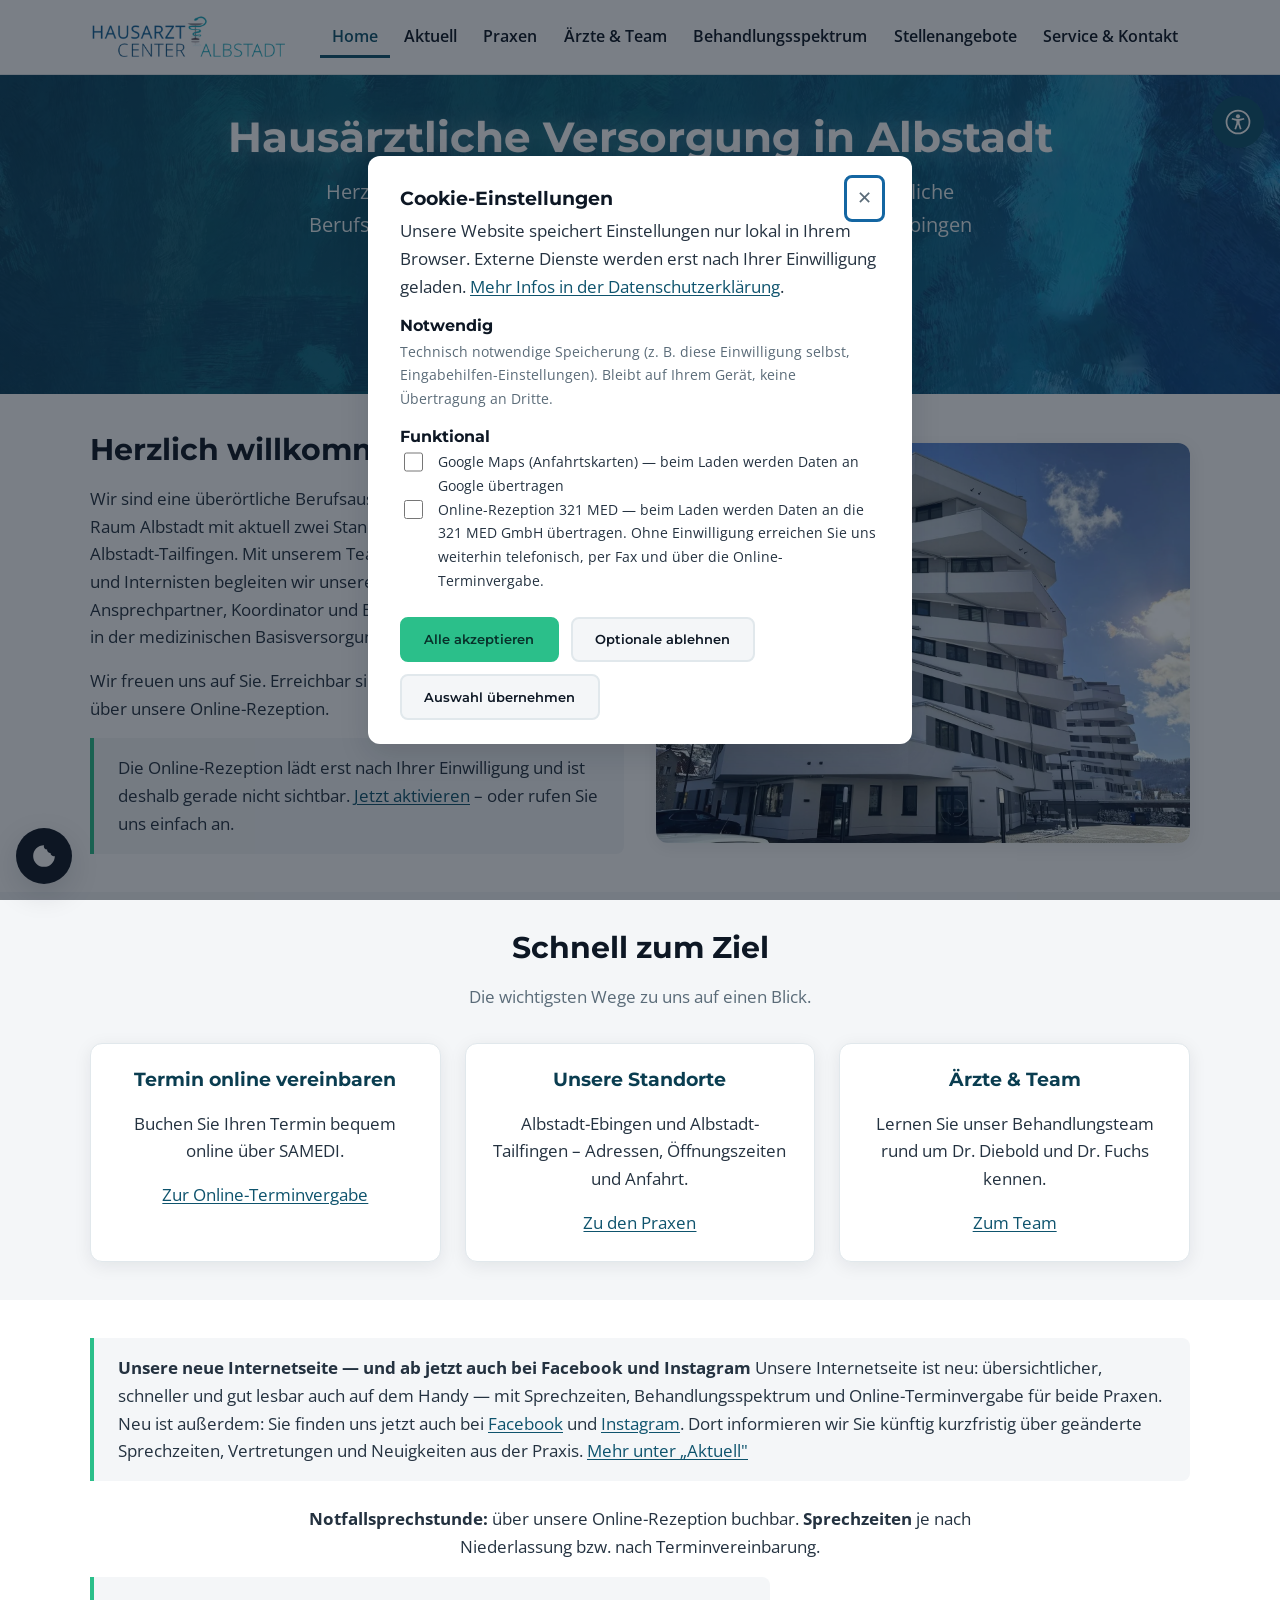
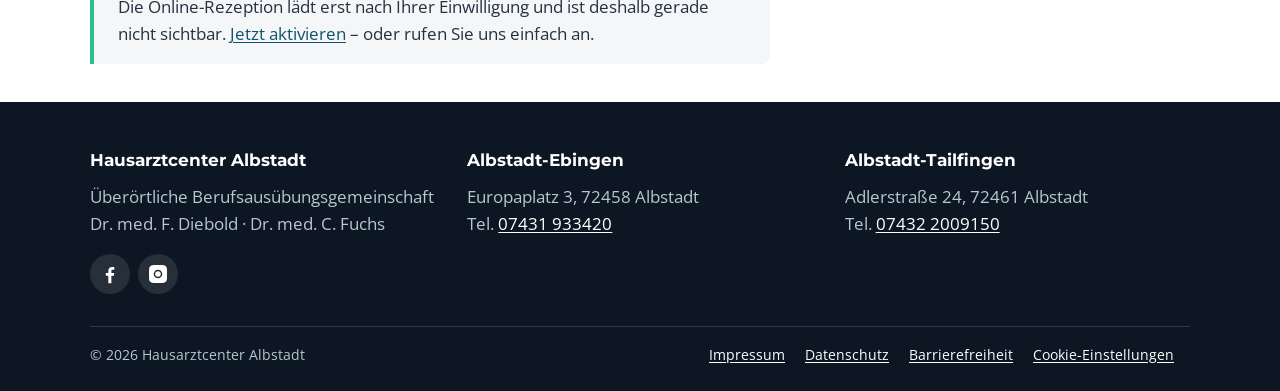
<file: index.html>
<!DOCTYPE html>
<html lang="de">
<head>
  <meta charset="utf-8">
  <meta name="viewport" content="width=device-width, initial-scale=1">
  <title>Hausarztcenter Albstadt — Praxis Diebold &amp; Fuchs</title>
  <meta name="description" content="Hausarztcenter Albstadt — hausärztliche Versorgung an zwei Standorten in Albstadt-Ebingen und Albstadt-Tailfingen. Online-Terminvergabe, Videosprechstunde.">
  <!-- Vorladen: Hero-Bild (steckt als CSS-Hintergrund in style.css und wuerde sonst erst
       nach dem Parsen des Stylesheets entdeckt) und die beiden latin-Schriften. -->
  <link rel="preload" as="image" href="bilder/hero-hausarzt-albstadt-mobil.webp" type="image/webp" media="(max-width: 560px)">
  <link rel="preload" as="image" href="bilder/hero-hausarzt-albstadt.webp" type="image/webp" media="(min-width: 561px)">
  <link rel="preload" as="font" type="font/woff2" href="fonts/OpenSans-latin.woff2" crossorigin>
  <link rel="preload" as="font" type="font/woff2" href="fonts/Montserrat-latin.woff2" crossorigin>
  <!-- Reihenfolge zwingend: fonts, tokens, style. Frueher per @import in style.css -
       das lud seriell und blockierte das Rendern doppelt (s. Kommentar in style.css). -->
  <link rel="stylesheet" href="css/fonts.css">
  <link rel="stylesheet" href="css/tokens.css">
  <link rel="stylesheet" href="css/style.css">
  <script defer src="data/site.js"></script>
  <script defer src="js/render.js"></script>
  <script defer src="js/consent.js"></script>
  <script defer src="js/eingabehilfen.js"></script>
  <link rel="canonical" href="https://www.hausarztcenter-albstadt.de/">
  <link rel="icon" href="bilder/favicon.svg" type="image/svg+xml">
  <link rel="apple-touch-icon" href="bilder/apple-touch-icon.png">
  <meta name="theme-color" content="#0e536d">
  <meta property="og:type" content="website">
  <meta property="og:site_name" content="Hausarztcenter Albstadt">
  <meta property="og:locale" content="de_DE">
  <meta property="og:title" content="Hausarztcenter Albstadt — Praxis Diebold &amp; Fuchs">
  <meta property="og:description" content="Hausarztcenter Albstadt — hausärztliche Versorgung an zwei Standorten in Albstadt-Ebingen und Albstadt-Tailfingen. Online-Terminvergabe, Videosprechstunde.">
  <meta property="og:url" content="https://www.hausarztcenter-albstadt.de/">
  <meta property="og:image" content="https://www.hausarztcenter-albstadt.de/bilder/og-hausarztcenter-albstadt.jpg">
  <meta property="og:image:width" content="1200">
  <meta property="og:image:height" content="630">
  <meta property="og:image:alt" content="Hausarztcenter Albstadt &mdash; Praxis Diebold &amp; Fuchs">
  <meta name="twitter:card" content="summary_large_image">
</head>
<body>
  <a class="skip-link" href="#inhalt">Zum Inhalt springen</a>

  <div data-component="site-header"></div>

  <main id="inhalt">
    <div data-component="banner"></div>
    <section class="hero">
      <div class="container">
        <h1>Hausärztliche Versorgung in Albstadt</h1>
        <p>Herzlich willkommen im Hausarztcenter Albstadt – Ihre überörtliche Berufsausübungs­gemeinschaft
           mit zwei Standorten in Albstadt-Ebingen und Albstadt-Tailfingen.</p>
        <div class="hero-aktionen">
          <a class="btn" data-href="samedi" href="https://termin.samedi.de/b/berufsausubungsgemeinschaft-gbr-dr-med-diebold-dr-med-schmid-c-fuchs/1" target="_blank" rel="noopener">Online-Termin vereinbaren</a>
          <a class="btn btn-outline" href="praxen.html">Unsere Praxen</a>
        </div>
      </div>
    </section>

    <section class="container inhalt">
      <div class="split">
        <div>
          <h2>Herzlich willkommen</h2>
          <p>Wir sind eine überörtliche Berufsausübungsgemeinschaft (ÜBAG) im Raum Albstadt mit aktuell
             zwei Standorten: Albstadt-Ebingen und Albstadt-Tailfingen. Mit unserem Team aus
             Allgemeinmedizinern und Internisten begleiten wir unsere Patientinnen und Patienten als
             Ansprechpartner, Koordinator und Behandler – in der Prävention wie in der medizinischen
             Basisversorgung.</p>
          <p>Wir freuen uns auf Sie. Erreichbar sind wir per Telefon, per Fax und über unsere
             Online-Rezeption.</p>
          <p class="hinweis med321-hinweis">Die Online-Rezeption lädt erst nach Ihrer Einwilligung
             und ist deshalb gerade nicht sichtbar.
             <a href="#" data-consent-oeffnen>Jetzt aktivieren</a> – oder rufen Sie uns einfach an.</p>
        </div>
        <picture>
          <source srcset="bilder/praxis-aussenansicht.webp" type="image/webp">
          <img src="bilder/praxis-aussenansicht.jpg" alt="Unsere Praxis am Europaplatz in Albstadt-Ebingen" width="1600" height="1200">
        </picture>
      </div>
    </section>

    <section class="section-leise">
      <div class="container">
        <div class="section-kopf">
          <h2>Schnell zum Ziel</h2>
          <p>Die wichtigsten Wege zu uns auf einen Blick.</p>
        </div>
        <div class="karten karten--teaser">
          <article class="karte">
            <h3>Termin online vereinbaren</h3>
            <p>Buchen Sie Ihren Termin bequem online über SAMEDI.</p>
            <a data-href="samedi" href="https://termin.samedi.de/b/berufsausubungsgemeinschaft-gbr-dr-med-diebold-dr-med-schmid-c-fuchs/1" target="_blank" rel="noopener">Zur Online-Terminvergabe</a>
          </article>
          <article class="karte">
            <h3>Unsere Standorte</h3>
            <p>Albstadt-Ebingen und Albstadt-Tailfingen – Adressen, Öffnungszeiten und Anfahrt.</p>
            <a href="praxen.html">Zu den Praxen</a>
          </article>
          <article class="karte">
            <h3>Ärzte &amp; Team</h3>
            <p>Lernen Sie unser Behandlungsteam rund um Dr. Diebold und Dr. Fuchs kennen.</p>
            <a href="aerzte-team.html">Zum Team</a>
          </article>
        </div>
      </div>
    </section>

    <section class="container inhalt">
      <div data-component="news" data-variant="teaser"></div>
      <p class="text-zentriert"><strong>Notfallsprechstunde:</strong> über unsere Online-Rezeption buchbar.
         <strong>Sprechzeiten</strong> je nach Niederlassung bzw. nach Terminvereinbarung.</p>
      <p class="hinweis med321-hinweis">Die Online-Rezeption lädt erst nach Ihrer Einwilligung
         und ist deshalb gerade nicht sichtbar.
         <a href="#" data-consent-oeffnen>Jetzt aktivieren</a> – oder rufen Sie uns einfach an.</p>
    </section>
  </main>

  <div data-component="site-footer"></div>

</body>
</html>
</file>
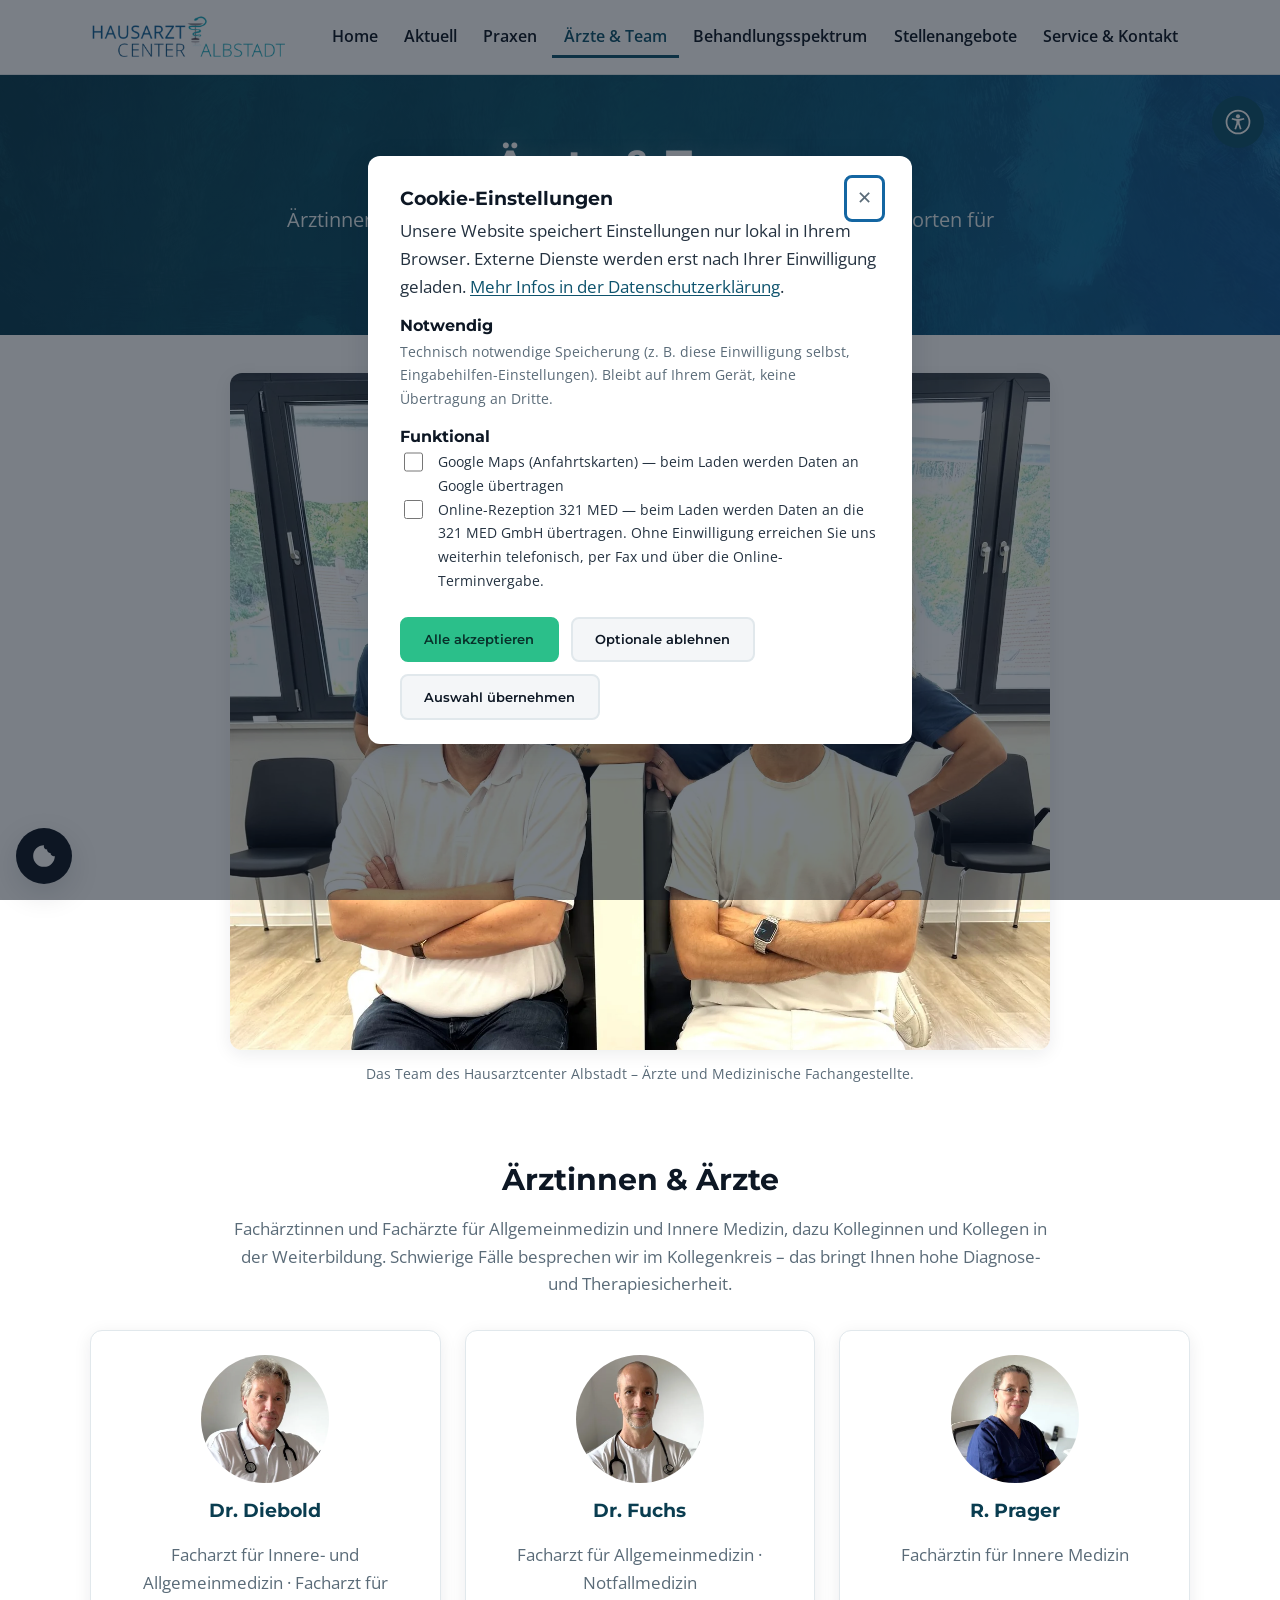
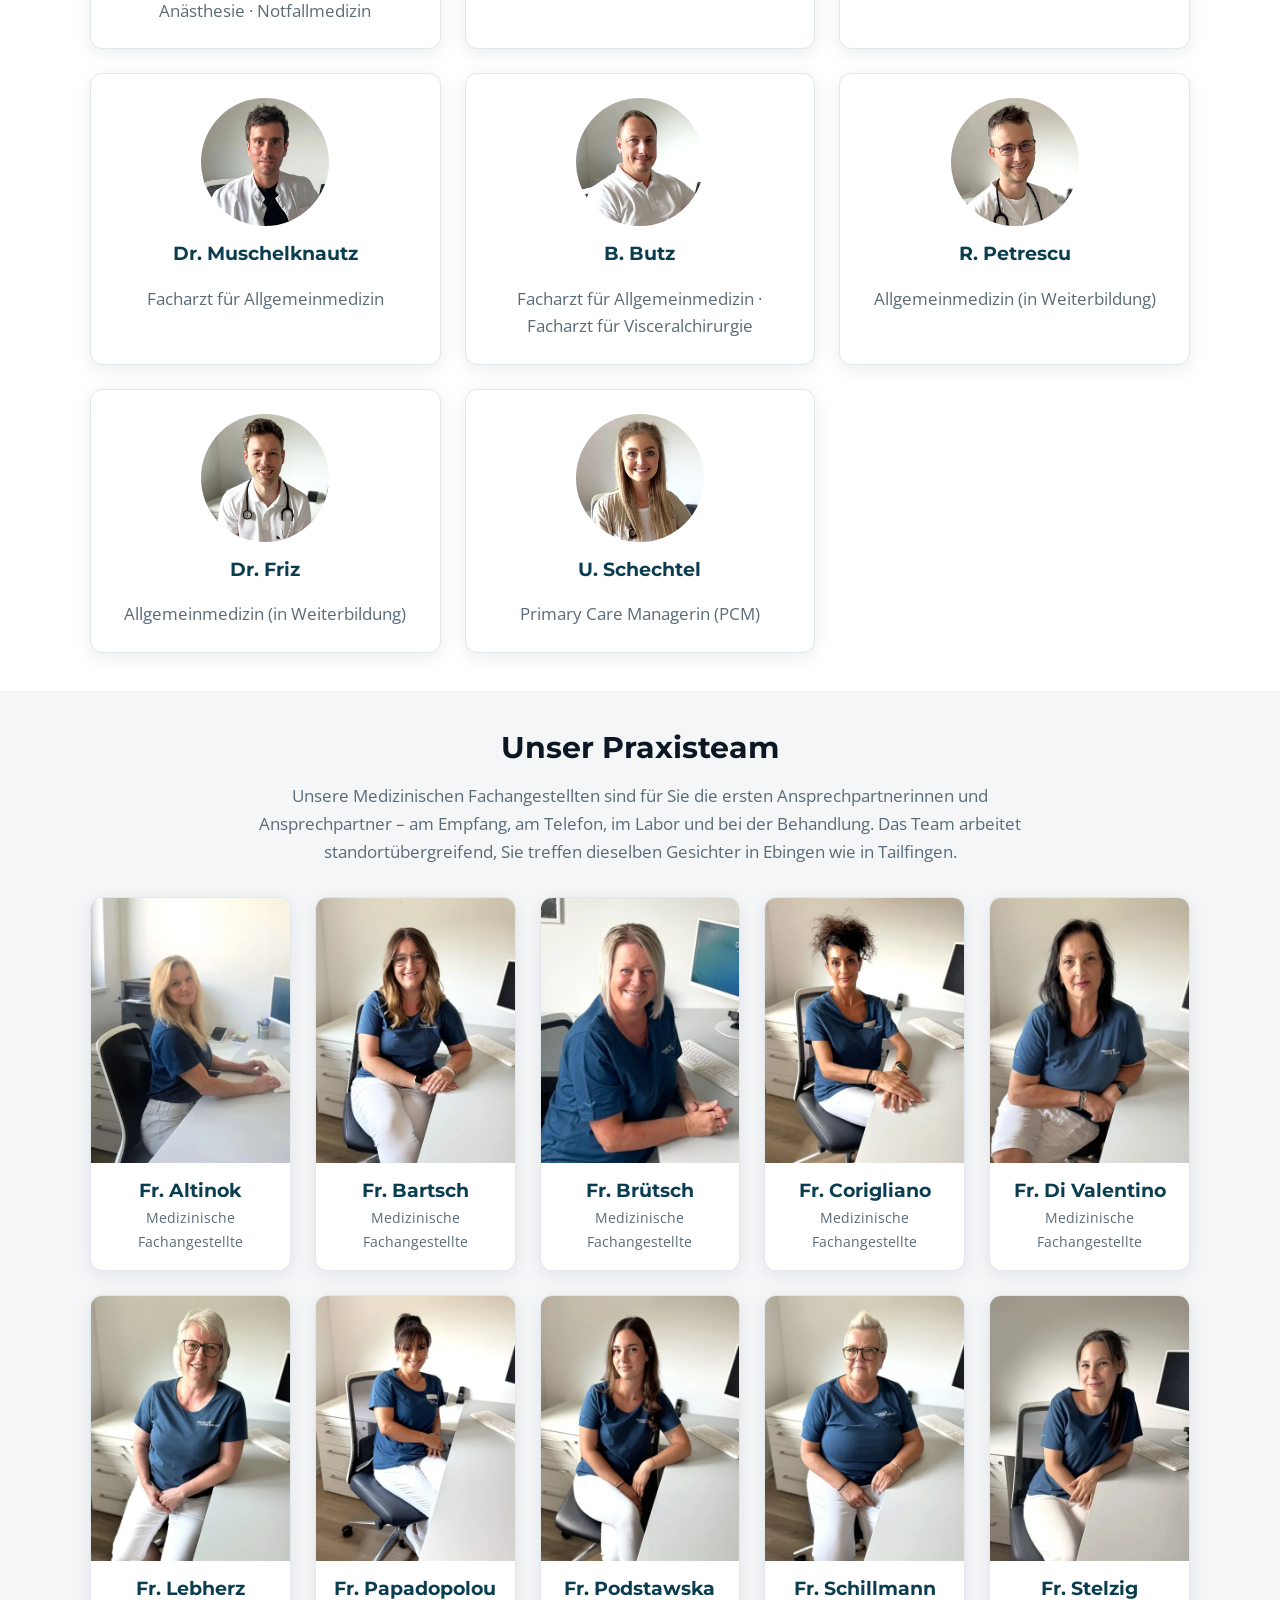
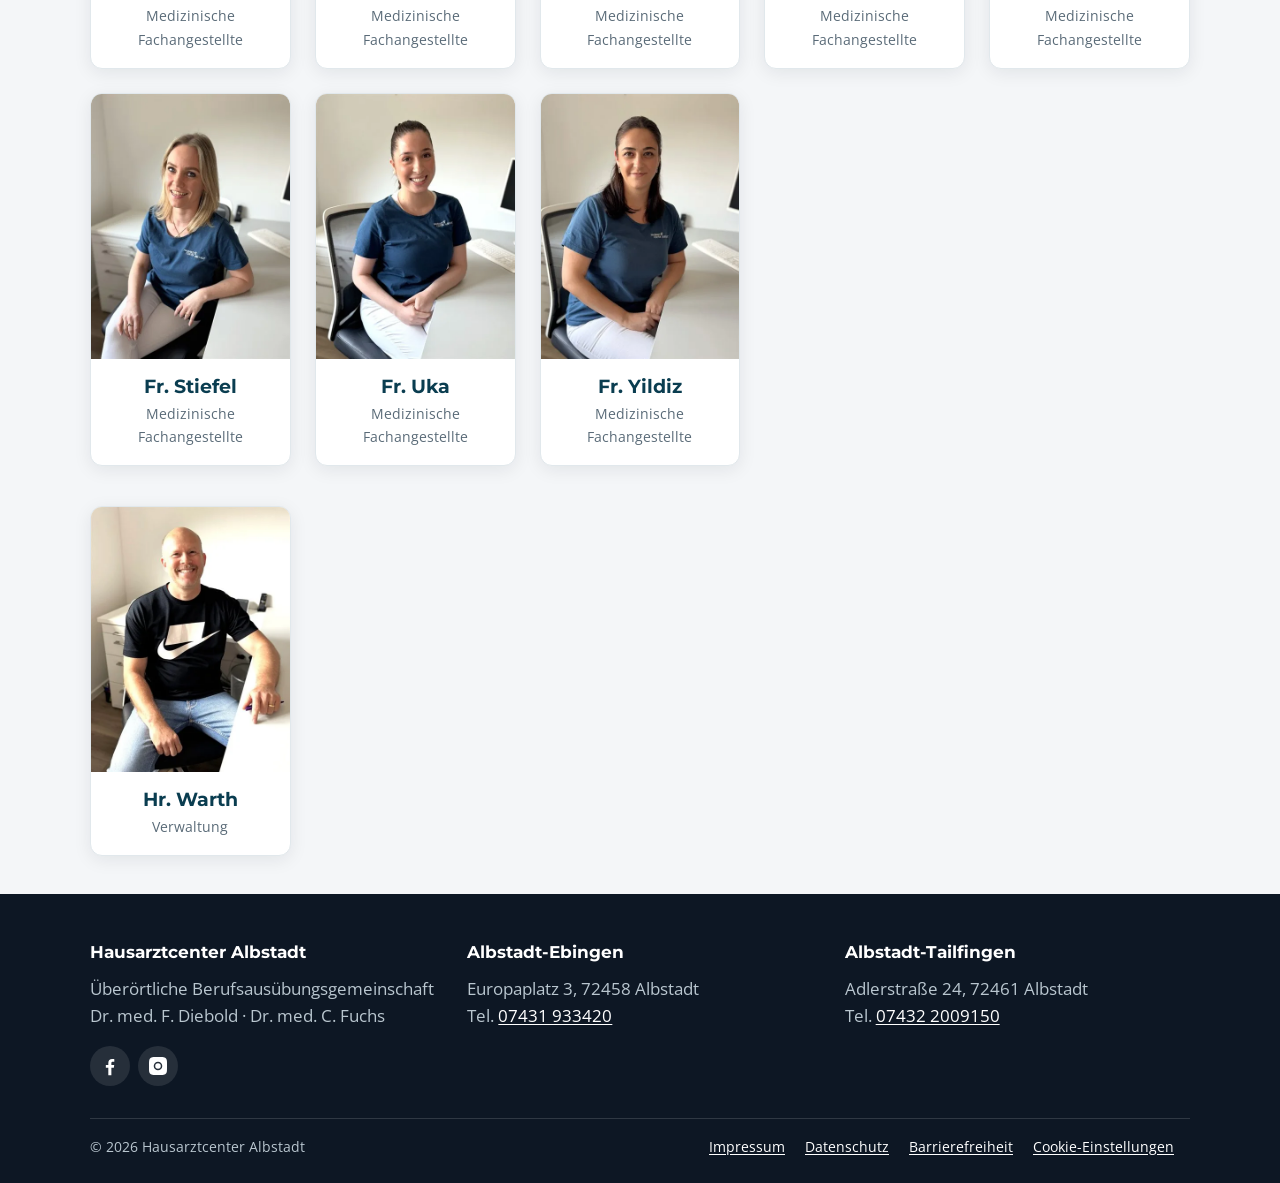
<file: aerzte-team.html>
<!DOCTYPE html>
<html lang="de">
<head>
  <meta charset="utf-8">
  <meta name="viewport" content="width=device-width, initial-scale=1">
  <title>Ärzte &amp; Team — Hausarztcenter Albstadt</title>
  <meta name="description" content="Das Behandlungs-Team des Hausarztcenter Albstadt — Ärztinnen, Ärzte und Praxisteam.">
  <!-- Vorladen: Hero-Bild (steckt als CSS-Hintergrund in style.css und wuerde sonst erst
       nach dem Parsen des Stylesheets entdeckt) und die beiden latin-Schriften. -->
  <link rel="preload" as="image" href="bilder/hero-hausarzt-albstadt-mobil.webp" type="image/webp" media="(max-width: 560px)">
  <link rel="preload" as="image" href="bilder/hero-hausarzt-albstadt.webp" type="image/webp" media="(min-width: 561px)">
  <link rel="preload" as="font" type="font/woff2" href="fonts/OpenSans-latin.woff2" crossorigin>
  <link rel="preload" as="font" type="font/woff2" href="fonts/Montserrat-latin.woff2" crossorigin>
  <!-- Reihenfolge zwingend: fonts, tokens, style. Frueher per @import in style.css -
       das lud seriell und blockierte das Rendern doppelt (s. Kommentar in style.css). -->
  <link rel="stylesheet" href="css/fonts.css">
  <link rel="stylesheet" href="css/tokens.css">
  <link rel="stylesheet" href="css/style.css">
  <script defer src="data/site.js"></script>
  <script defer src="js/render.js"></script>
  <script defer src="js/consent.js"></script>
  <script defer src="js/eingabehilfen.js"></script>
  <link rel="canonical" href="https://www.hausarztcenter-albstadt.de/aerzte-team.html">
  <link rel="icon" href="bilder/favicon.svg" type="image/svg+xml">
  <link rel="apple-touch-icon" href="bilder/apple-touch-icon.png">
  <meta name="theme-color" content="#0e536d">
  <meta property="og:type" content="website">
  <meta property="og:site_name" content="Hausarztcenter Albstadt">
  <meta property="og:locale" content="de_DE">
  <meta property="og:title" content="Ärzte &amp; Team — Hausarztcenter Albstadt">
  <meta property="og:description" content="Das Behandlungs-Team des Hausarztcenter Albstadt — Ärztinnen, Ärzte und Praxisteam.">
  <meta property="og:url" content="https://www.hausarztcenter-albstadt.de/aerzte-team.html">
  <meta property="og:image" content="https://www.hausarztcenter-albstadt.de/bilder/og-hausarztcenter-albstadt.jpg">
  <meta property="og:image:width" content="1200">
  <meta property="og:image:height" content="630">
  <meta property="og:image:alt" content="Hausarztcenter Albstadt &mdash; Praxis Diebold &amp; Fuchs">
  <meta name="twitter:card" content="summary_large_image">
</head>
<body>
  <a class="skip-link" href="#inhalt">Zum Inhalt springen</a>

  <div data-component="site-header"></div>

  <main id="inhalt">
    <section class="page-hero">
      <div class="container">
        <h1>Ärzte &amp; Team</h1>
        <p>Ärztinnen, Ärzte und ein eingespieltes Praxisteam – an beiden Standorten für Sie da.</p>
      </div>
    </section>

    <section class="container">
      <figure class="gruppenbild">
        <picture>
          <source srcset="bilder/team-gesamt.webp" type="image/webp">
          <img src="bilder/team-gesamt.jpg" alt="Das Team des Hausarztcenter Albstadt" width="1600" height="1320">
        </picture>
        <figcaption>Das Team des Hausarztcenter Albstadt – Ärzte und Medizinische Fachangestellte.</figcaption>
      </figure>
    </section>

    <section class="container" id="aerzte">
      <div class="section-kopf">
        <h2>Ärztinnen &amp; Ärzte</h2>
        <p>Fachärztinnen und Fachärzte für Allgemeinmedizin und Innere Medizin, dazu Kolleginnen und
           Kollegen in der Weiterbildung. Schwierige Fälle besprechen wir im Kollegenkreis – das bringt
           Ihnen hohe Diagnose- und Therapiesicherheit.</p>
      </div>
      <div data-component="team"></div>
    </section>

    <section class="section-leise" id="praxisteam">
      <div class="container">
        <div class="section-kopf">
          <h2>Unser Praxisteam</h2>
          <p>Unsere Medizinischen Fachangestellten sind für Sie die ersten Ansprechpartnerinnen und
             Ansprechpartner – am Empfang, am Telefon, im Labor und bei der Behandlung. Das Team arbeitet
             standortübergreifend, Sie treffen dieselben Gesichter in Ebingen wie in Tailfingen.</p>
        </div>
        <div data-component="praxisteam"></div>
      </div>
    </section>
  </main>

  <div data-component="site-footer"></div>

</body>
</html>
</file>
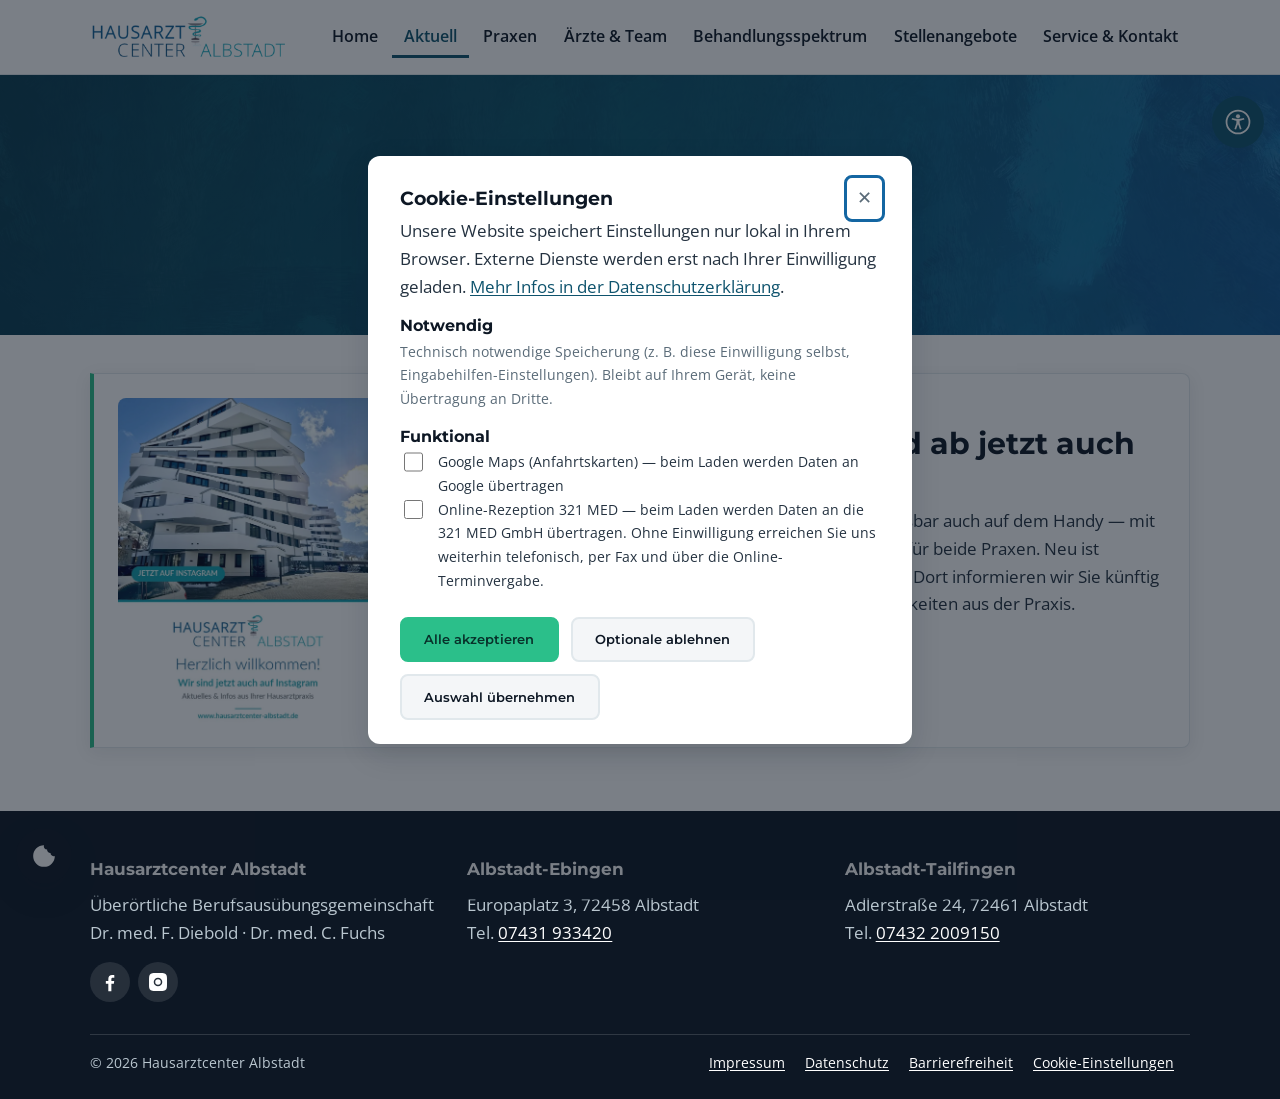
<file: aktuell.html>
<!DOCTYPE html>
<html lang="de">
<head>
  <meta charset="utf-8">
  <meta name="viewport" content="width=device-width, initial-scale=1">
  <title>Aktuelles — Hausarztcenter Albstadt</title>
  <meta name="description" content="Aktuelle Hinweise und Mitteilungen des Hausarztcenter Albstadt.">
  <!-- Vorladen: Hero-Bild (steckt als CSS-Hintergrund in style.css und wuerde sonst erst
       nach dem Parsen des Stylesheets entdeckt) und die beiden latin-Schriften. -->
  <link rel="preload" as="image" href="bilder/hero-hausarzt-albstadt-mobil.webp" type="image/webp" media="(max-width: 560px)">
  <link rel="preload" as="image" href="bilder/hero-hausarzt-albstadt.webp" type="image/webp" media="(min-width: 561px)">
  <link rel="preload" as="font" type="font/woff2" href="fonts/OpenSans-latin.woff2" crossorigin>
  <link rel="preload" as="font" type="font/woff2" href="fonts/Montserrat-latin.woff2" crossorigin>
  <!-- Reihenfolge zwingend: fonts, tokens, style. Frueher per @import in style.css -
       das lud seriell und blockierte das Rendern doppelt (s. Kommentar in style.css). -->
  <link rel="stylesheet" href="css/fonts.css">
  <link rel="stylesheet" href="css/tokens.css">
  <link rel="stylesheet" href="css/style.css">
  <script defer src="data/site.js"></script>
  <script defer src="js/render.js"></script>
  <script defer src="js/consent.js"></script>
  <script defer src="js/eingabehilfen.js"></script>
  <link rel="canonical" href="https://www.hausarztcenter-albstadt.de/aktuell.html">
  <link rel="icon" href="bilder/favicon.svg" type="image/svg+xml">
  <link rel="apple-touch-icon" href="bilder/apple-touch-icon.png">
  <meta name="theme-color" content="#0e536d">
  <meta property="og:type" content="website">
  <meta property="og:site_name" content="Hausarztcenter Albstadt">
  <meta property="og:locale" content="de_DE">
  <meta property="og:title" content="Aktuelles — Hausarztcenter Albstadt">
  <meta property="og:description" content="Aktuelle Hinweise und Mitteilungen des Hausarztcenter Albstadt.">
  <meta property="og:url" content="https://www.hausarztcenter-albstadt.de/aktuell.html">
  <meta property="og:image" content="https://www.hausarztcenter-albstadt.de/bilder/og-hausarztcenter-albstadt.jpg">
  <meta property="og:image:width" content="1200">
  <meta property="og:image:height" content="630">
  <meta property="og:image:alt" content="Hausarztcenter Albstadt &mdash; Praxis Diebold &amp; Fuchs">
  <meta name="twitter:card" content="summary_large_image">
</head>
<body>
  <a class="skip-link" href="#inhalt">Zum Inhalt springen</a>

  <div data-component="site-header"></div>

  <main id="inhalt">
    <section class="page-hero">
      <div class="container">
        <h1>Aktuelles</h1>
        <p>Aktuelle Hinweise und Mitteilungen aus unseren Praxen.</p>
      </div>
    </section>

    <section class="container inhalt">
      <div data-component="news" data-variant="liste"></div>
    </section>
  </main>

  <div data-component="site-footer"></div>

</body>
</html>
</file>
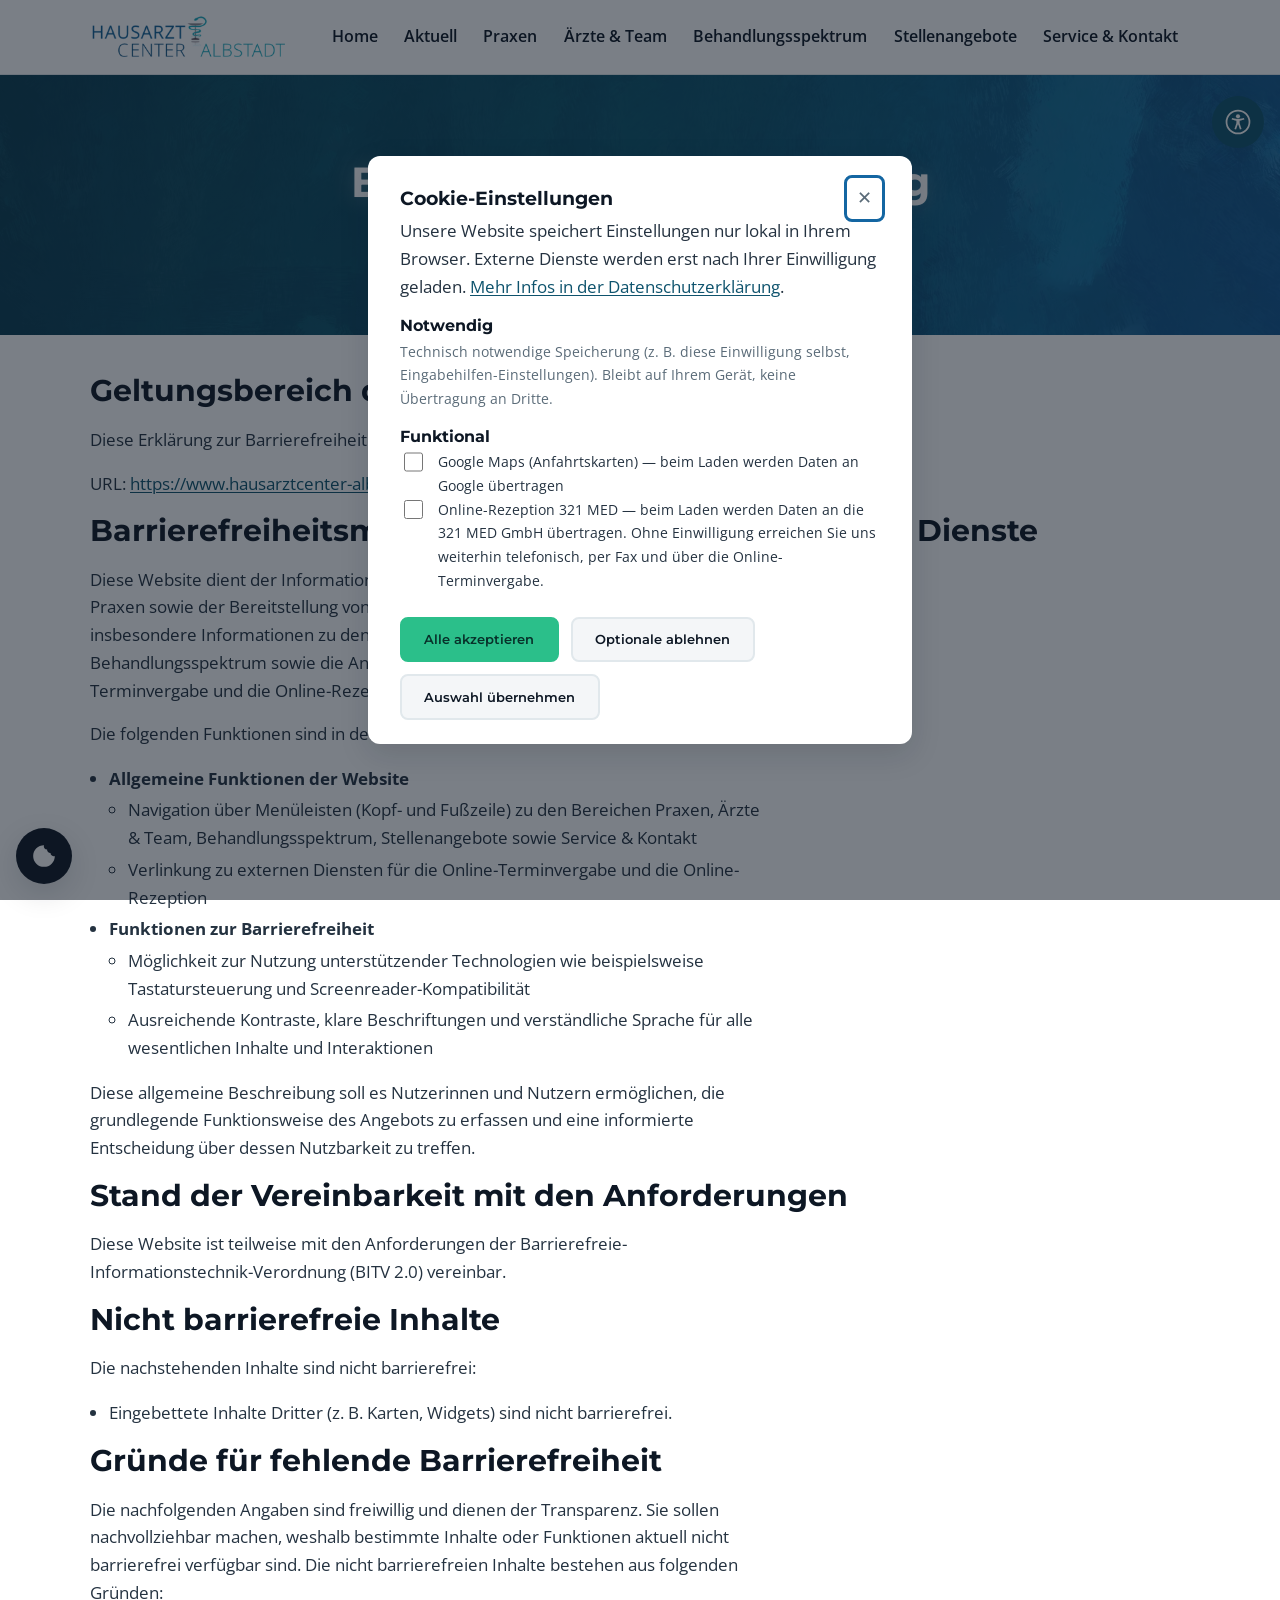
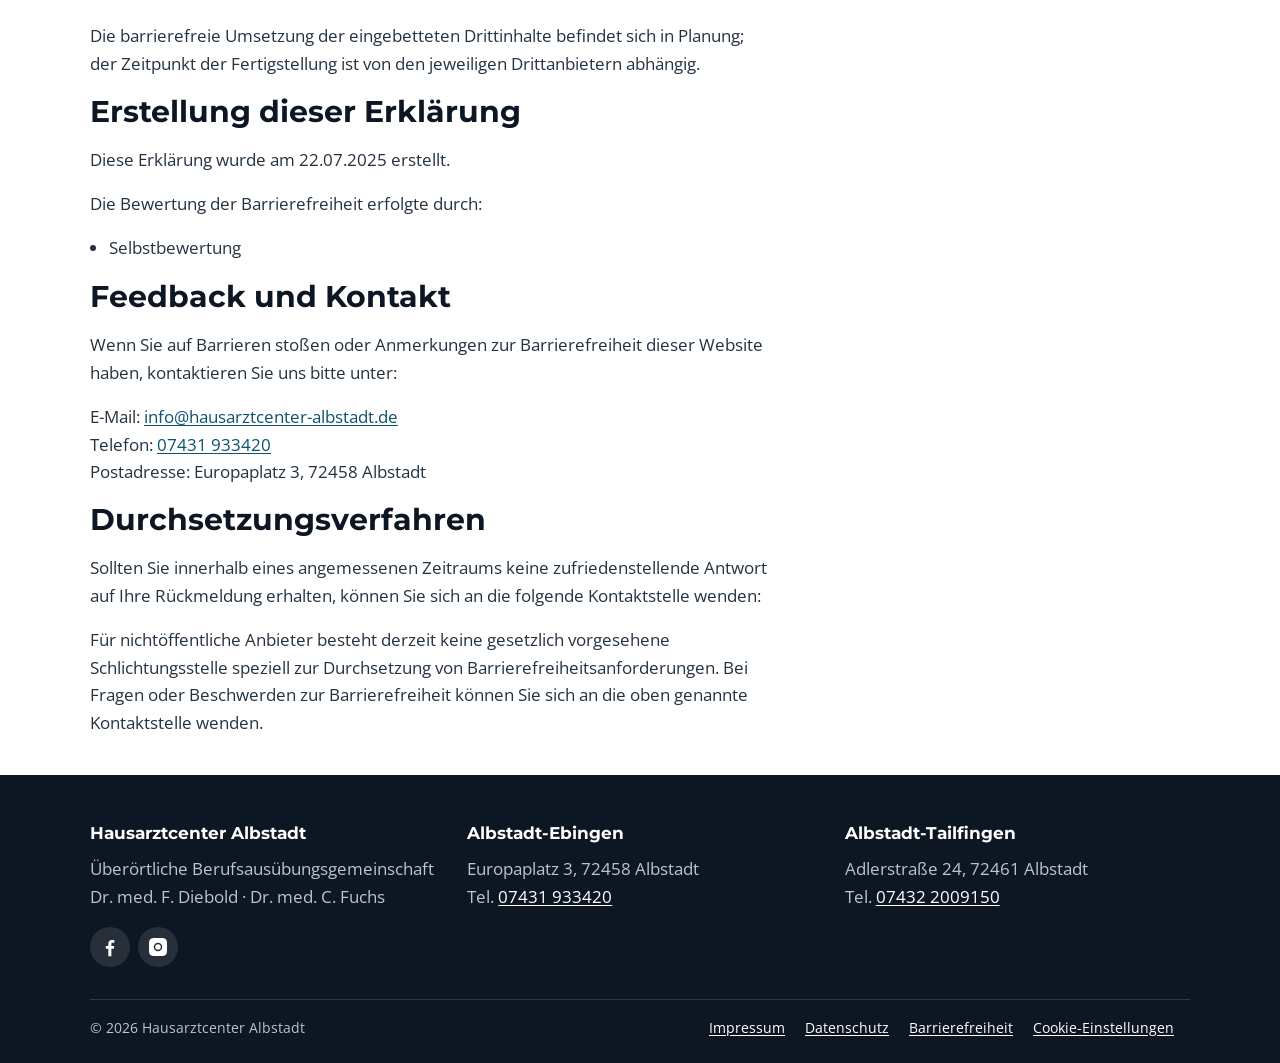
<file: barrierefreiheit.html>
<!DOCTYPE html>
<html lang="de">
<head>
  <meta charset="utf-8">
  <meta name="viewport" content="width=device-width, initial-scale=1">
  <title>Barrierefreiheitserklärung — Hausarztcenter Albstadt</title>
  <meta name="description" content="Erklärung zur Barrierefreiheit der Website des Hausarztcenter Albstadt.">
  <!-- Vorladen: Hero-Bild (steckt als CSS-Hintergrund in style.css und wuerde sonst erst
       nach dem Parsen des Stylesheets entdeckt) und die beiden latin-Schriften. -->
  <link rel="preload" as="image" href="bilder/hero-hausarzt-albstadt-mobil.webp" type="image/webp" media="(max-width: 560px)">
  <link rel="preload" as="image" href="bilder/hero-hausarzt-albstadt.webp" type="image/webp" media="(min-width: 561px)">
  <link rel="preload" as="font" type="font/woff2" href="fonts/OpenSans-latin.woff2" crossorigin>
  <link rel="preload" as="font" type="font/woff2" href="fonts/Montserrat-latin.woff2" crossorigin>
  <!-- Reihenfolge zwingend: fonts, tokens, style. Frueher per @import in style.css -
       das lud seriell und blockierte das Rendern doppelt (s. Kommentar in style.css). -->
  <link rel="stylesheet" href="css/fonts.css">
  <link rel="stylesheet" href="css/tokens.css">
  <link rel="stylesheet" href="css/style.css">
  <script defer src="data/site.js"></script>
  <script defer src="js/render.js"></script>
  <script defer src="js/consent.js"></script>
  <script defer src="js/eingabehilfen.js"></script>
  <link rel="canonical" href="https://www.hausarztcenter-albstadt.de/barrierefreiheit.html">
  <link rel="icon" href="bilder/favicon.svg" type="image/svg+xml">
  <link rel="apple-touch-icon" href="bilder/apple-touch-icon.png">
  <meta name="theme-color" content="#0e536d">
  <meta property="og:type" content="website">
  <meta property="og:site_name" content="Hausarztcenter Albstadt">
  <meta property="og:locale" content="de_DE">
  <meta property="og:title" content="Barrierefreiheitserklärung — Hausarztcenter Albstadt">
  <meta property="og:description" content="Erklärung zur Barrierefreiheit der Website des Hausarztcenter Albstadt.">
  <meta property="og:url" content="https://www.hausarztcenter-albstadt.de/barrierefreiheit.html">
  <meta property="og:image" content="https://www.hausarztcenter-albstadt.de/bilder/og-hausarztcenter-albstadt.jpg">
  <meta property="og:image:width" content="1200">
  <meta property="og:image:height" content="630">
  <meta property="og:image:alt" content="Hausarztcenter Albstadt &mdash; Praxis Diebold &amp; Fuchs">
  <meta name="twitter:card" content="summary_large_image">
</head>
<body>
  <a class="skip-link" href="#inhalt">Zum Inhalt springen</a>

  <div data-component="site-header"></div>

  <main id="inhalt">
    <section class="page-hero">
      <div class="container">
        <h1>Barrierefreiheitserklärung</h1>
        <p>Erklärung zur Barrierefreiheit dieser Website.</p>
      </div>
    </section>

    <section class="container inhalt">
      <h2>Geltungsbereich der Erklärung</h2>
      <p>Diese Erklärung zur Barrierefreiheit gilt für die Website:</p>
      <p>URL: <a href="https://www.hausarztcenter-albstadt.de">https://www.hausarztcenter-albstadt.de</a></p>

      <h2>Barrierefreiheitsmerkmale der digitalen Inhalte und Dienste</h2>
      <p>Diese Website dient der Information über das Hausarztcenter Albstadt und seine Praxen sowie der
         Bereitstellung von Kontakt- und Servicefunktionen. Dazu gehören insbesondere Informationen zu den
         Standorten, zum Team und zum Behandlungsspektrum sowie die Anbindung an externe Dienste für die
         Online-Terminvergabe und die Online-Rezeption.</p>
      <p>Die folgenden Funktionen sind in der Regel vorhanden und können genutzt werden:</p>
      <ul>
        <li><strong>Allgemeine Funktionen der Website</strong>
          <ul>
            <li>Navigation über Menüleisten (Kopf- und Fußzeile) zu den Bereichen Praxen, Ärzte &amp; Team,
                Behandlungsspektrum, Stellenangebote sowie Service &amp; Kontakt</li>
            <li>Verlinkung zu externen Diensten für die Online-Terminvergabe und die Online-Rezeption</li>
          </ul>
        </li>
        <li><strong>Funktionen zur Barrierefreiheit</strong>
          <ul>
            <li>Möglichkeit zur Nutzung unterstützender Technologien wie beispielsweise Tastatursteuerung und
                Screenreader-Kompatibilität</li>
            <li>Ausreichende Kontraste, klare Beschriftungen und verständliche Sprache für alle wesentlichen
                Inhalte und Interaktionen</li>
          </ul>
        </li>
      </ul>
      <p>Diese allgemeine Beschreibung soll es Nutzerinnen und Nutzern ermöglichen, die grundlegende
         Funktionsweise des Angebots zu erfassen und eine informierte Entscheidung über dessen Nutzbarkeit zu
         treffen.</p>

      <h2>Stand der Vereinbarkeit mit den Anforderungen</h2>
      <p>Diese Website ist teilweise mit den Anforderungen der Barrierefreie-Informationstechnik-Verordnung
         (BITV 2.0) vereinbar.</p>

      <h2>Nicht barrierefreie Inhalte</h2>
      <p>Die nachstehenden Inhalte sind nicht barrierefrei:</p>
      <ul>
        <li>Eingebettete Inhalte Dritter (z. B. Karten, Widgets) sind nicht barrierefrei.</li>
      </ul>

      <h2>Gründe für fehlende Barrierefreiheit</h2>
      <p>Die nachfolgenden Angaben sind freiwillig und dienen der Transparenz. Sie sollen nachvollziehbar
         machen, weshalb bestimmte Inhalte oder Funktionen aktuell nicht barrierefrei verfügbar sind. Die nicht
         barrierefreien Inhalte bestehen aus folgenden Gründen:</p>
      <p>Die barrierefreie Umsetzung der eingebetteten Drittinhalte befindet sich in Planung; der Zeitpunkt der
         Fertigstellung ist von den jeweiligen Drittanbietern abhängig.</p>

      <h2>Erstellung dieser Erklärung</h2>
      <p>Diese Erklärung wurde am 22.07.2025 erstellt.</p>
      <p>Die Bewertung der Barrierefreiheit erfolgte durch:</p>
      <ul>
        <li>Selbstbewertung</li>
      </ul>

      <h2>Feedback und Kontakt</h2>
      <p>Wenn Sie auf Barrieren stoßen oder Anmerkungen zur Barrierefreiheit dieser Website haben, kontaktieren
         Sie uns bitte unter:</p>
      <p>E-Mail: <a href="mailto:info@hausarztcenter-albstadt.de">info@hausarztcenter-albstadt.de</a><br>
         Telefon: <a href="tel:+497431933420">07431 933420</a><br>
         Postadresse: Europaplatz 3, 72458 Albstadt</p>

      <h2>Durchsetzungsverfahren</h2>
      <p>Sollten Sie innerhalb eines angemessenen Zeitraums keine zufriedenstellende Antwort auf Ihre
         Rückmeldung erhalten, können Sie sich an die folgende Kontaktstelle wenden:</p>
      <p>Für nichtöffentliche Anbieter besteht derzeit keine gesetzlich vorgesehene Schlichtungsstelle speziell
         zur Durchsetzung von Barrierefreiheitsanforderungen. Bei Fragen oder Beschwerden zur Barrierefreiheit
         können Sie sich an die oben genannte Kontaktstelle wenden.</p>
    </section>
  </main>

  <div data-component="site-footer"></div>

</body>
</html>
</file>
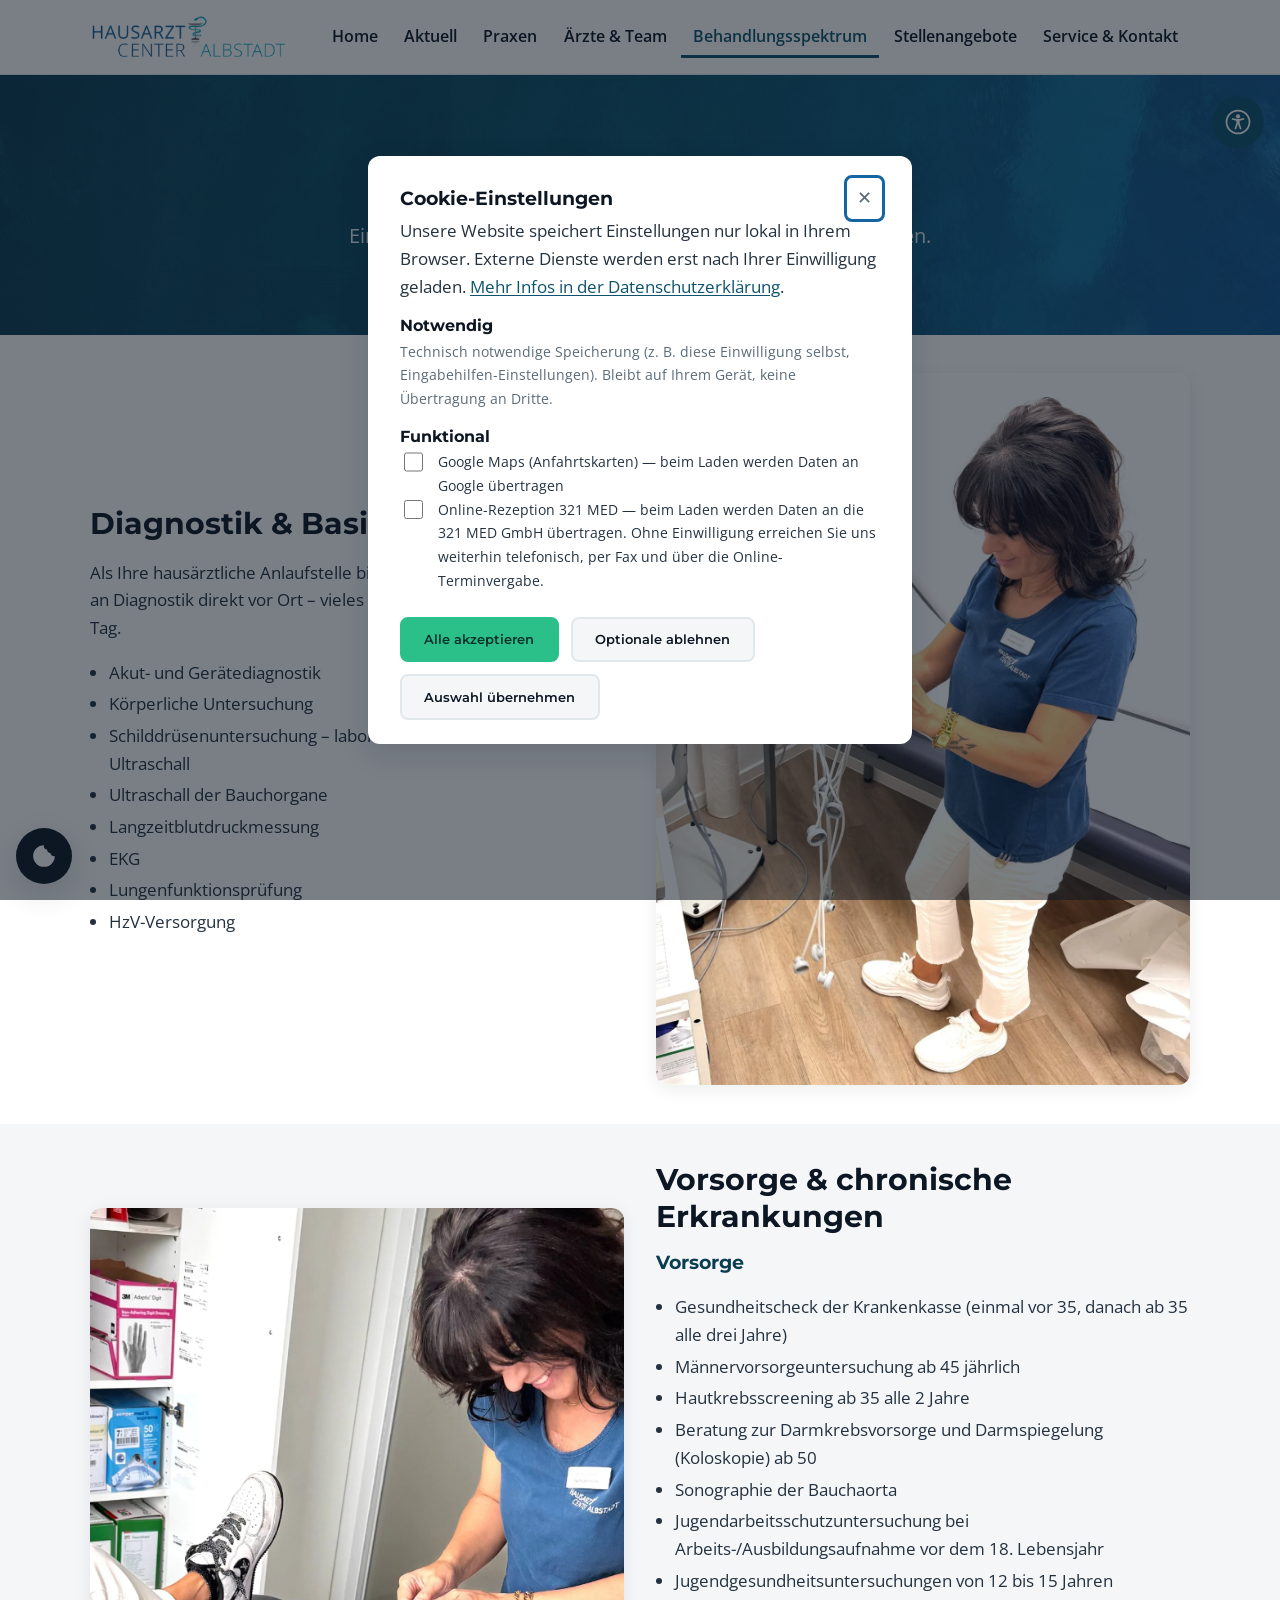
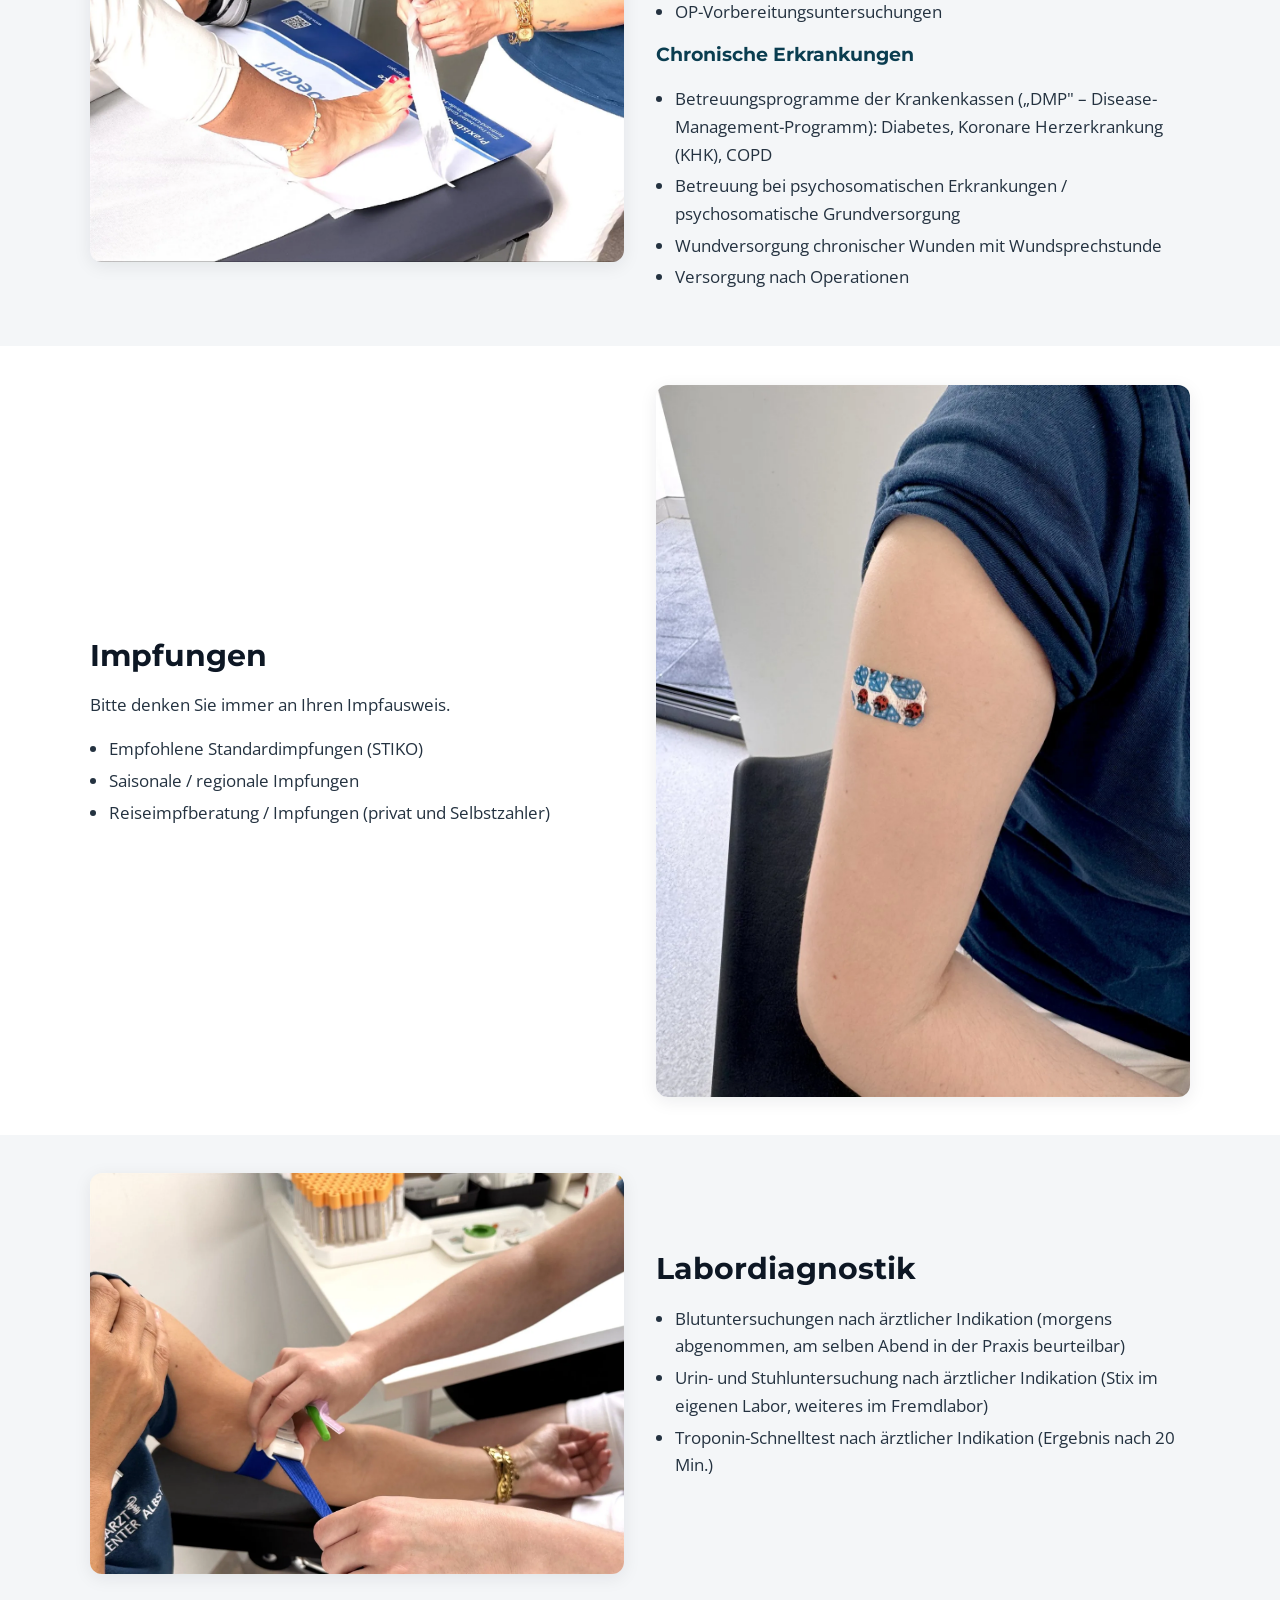
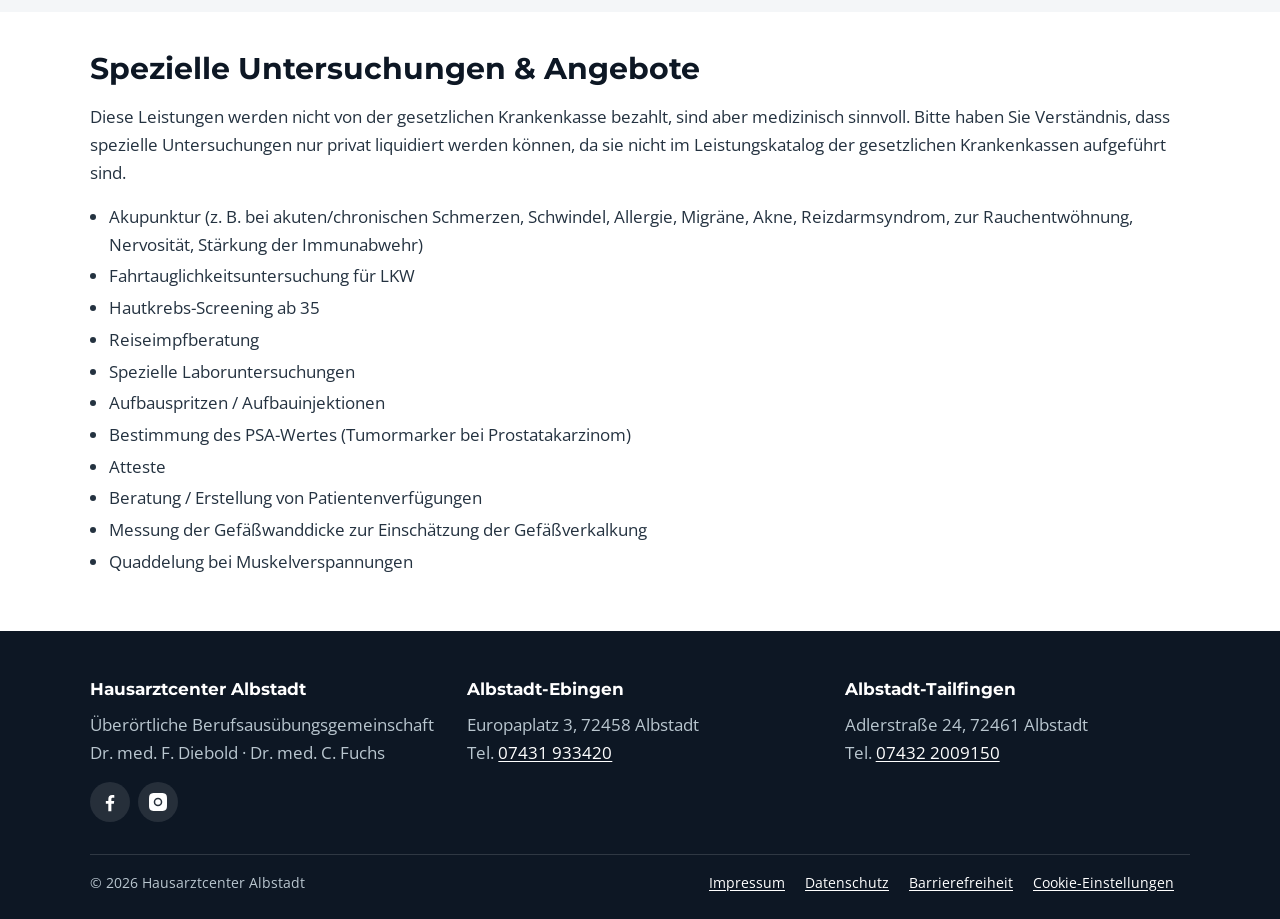
<file: behandlungsspektrum.html>
<!DOCTYPE html>
<html lang="de">
<head>
  <meta charset="utf-8">
  <meta name="viewport" content="width=device-width, initial-scale=1">
  <title>Behandlungsspektrum — Hausarztcenter Albstadt</title>
  <meta name="description" content="Leistungen des Hausarztcenter Albstadt: Diagnostik, Vorsorge, chronische Erkrankungen, Impfungen, Labordiagnostik und spezielle Untersuchungen.">
  <!-- Vorladen: Hero-Bild (steckt als CSS-Hintergrund in style.css und wuerde sonst erst
       nach dem Parsen des Stylesheets entdeckt) und die beiden latin-Schriften. -->
  <link rel="preload" as="image" href="bilder/hero-hausarzt-albstadt-mobil.webp" type="image/webp" media="(max-width: 560px)">
  <link rel="preload" as="image" href="bilder/hero-hausarzt-albstadt.webp" type="image/webp" media="(min-width: 561px)">
  <link rel="preload" as="font" type="font/woff2" href="fonts/OpenSans-latin.woff2" crossorigin>
  <link rel="preload" as="font" type="font/woff2" href="fonts/Montserrat-latin.woff2" crossorigin>
  <!-- Reihenfolge zwingend: fonts, tokens, style. Frueher per @import in style.css -
       das lud seriell und blockierte das Rendern doppelt (s. Kommentar in style.css). -->
  <link rel="stylesheet" href="css/fonts.css">
  <link rel="stylesheet" href="css/tokens.css">
  <link rel="stylesheet" href="css/style.css">
  <script defer src="data/site.js"></script>
  <script defer src="js/render.js"></script>
  <script defer src="js/consent.js"></script>
  <script defer src="js/eingabehilfen.js"></script>
  <link rel="canonical" href="https://www.hausarztcenter-albstadt.de/behandlungsspektrum.html">
  <link rel="icon" href="bilder/favicon.svg" type="image/svg+xml">
  <link rel="apple-touch-icon" href="bilder/apple-touch-icon.png">
  <meta name="theme-color" content="#0e536d">
  <meta property="og:type" content="website">
  <meta property="og:site_name" content="Hausarztcenter Albstadt">
  <meta property="og:locale" content="de_DE">
  <meta property="og:title" content="Behandlungsspektrum — Hausarztcenter Albstadt">
  <meta property="og:description" content="Leistungen des Hausarztcenter Albstadt: Diagnostik, Vorsorge, chronische Erkrankungen, Impfungen, Labordiagnostik und spezielle Untersuchungen.">
  <meta property="og:url" content="https://www.hausarztcenter-albstadt.de/behandlungsspektrum.html">
  <meta property="og:image" content="https://www.hausarztcenter-albstadt.de/bilder/og-hausarztcenter-albstadt.jpg">
  <meta property="og:image:width" content="1200">
  <meta property="og:image:height" content="630">
  <meta property="og:image:alt" content="Hausarztcenter Albstadt &mdash; Praxis Diebold &amp; Fuchs">
  <meta name="twitter:card" content="summary_large_image">
</head>
<body>
  <a class="skip-link" href="#inhalt">Zum Inhalt springen</a>

  <div data-component="site-header"></div>

  <main id="inhalt">
    <section class="page-hero">
      <div class="container">
        <h1>Behandlungsspektrum</h1>
        <p>Ein Überblick über einige der von uns angebotenen Leistungen.</p>
      </div>
    </section>

    <!-- 1. Diagnostik & Basisversorgung — Text links, Bild rechts -->
    <section class="container inhalt">
      <div class="split">
        <div>
          <h2>Diagnostik &amp; Basisversorgung</h2>
          <p>Als Ihre hausärztliche Anlaufstelle bieten wir ein breites Spektrum an Diagnostik
             direkt vor Ort – vieles davon mit Ergebnis am selben Tag.</p>
          <ul>
            <li>Akut- und Gerätediagnostik</li>
            <li>Körperliche Untersuchung</li>
            <li>Schilddrüsenuntersuchung – laborchemisch und mittels Ultraschall</li>
            <li>Ultraschall der Bauchorgane</li>
            <li>Langzeitblutdruckmessung</li>
            <li>EKG</li>
            <li>Lungenfunktionsprüfung</li>
            <li>HzV-Versorgung</li>
          </ul>
        </div>
        <picture>
          <source srcset="bilder/diagnostik.webp" type="image/webp">
          <img src="bilder/diagnostik.jpg" alt="Diagnostik in unserer Praxis" width="1200" height="1600">
        </picture>
      </div>
    </section>

    <!-- 2. Vorsorge & chronische Erkrankungen — Text rechts, Bild links -->
    <section class="section-leise">
      <div class="container inhalt">
        <div class="split split--bild-links">
          <div>
            <h2>Vorsorge &amp; chronische Erkrankungen</h2>
            <h3>Vorsorge</h3>
            <ul>
              <li>Gesundheitscheck der Krankenkasse (einmal vor 35, danach ab 35 alle drei Jahre)</li>
              <li>Männervorsorgeuntersuchung ab 45 jährlich</li>
              <li>Hautkrebsscreening ab 35 alle 2 Jahre</li>
              <li>Beratung zur Darmkrebsvorsorge und Darmspiegelung (Koloskopie) ab 50</li>
              <li>Sonographie der Bauchaorta</li>
              <li>Jugendarbeitsschutzuntersuchung bei Arbeits-/Ausbildungsaufnahme vor dem 18. Lebensjahr</li>
              <li>Jugendgesundheitsuntersuchungen von 12 bis 15 Jahren</li>
              <li>OP-Vorbereitungsuntersuchungen</li>
            </ul>
            <h3>Chronische Erkrankungen</h3>
            <ul>
              <li>Betreuungsprogramme der Krankenkassen („DMP" – Disease-Management-Programm): Diabetes, Koronare Herzerkrankung (KHK), COPD</li>
              <li>Betreuung bei psychosomatischen Erkrankungen / psychosomatische Grundversorgung</li>
              <li>Wundversorgung chronischer Wunden mit Wundsprechstunde</li>
              <li>Versorgung nach Operationen</li>
            </ul>
          </div>
          <picture>
          <source srcset="bilder/vorsorge.webp" type="image/webp">
          <img src="bilder/vorsorge.jpg" alt="Vorsorge und Betreuung" width="1306" height="1600">
        </picture>
        </div>
      </div>
    </section>

    <!-- 3. Impfungen — Text links, Bild rechts -->
    <section class="container inhalt">
      <div class="split">
        <div>
          <h2>Impfungen</h2>
          <p>Bitte denken Sie immer an Ihren Impfausweis.</p>
          <ul>
            <li>Empfohlene Standardimpfungen (STIKO)</li>
            <li>Saisonale / regionale Impfungen</li>
            <li>Reiseimpfberatung / Impfungen (privat und Selbstzahler)</li>
          </ul>
        </div>
        <picture>
          <source srcset="bilder/impfungen.webp" type="image/webp">
          <img src="bilder/impfungen.jpg" alt="Arm mit buntem Pflaster nach einer Impfung" width="1200" height="1600">
        </picture>
      </div>
    </section>

    <!-- 4. Labordiagnostik — Text rechts, Bild links -->
    <section class="section-leise">
      <div class="container inhalt">
        <div class="split split--bild-links">
          <div>
            <h2>Labordiagnostik</h2>
            <ul>
              <li>Blutuntersuchungen nach ärztlicher Indikation (morgens abgenommen, am selben Abend in der Praxis beurteilbar)</li>
              <li>Urin- und Stuhluntersuchung nach ärztlicher Indikation (Stix im eigenen Labor, weiteres im Fremdlabor)</li>
              <li>Troponin-Schnelltest nach ärztlicher Indikation (Ergebnis nach 20 Min.)</li>
            </ul>
          </div>
          <picture>
          <source srcset="bilder/labor.webp" type="image/webp">
          <img src="bilder/labor.jpg" alt="Labordiagnostik" width="1600" height="1200">
        </picture>
        </div>
      </div>
    </section>

    <!-- 5. Spezielle Untersuchungen & Angebote — Text links, Bild rechts -->
    <section class="container inhalt">
      <div>
        <div>
          <h2>Spezielle Untersuchungen &amp; Angebote</h2>
          <p>Diese Leistungen werden nicht von der gesetzlichen Krankenkasse bezahlt, sind aber medizinisch
             sinnvoll. Bitte haben Sie Verständnis, dass spezielle Untersuchungen nur privat liquidiert
             werden können, da sie nicht im Leistungskatalog der gesetzlichen Krankenkassen aufgeführt sind.</p>
          <ul>
            <li>Akupunktur (z. B. bei akuten/chronischen Schmerzen, Schwindel, Allergie, Migräne, Akne, Reizdarmsyndrom, zur Rauchentwöhnung, Nervosität, Stärkung der Immunabwehr)</li>
            <li>Fahrtauglichkeitsuntersuchung für LKW</li>
            <li>Hautkrebs-Screening ab 35</li>
            <li>Reiseimpfberatung</li>
            <li>Spezielle Laboruntersuchungen</li>
            <li>Aufbauspritzen / Aufbauinjektionen</li>
            <li>Bestimmung des PSA-Wertes (Tumormarker bei Prostatakarzinom)</li>
            <li>Atteste</li>
            <li>Beratung / Erstellung von Patientenverfügungen</li>
            <li>Messung der Gefäßwanddicke zur Einschätzung der Gefäßverkalkung</li>
            <li>Quaddelung bei Muskelverspannungen</li>
          </ul>
        </div>
      </div>
    </section>

  </main>

  <div data-component="site-footer"></div>

</body>
</html>
</file>
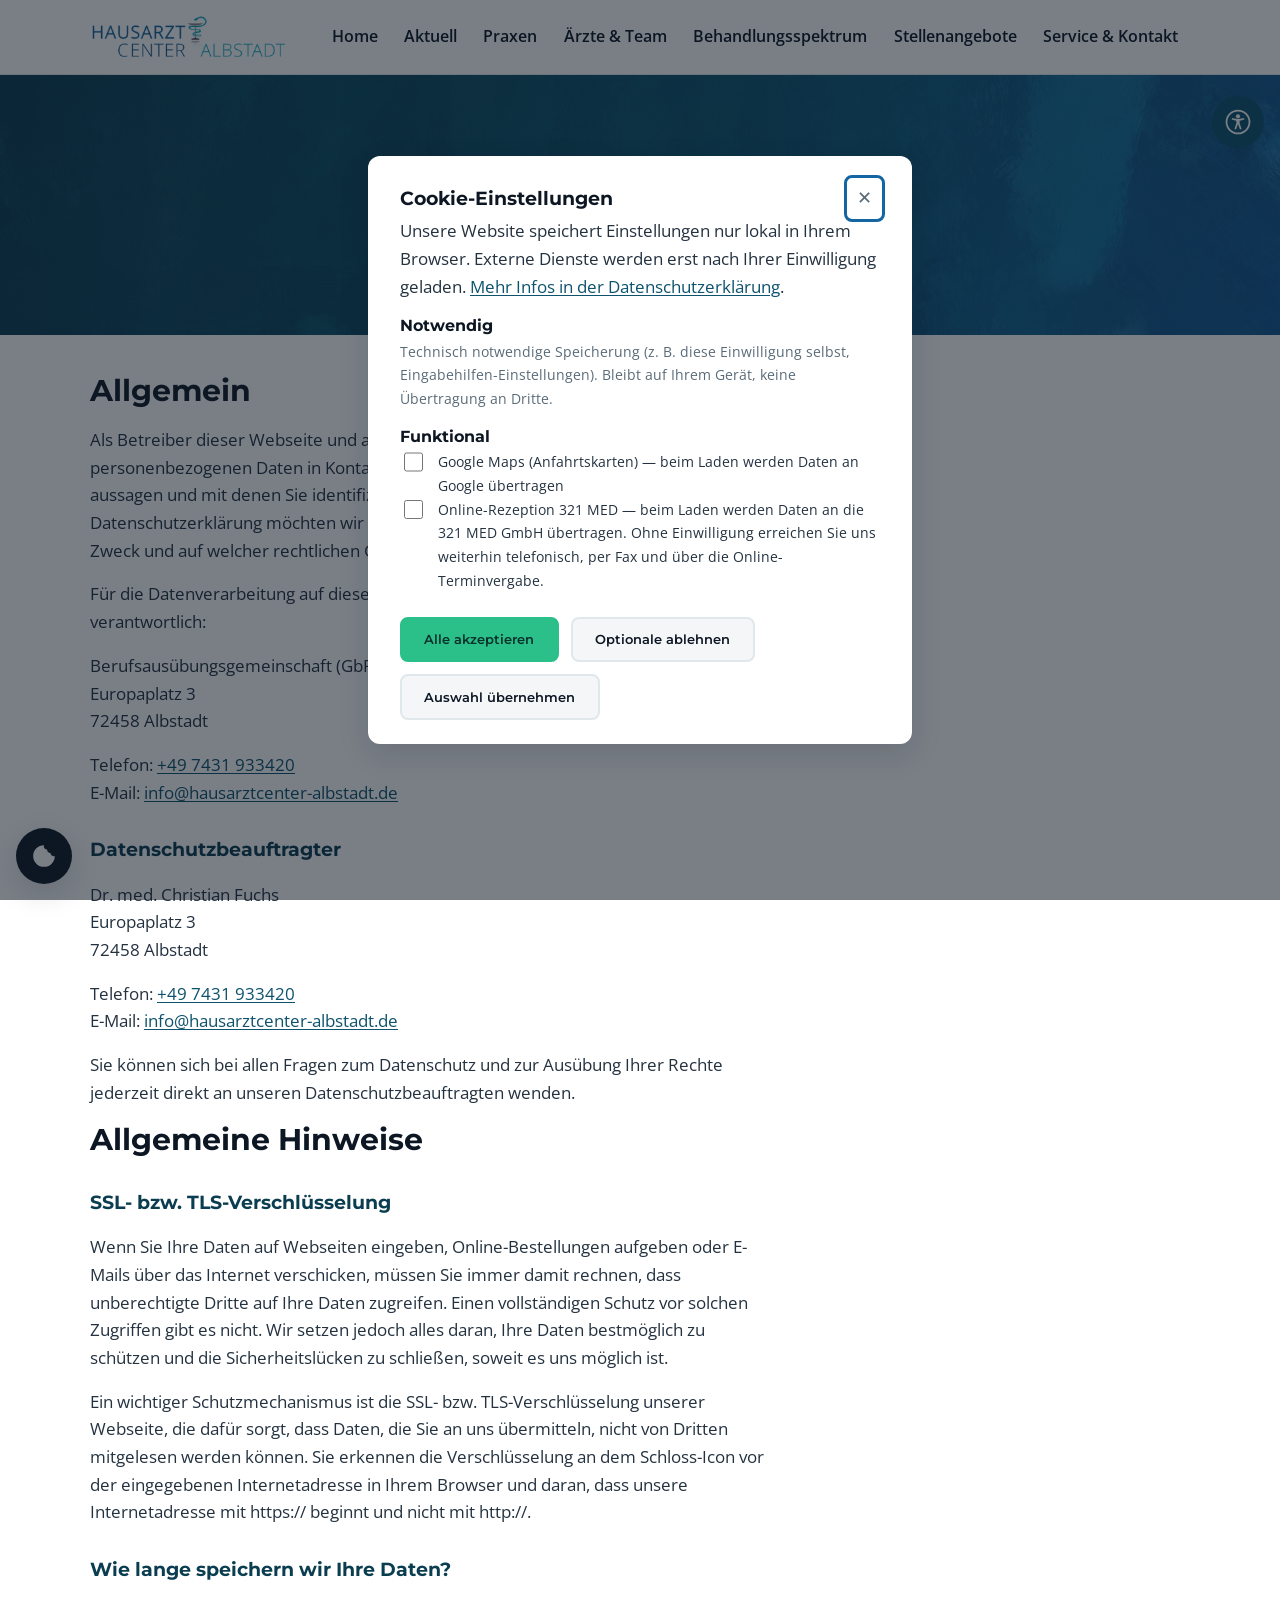
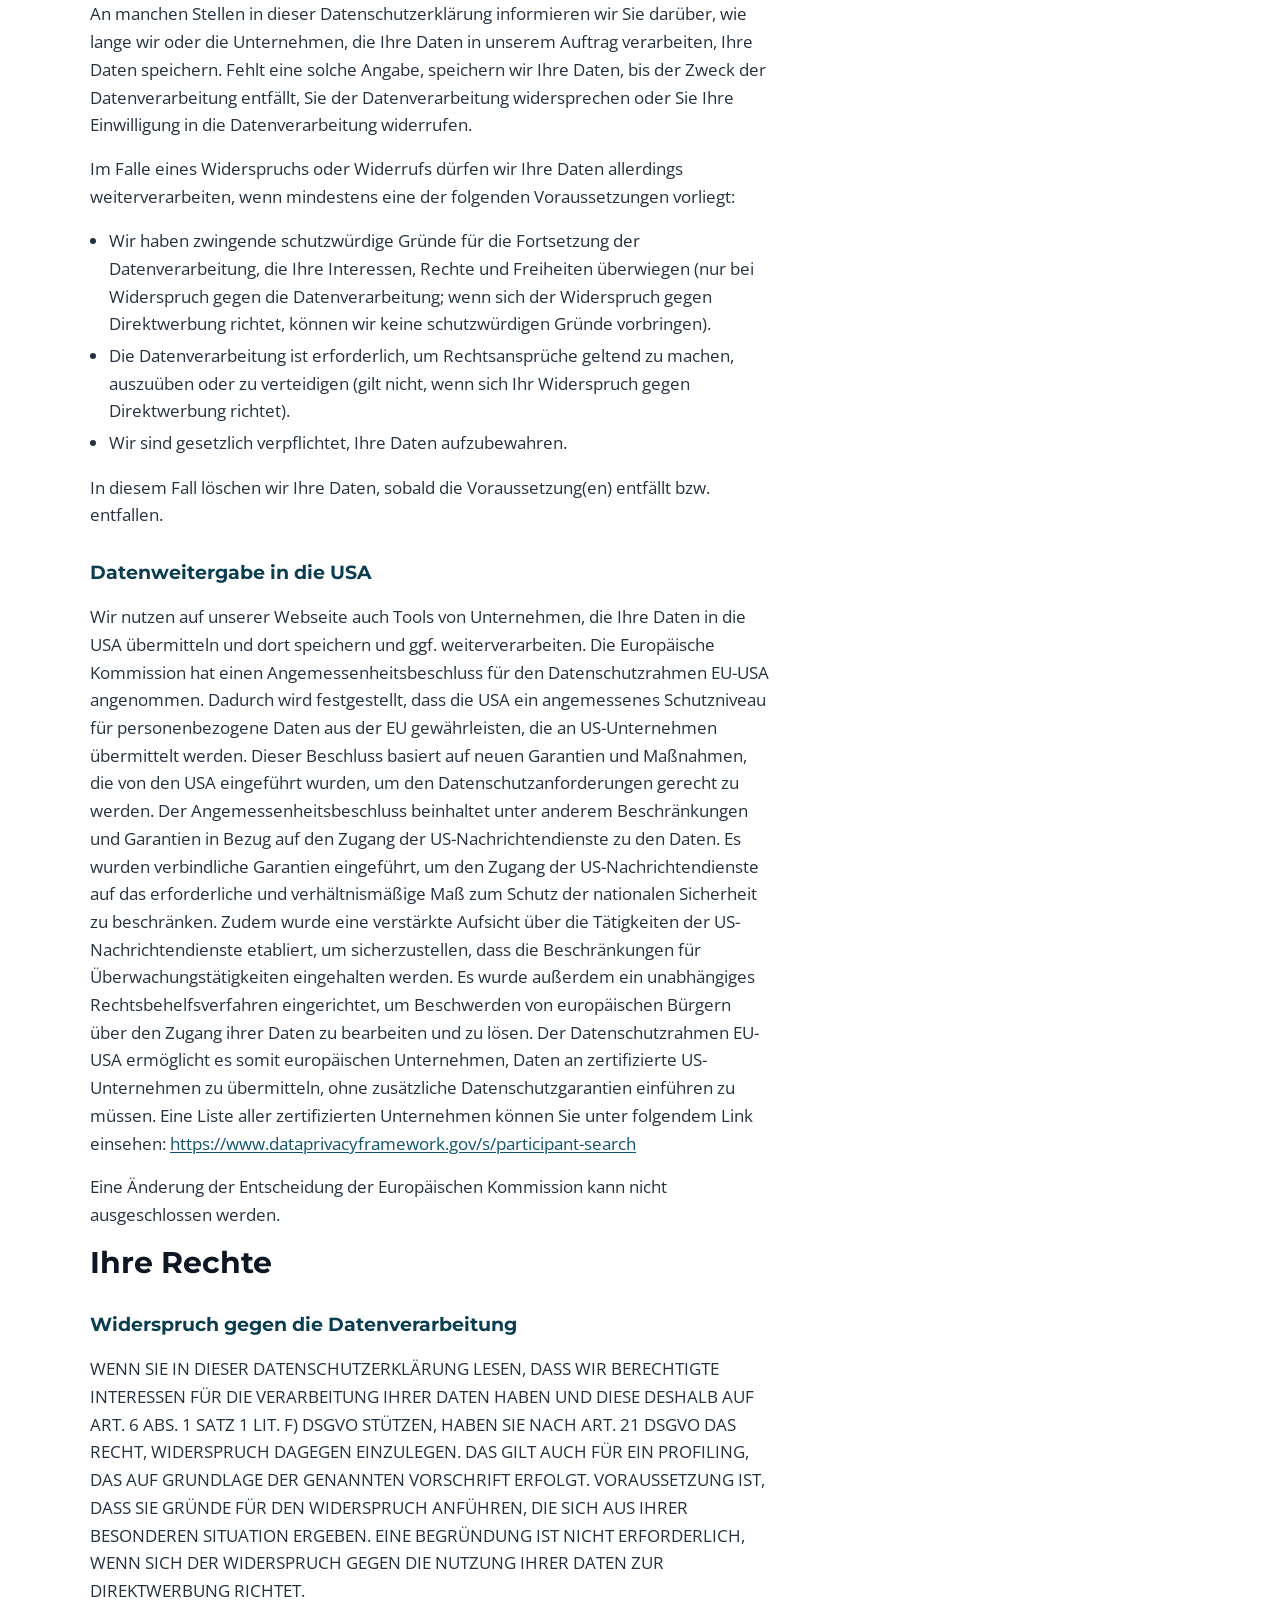
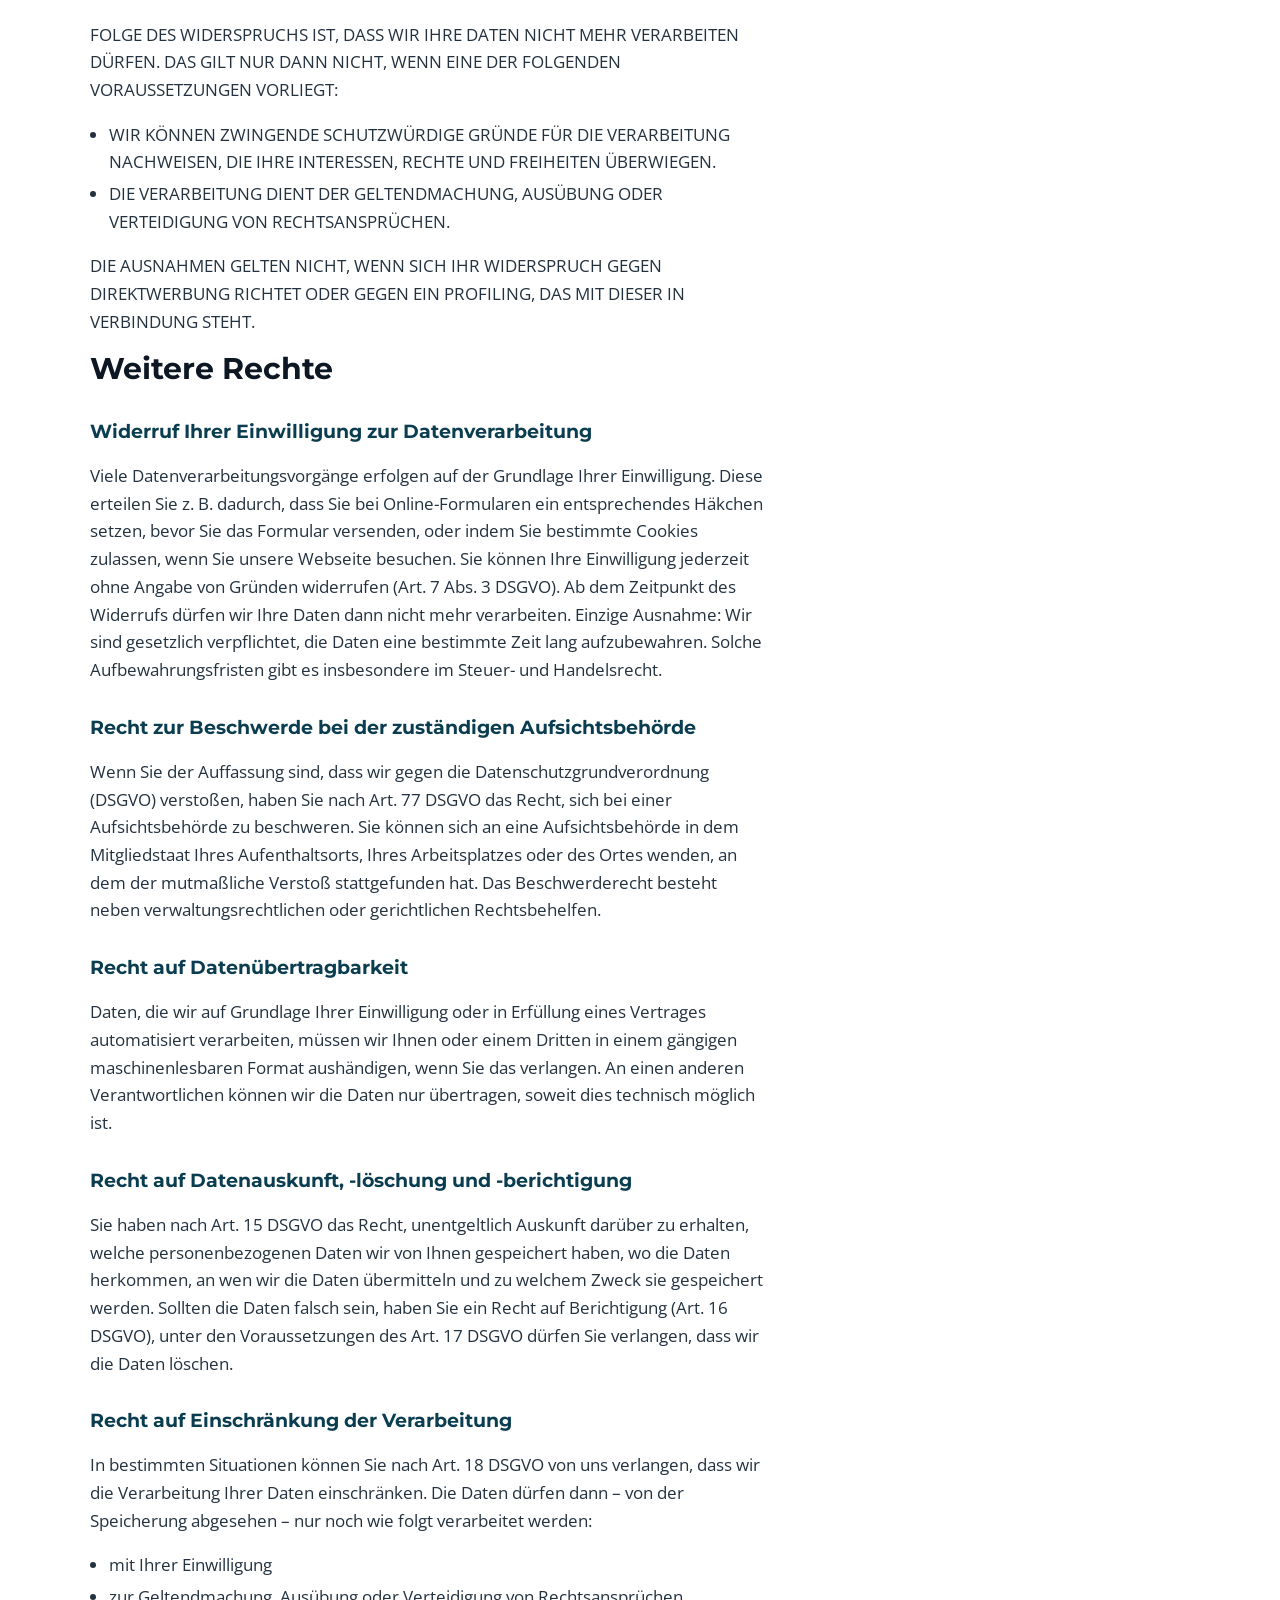
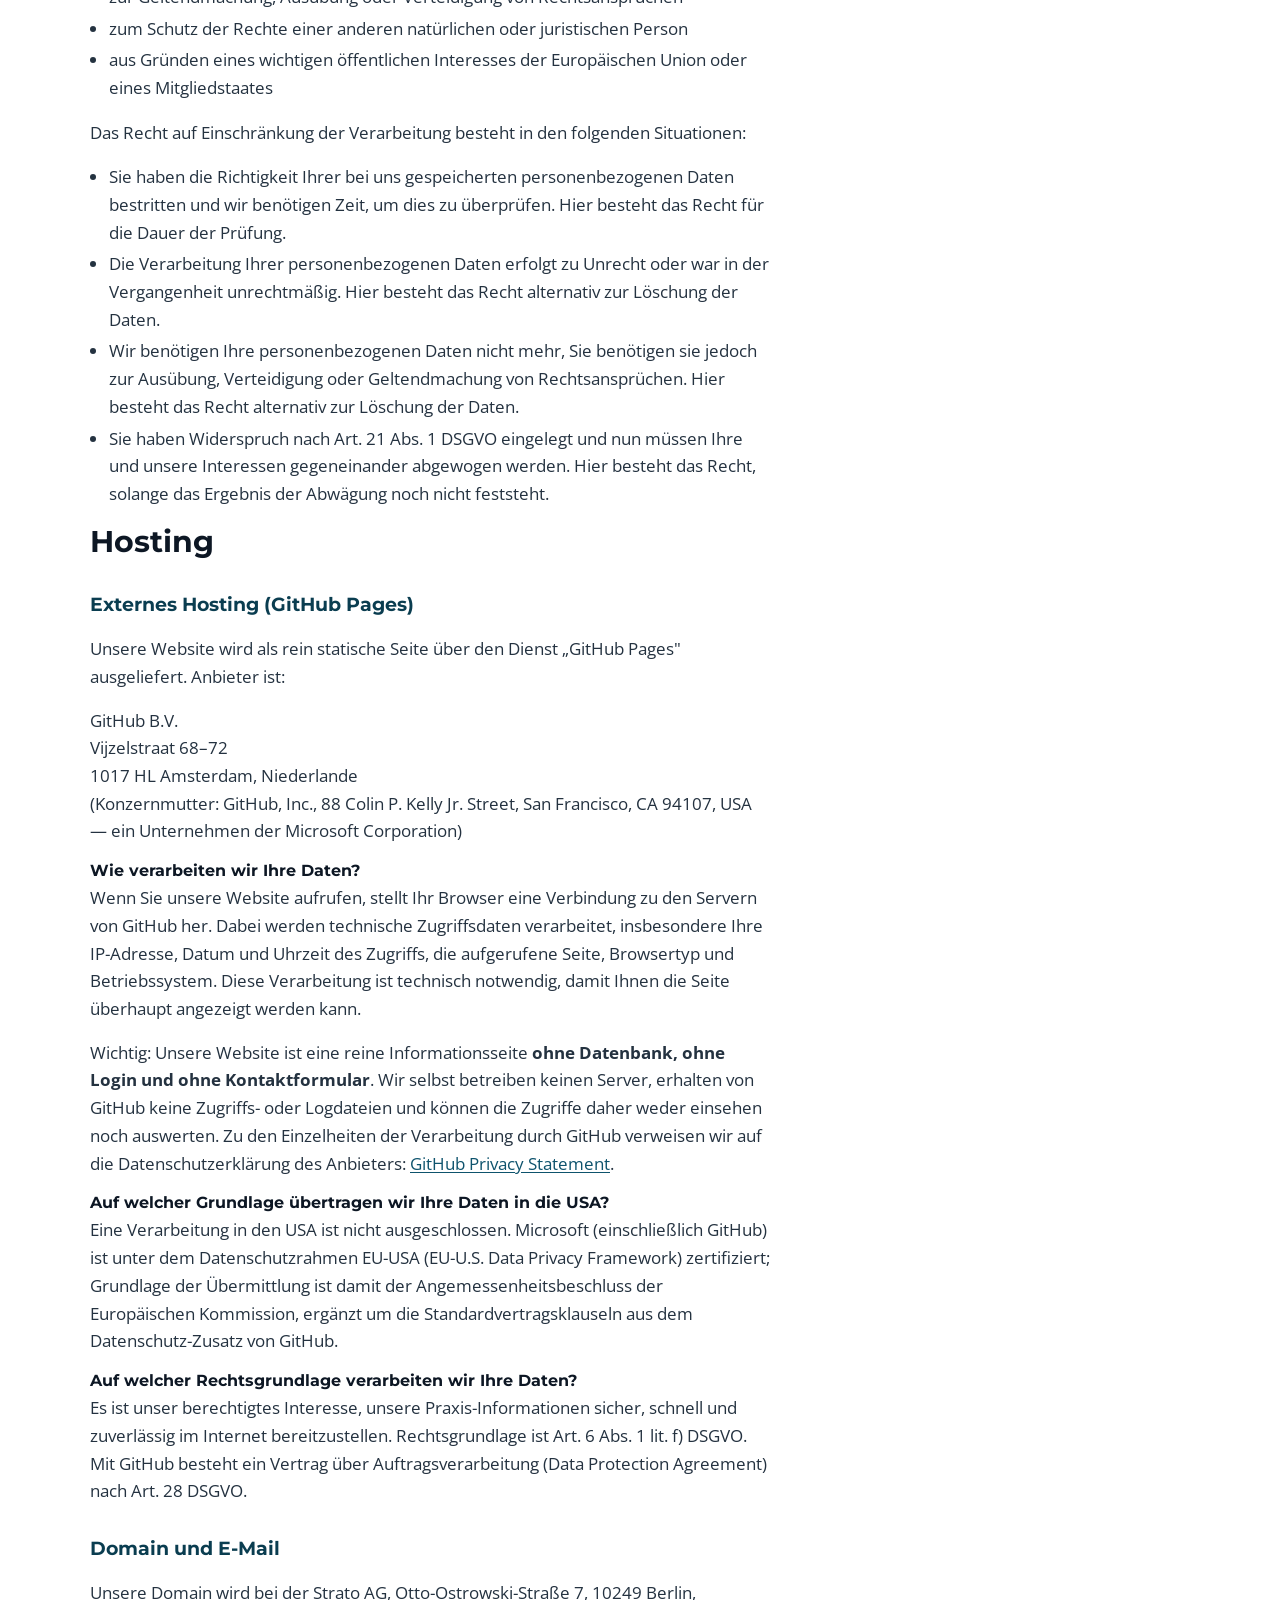
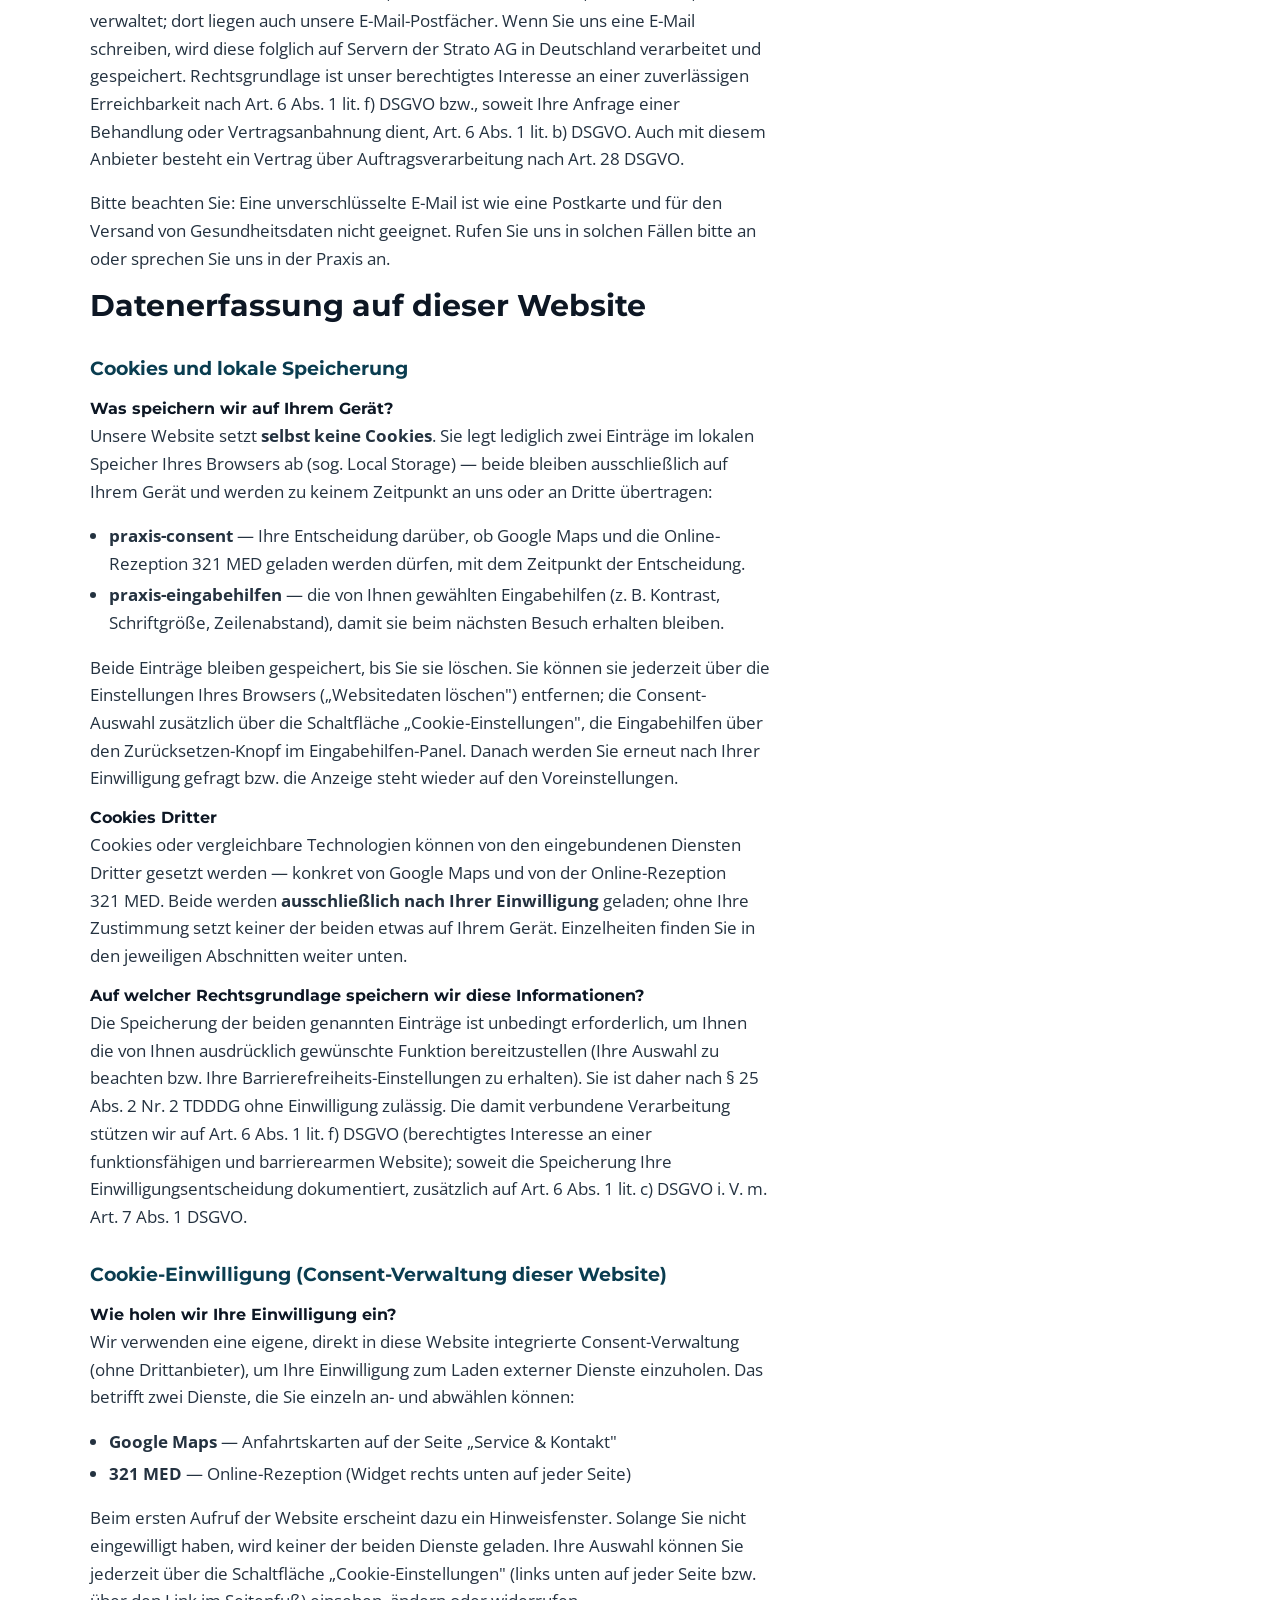
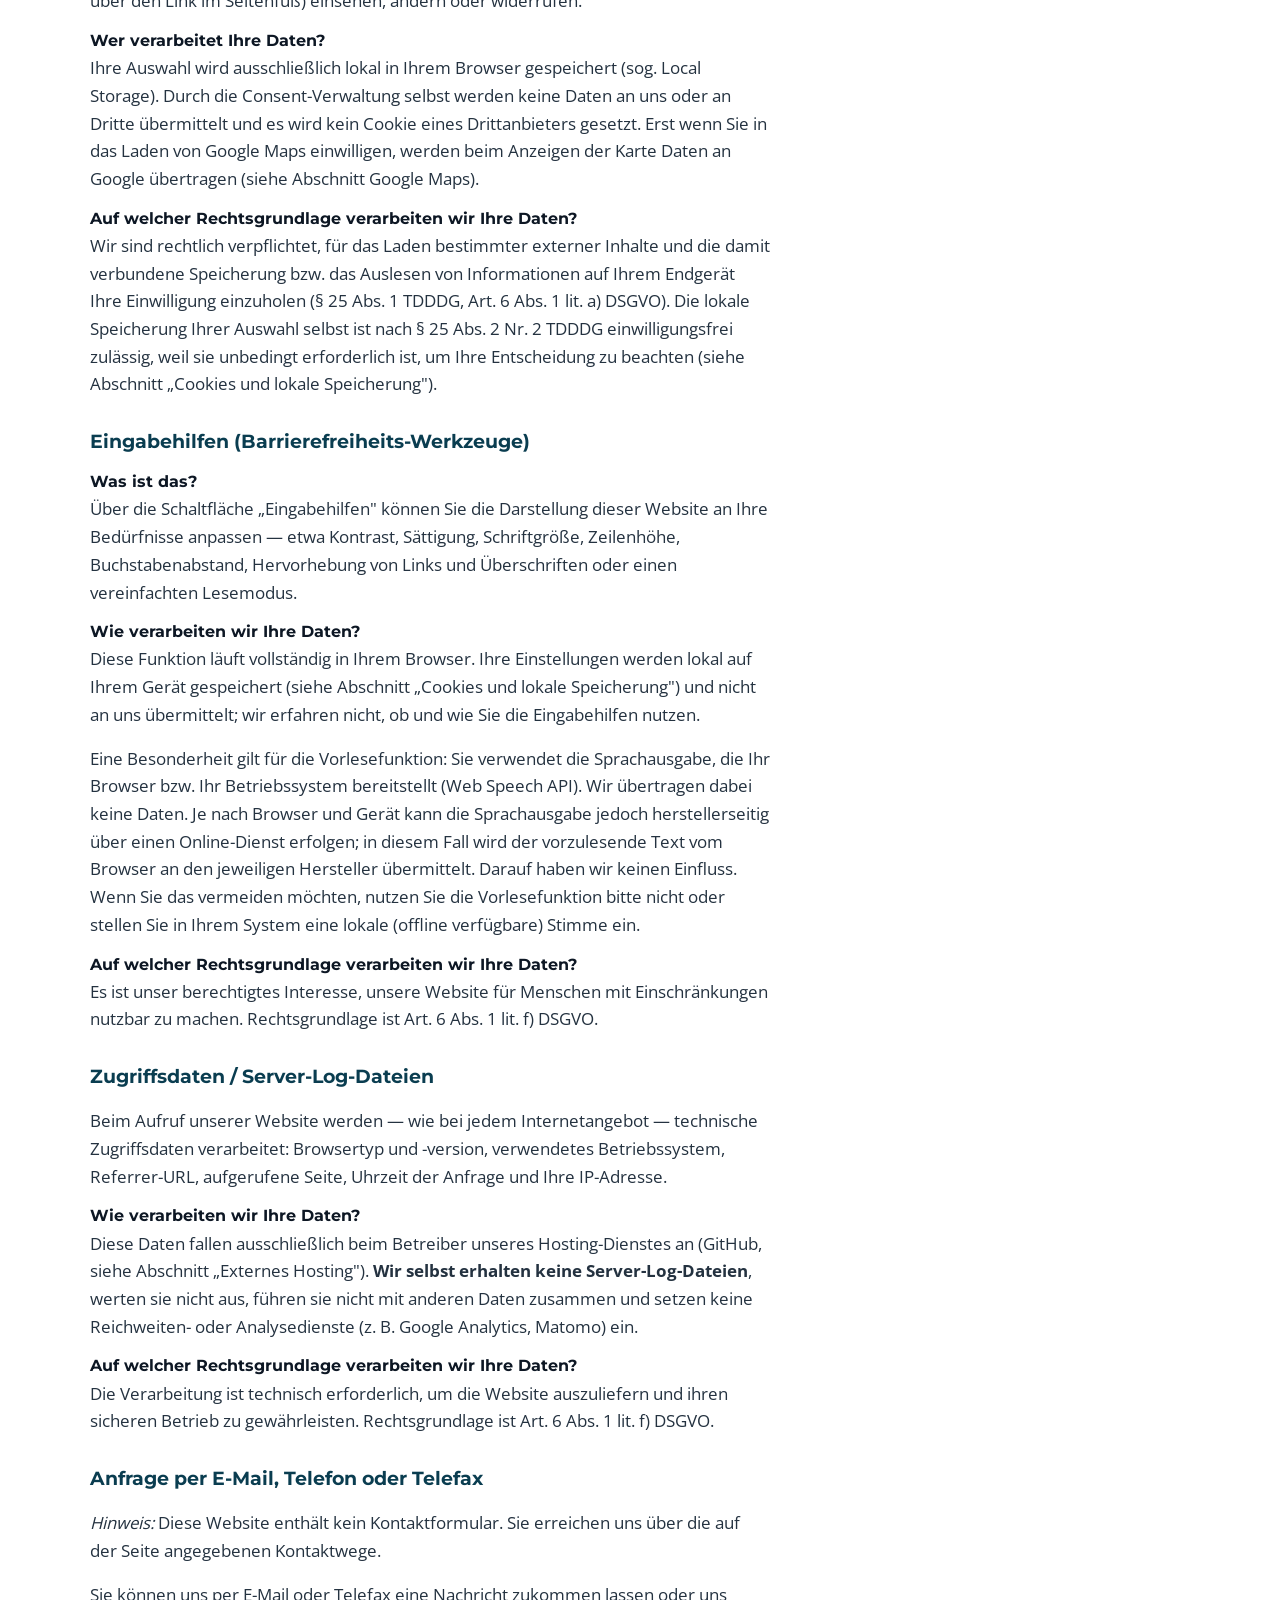
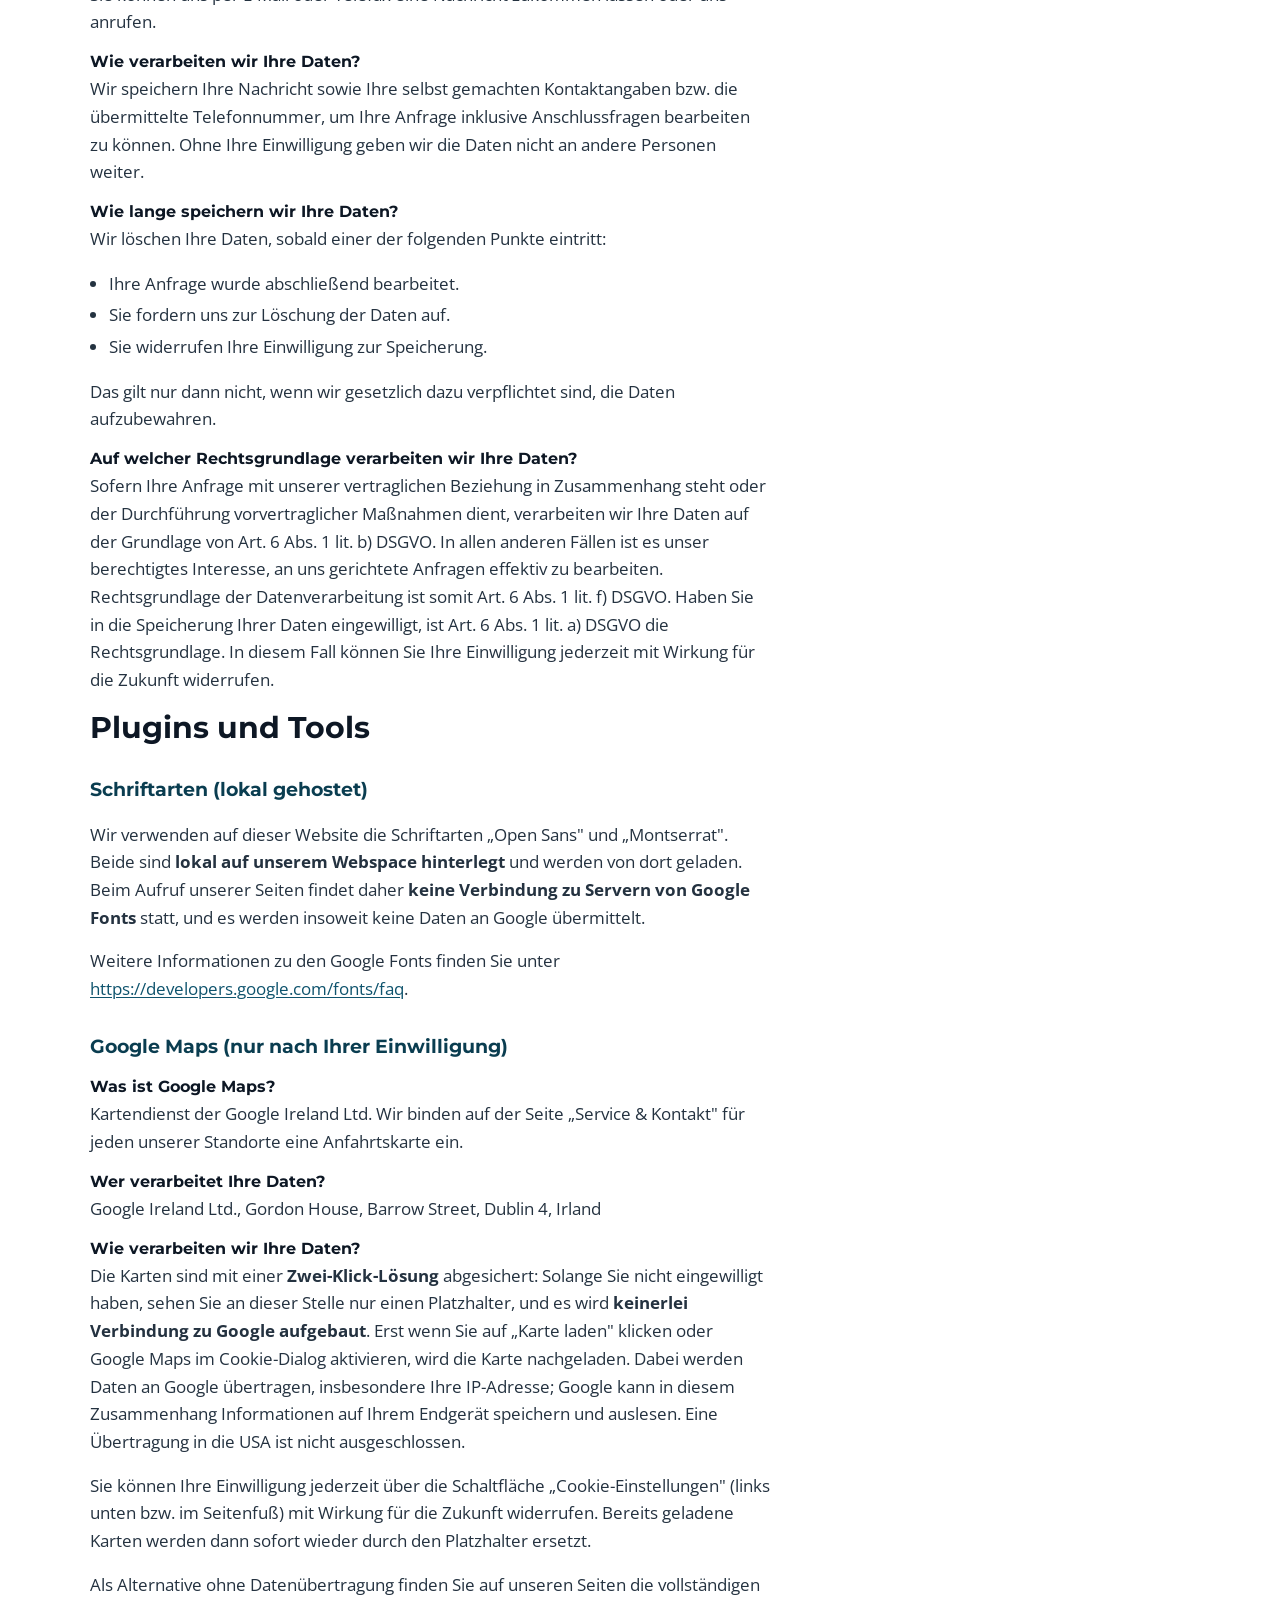
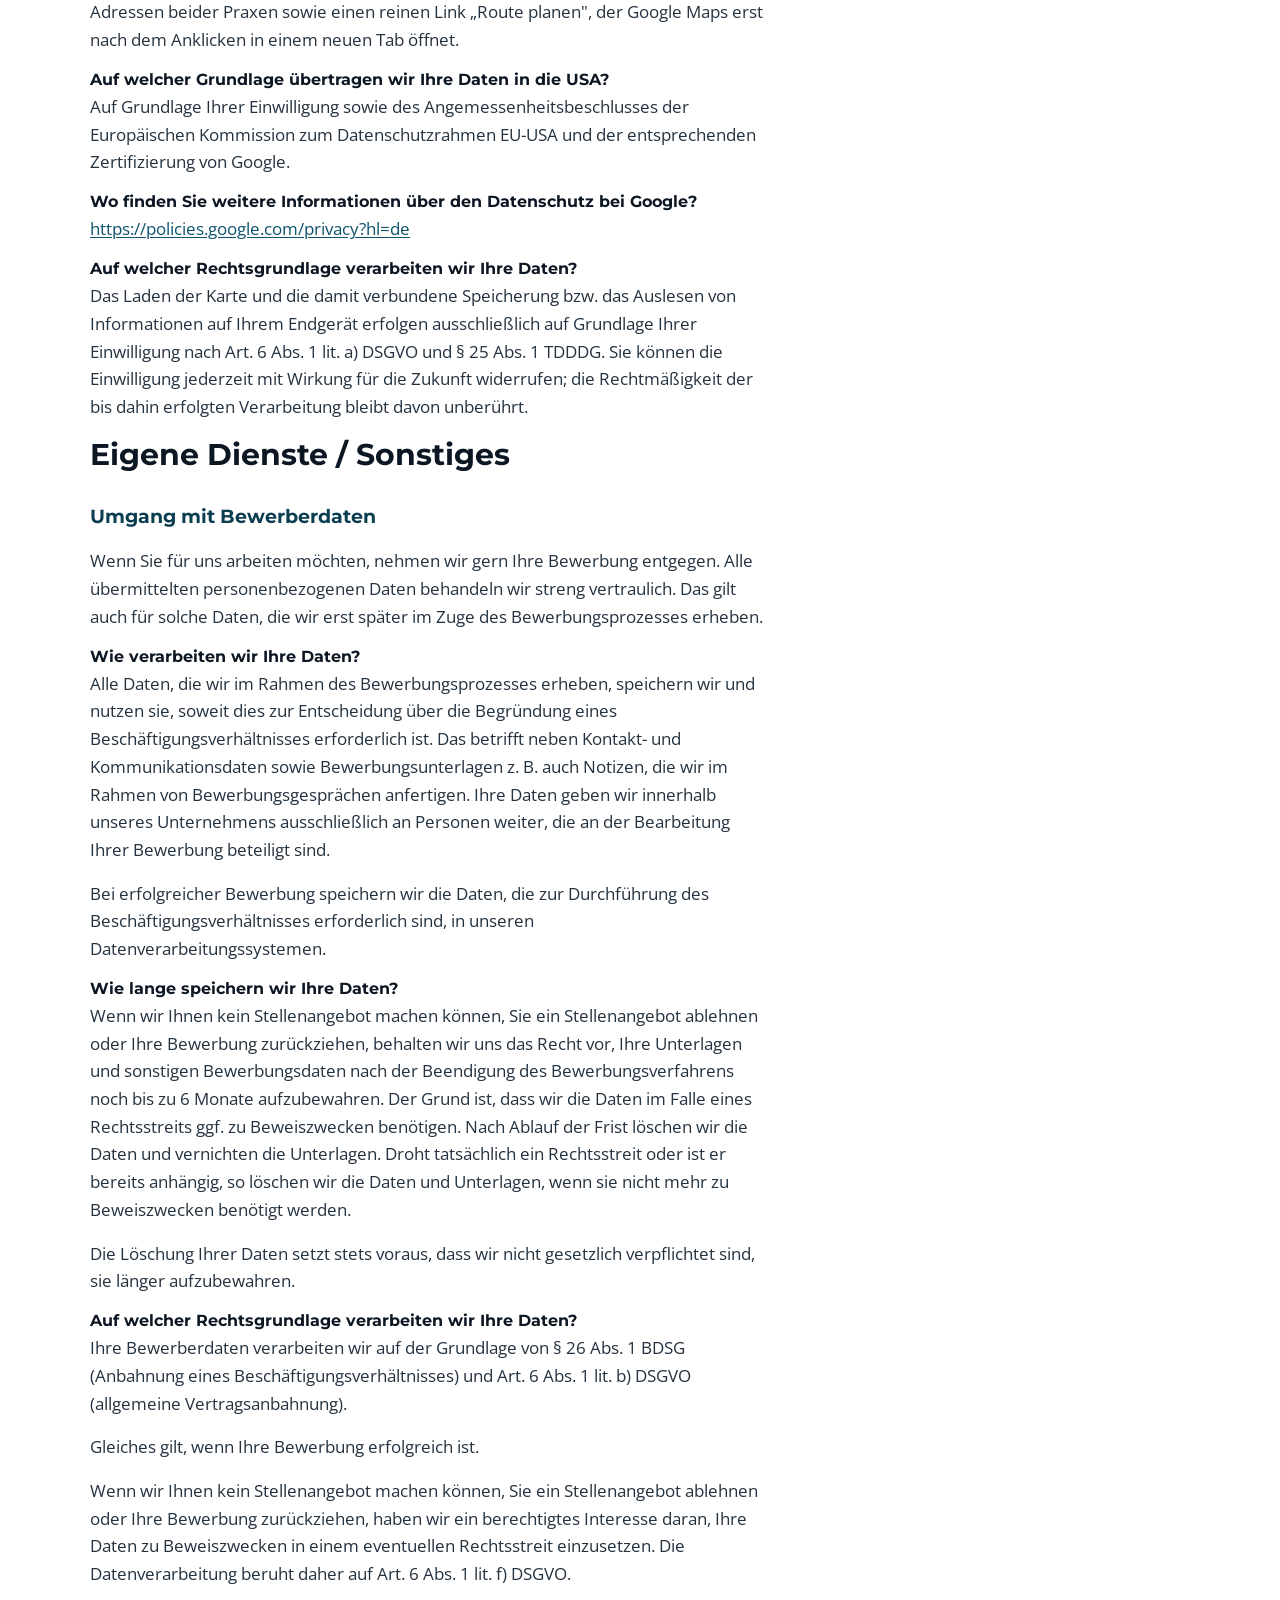
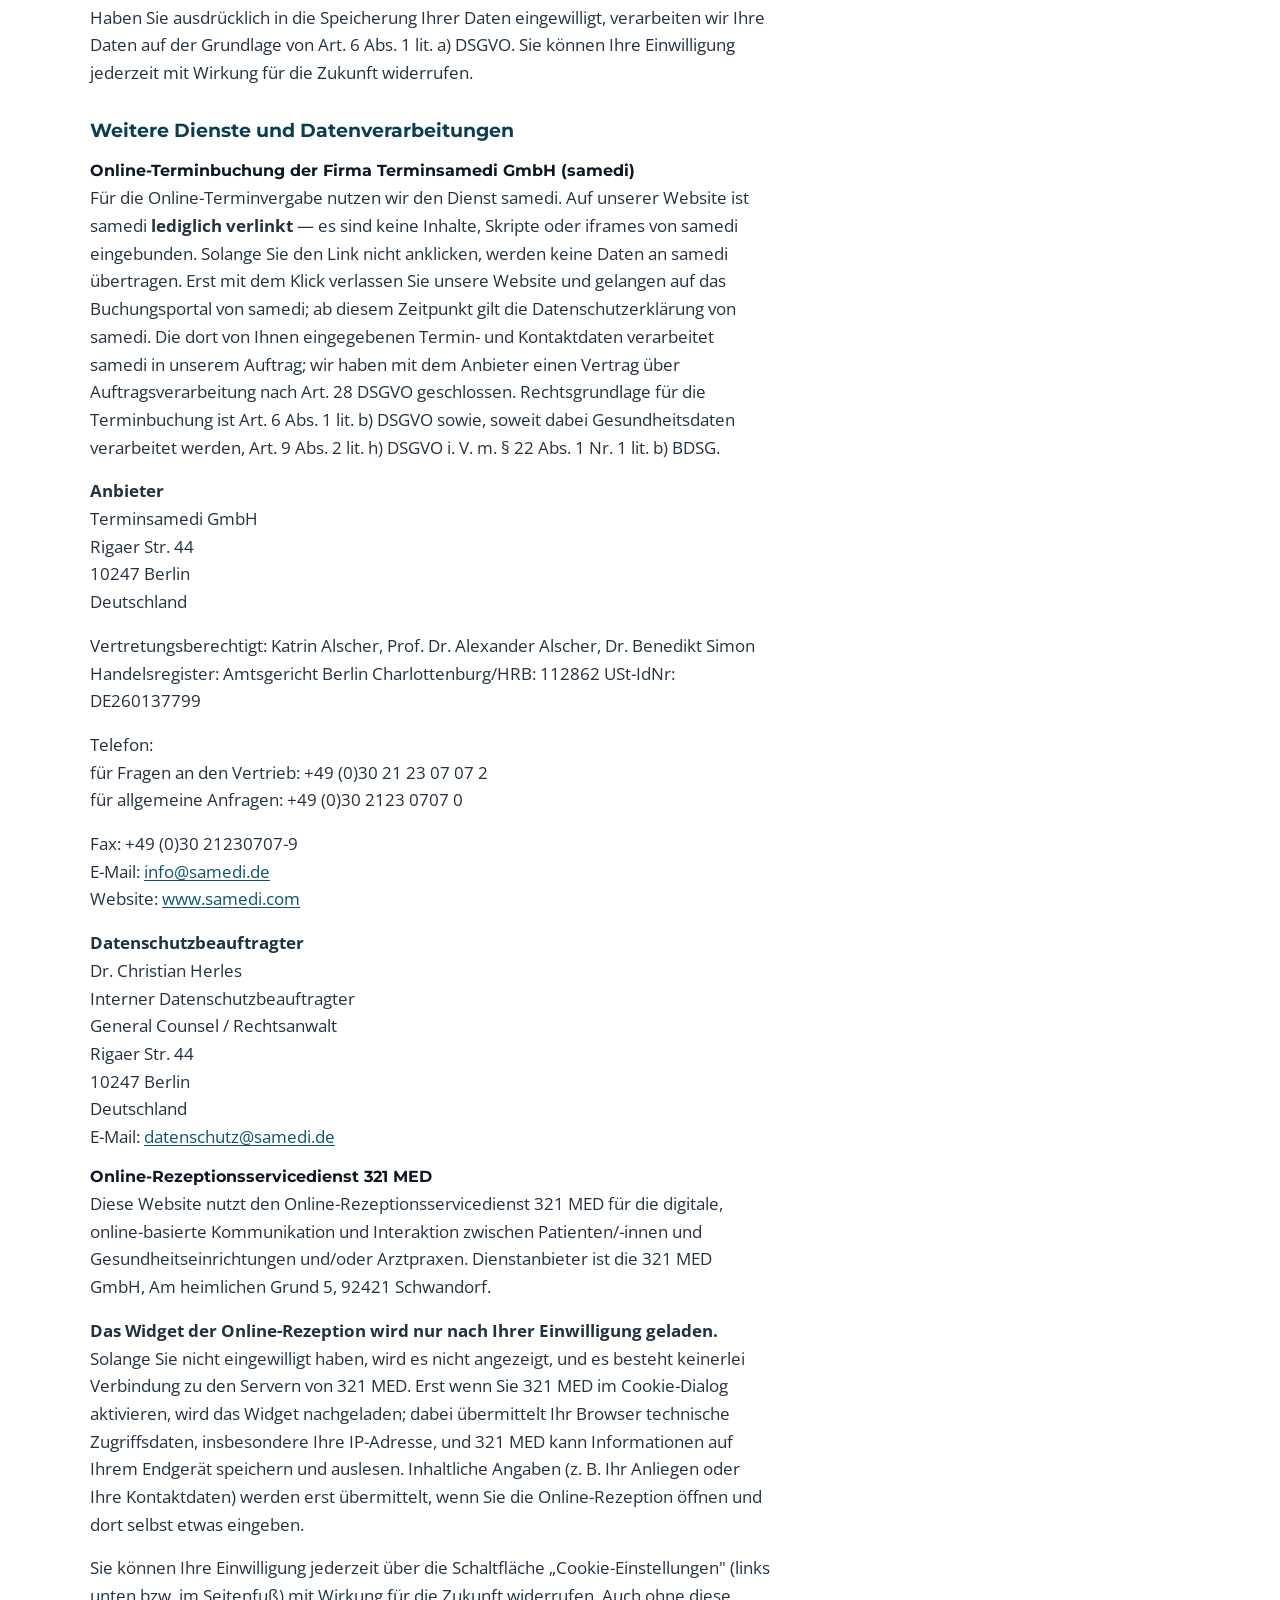
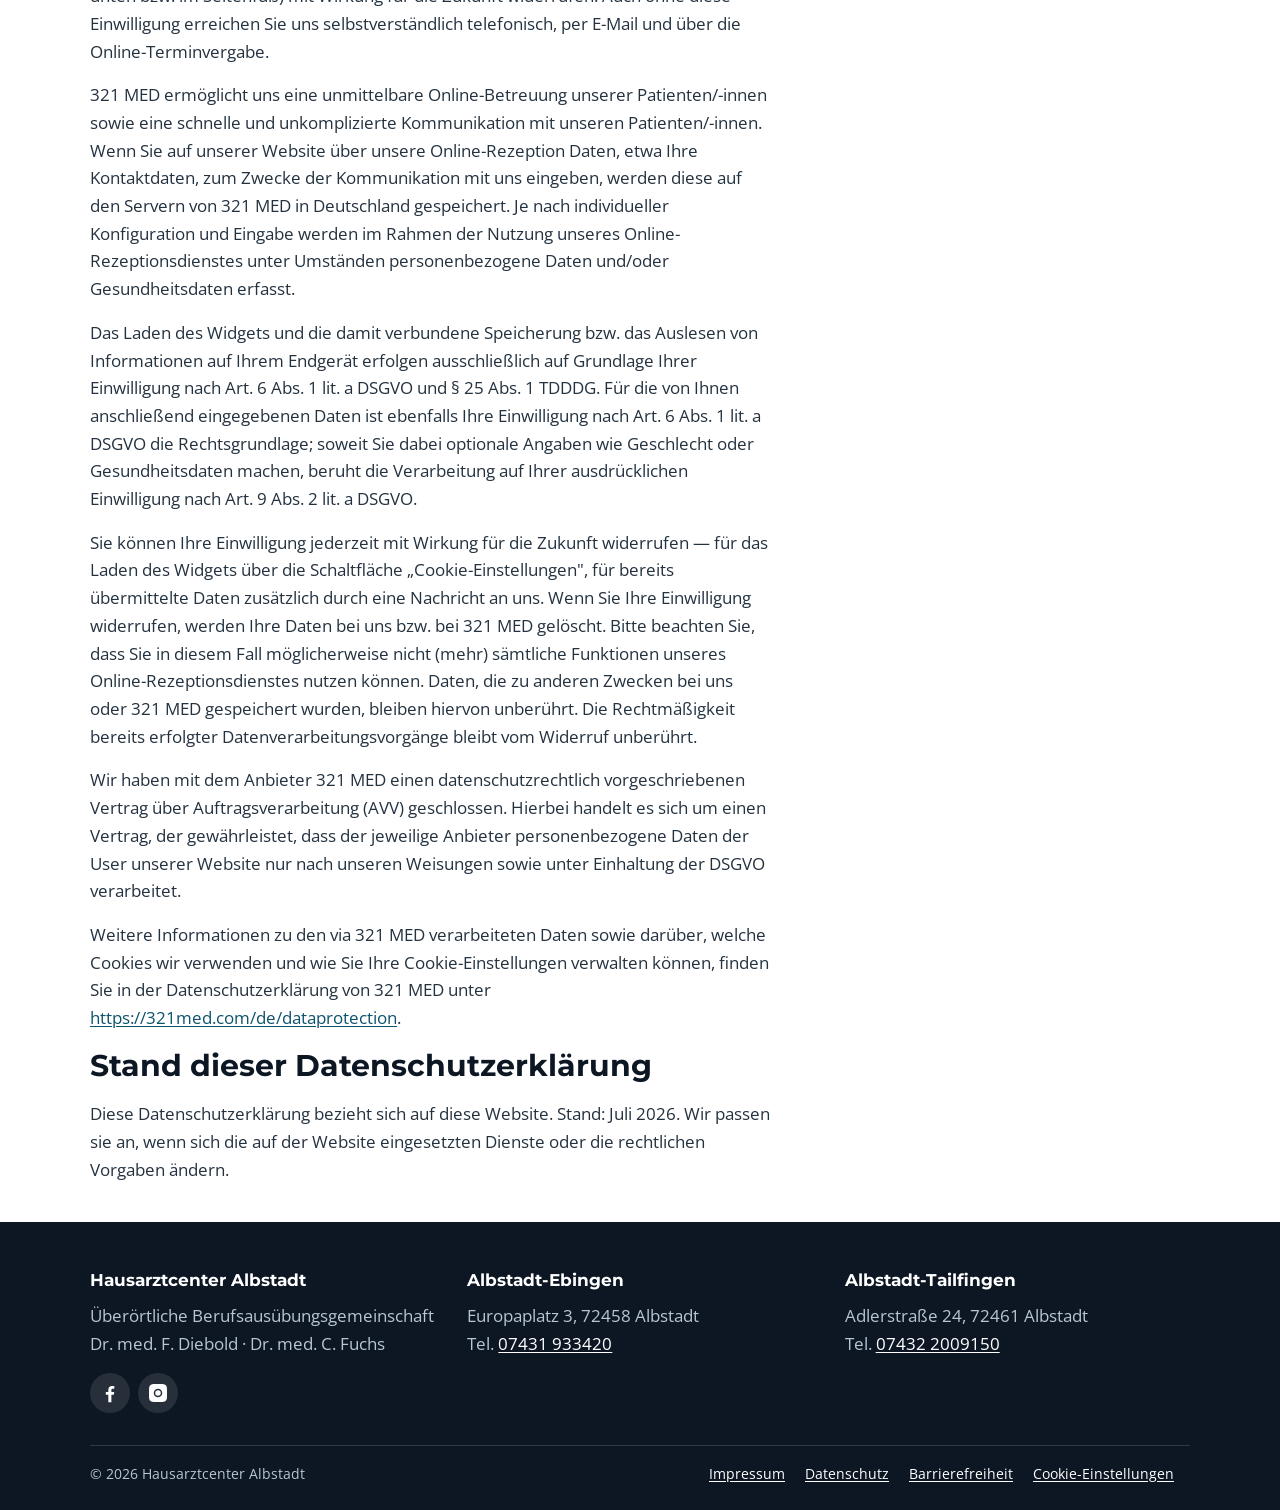
<file: datenschutz.html>
<!DOCTYPE html>
<html lang="de">
<head>
  <meta charset="utf-8">
  <meta name="viewport" content="width=device-width, initial-scale=1">
  <title>Datenschutzerklärung — Hausarztcenter Albstadt</title>
  <meta name="description" content="Datenschutzerklärung des Hausarztcenter Albstadt.">
  <!-- Vorladen: Hero-Bild (steckt als CSS-Hintergrund in style.css und wuerde sonst erst
       nach dem Parsen des Stylesheets entdeckt) und die beiden latin-Schriften. -->
  <link rel="preload" as="image" href="bilder/hero-hausarzt-albstadt-mobil.webp" type="image/webp" media="(max-width: 560px)">
  <link rel="preload" as="image" href="bilder/hero-hausarzt-albstadt.webp" type="image/webp" media="(min-width: 561px)">
  <link rel="preload" as="font" type="font/woff2" href="fonts/OpenSans-latin.woff2" crossorigin>
  <link rel="preload" as="font" type="font/woff2" href="fonts/Montserrat-latin.woff2" crossorigin>
  <!-- Reihenfolge zwingend: fonts, tokens, style. Frueher per @import in style.css -
       das lud seriell und blockierte das Rendern doppelt (s. Kommentar in style.css). -->
  <link rel="stylesheet" href="css/fonts.css">
  <link rel="stylesheet" href="css/tokens.css">
  <link rel="stylesheet" href="css/style.css">
  <script defer src="data/site.js"></script>
  <script defer src="js/render.js"></script>
  <script defer src="js/consent.js"></script>
  <script defer src="js/eingabehilfen.js"></script>
  <link rel="canonical" href="https://www.hausarztcenter-albstadt.de/datenschutz.html">
  <link rel="icon" href="bilder/favicon.svg" type="image/svg+xml">
  <link rel="apple-touch-icon" href="bilder/apple-touch-icon.png">
  <meta name="theme-color" content="#0e536d">
  <meta property="og:type" content="website">
  <meta property="og:site_name" content="Hausarztcenter Albstadt">
  <meta property="og:locale" content="de_DE">
  <meta property="og:title" content="Datenschutzerklärung — Hausarztcenter Albstadt">
  <meta property="og:description" content="Datenschutzerklärung des Hausarztcenter Albstadt.">
  <meta property="og:url" content="https://www.hausarztcenter-albstadt.de/datenschutz.html">
  <meta property="og:image" content="https://www.hausarztcenter-albstadt.de/bilder/og-hausarztcenter-albstadt.jpg">
  <meta property="og:image:width" content="1200">
  <meta property="og:image:height" content="630">
  <meta property="og:image:alt" content="Hausarztcenter Albstadt &mdash; Praxis Diebold &amp; Fuchs">
  <meta name="twitter:card" content="summary_large_image">
</head>
<body>
  <a class="skip-link" href="#inhalt">Zum Inhalt springen</a>

  <div data-component="site-header"></div>

  <main id="inhalt">
    <section class="page-hero">
      <div class="container">
        <h1>Datenschutzerklärung</h1>
        <p>Informationen zum Umgang mit Ihren Daten.</p>
      </div>
    </section>

    <section class="container inhalt">
      <h2>Allgemein</h2>
      <p>Als Betreiber dieser Webseite und als Unternehmen kommen wir mit Ihren personenbezogenen Daten in
         Kontakt. Gemeint sind alle Daten, die etwas über Sie aussagen und mit denen Sie identifiziert werden
         können. In dieser Datenschutzerklärung möchten wir Ihnen erläutern, in welcher Weise, zu welchem Zweck
         und auf welcher rechtlichen Grundlage wir Ihre Daten verarbeiten.</p>
      <p>Für die Datenverarbeitung auf dieser Webseite und in unserem Unternehmen ist verantwortlich:</p>
      <p>Berufsausübungsgemeinschaft (GbR) Dr. med. Diebold, Dr. med. Fuchs<br>
         Europaplatz 3<br>
         72458 Albstadt</p>
      <p>Telefon: <a href="tel:+497431933420">+49 7431 933420</a><br>
         E-Mail: <a href="mailto:info@hausarztcenter-albstadt.de">info@hausarztcenter-albstadt.de</a></p>

      <h3>Datenschutzbeauftragter</h3>
      <p>Dr. med. Christian Fuchs<br>
         Europaplatz 3<br>
         72458 Albstadt</p>
      <p>Telefon: <a href="tel:+497431933420">+49 7431 933420</a><br>
         E-Mail: <a href="mailto:info@hausarztcenter-albstadt.de">info@hausarztcenter-albstadt.de</a></p>
      <p>Sie können sich bei allen Fragen zum Datenschutz und zur Ausübung Ihrer Rechte jederzeit direkt an
         unseren Datenschutzbeauftragten wenden.</p>

      <h2>Allgemeine Hinweise</h2>

      <h3>SSL- bzw. TLS-Verschlüsselung</h3>
      <p>Wenn Sie Ihre Daten auf Webseiten eingeben, Online-Bestellungen aufgeben oder E-Mails über das
         Internet verschicken, müssen Sie immer damit rechnen, dass unberechtigte Dritte auf Ihre Daten
         zugreifen. Einen vollständigen Schutz vor solchen Zugriffen gibt es nicht. Wir setzen jedoch alles
         daran, Ihre Daten bestmöglich zu schützen und die Sicherheitslücken zu schließen, soweit es uns
         möglich ist.</p>
      <p>Ein wichtiger Schutzmechanismus ist die SSL- bzw. TLS-Verschlüsselung unserer Webseite, die dafür
         sorgt, dass Daten, die Sie an uns übermitteln, nicht von Dritten mitgelesen werden können. Sie
         erkennen die Verschlüsselung an dem Schloss-Icon vor der eingegebenen Internetadresse in Ihrem
         Browser und daran, dass unsere Internetadresse mit https:// beginnt und nicht mit http://.</p>

      <h3>Wie lange speichern wir Ihre Daten?</h3>
      <p>An manchen Stellen in dieser Datenschutzerklärung informieren wir Sie darüber, wie lange wir oder die
         Unternehmen, die Ihre Daten in unserem Auftrag verarbeiten, Ihre Daten speichern. Fehlt eine solche
         Angabe, speichern wir Ihre Daten, bis der Zweck der Datenverarbeitung entfällt, Sie der
         Datenverarbeitung widersprechen oder Sie Ihre Einwilligung in die Datenverarbeitung widerrufen.</p>
      <p>Im Falle eines Widerspruchs oder Widerrufs dürfen wir Ihre Daten allerdings weiterverarbeiten, wenn
         mindestens eine der folgenden Voraussetzungen vorliegt:</p>
      <ul>
        <li>Wir haben zwingende schutzwürdige Gründe für die Fortsetzung der Datenverarbeitung, die Ihre
            Interessen, Rechte und Freiheiten überwiegen (nur bei Widerspruch gegen die Datenverarbeitung;
            wenn sich der Widerspruch gegen Direktwerbung richtet, können wir keine schutzwürdigen Gründe
            vorbringen).</li>
        <li>Die Datenverarbeitung ist erforderlich, um Rechtsansprüche geltend zu machen, auszuüben oder zu
            verteidigen (gilt nicht, wenn sich Ihr Widerspruch gegen Direktwerbung richtet).</li>
        <li>Wir sind gesetzlich verpflichtet, Ihre Daten aufzubewahren.</li>
      </ul>
      <p>In diesem Fall löschen wir Ihre Daten, sobald die Voraussetzung(en) entfällt bzw. entfallen.</p>

      <h3>Datenweitergabe in die USA</h3>
      <p>Wir nutzen auf unserer Webseite auch Tools von Unternehmen, die Ihre Daten in die USA übermitteln und
         dort speichern und ggf. weiterverarbeiten. Die Europäische Kommission hat einen
         Angemessenheitsbeschluss für den Datenschutzrahmen EU-USA angenommen. Dadurch wird festgestellt, dass
         die USA ein angemessenes Schutzniveau für personenbezogene Daten aus der EU gewährleisten, die an
         US-Unternehmen übermittelt werden. Dieser Beschluss basiert auf neuen Garantien und Maßnahmen, die von
         den USA eingeführt wurden, um den Datenschutzanforderungen gerecht zu werden. Der
         Angemessenheitsbeschluss beinhaltet unter anderem Beschränkungen und Garantien in Bezug auf den Zugang
         der US-Nachrichtendienste zu den Daten. Es wurden verbindliche Garantien eingeführt, um den Zugang der
         US-Nachrichtendienste auf das erforderliche und verhältnismäßige Maß zum Schutz der nationalen
         Sicherheit zu beschränken. Zudem wurde eine verstärkte Aufsicht über die Tätigkeiten der
         US-Nachrichtendienste etabliert, um sicherzustellen, dass die Beschränkungen für
         Überwachungstätigkeiten eingehalten werden. Es wurde außerdem ein unabhängiges Rechtsbehelfsverfahren
         eingerichtet, um Beschwerden von europäischen Bürgern über den Zugang ihrer Daten zu bearbeiten und zu
         lösen. Der Datenschutzrahmen EU-USA ermöglicht es somit europäischen Unternehmen, Daten an
         zertifizierte US-Unternehmen zu übermitteln, ohne zusätzliche Datenschutzgarantien einführen zu
         müssen. Eine Liste aller zertifizierten Unternehmen können Sie unter folgendem Link einsehen:
         <a href="https://www.dataprivacyframework.gov/s/participant-search" target="_blank" rel="noopener">https://www.dataprivacyframework.gov/s/participant-search</a></p>
      <p>Eine Änderung der Entscheidung der Europäischen Kommission kann nicht ausgeschlossen werden.</p>

      <h2>Ihre Rechte</h2>

      <h3>Widerspruch gegen die Datenverarbeitung</h3>
      <p>WENN SIE IN DIESER DATENSCHUTZERKLÄRUNG LESEN, DASS WIR BERECHTIGTE INTERESSEN FÜR DIE VERARBEITUNG
         IHRER DATEN HABEN UND DIESE DESHALB AUF ART. 6 ABS. 1 SATZ 1 LIT. F) DSGVO STÜTZEN, HABEN SIE NACH
         ART. 21 DSGVO DAS RECHT, WIDERSPRUCH DAGEGEN EINZULEGEN. DAS GILT AUCH FÜR EIN PROFILING, DAS AUF
         GRUNDLAGE DER GENANNTEN VORSCHRIFT ERFOLGT. VORAUSSETZUNG IST, DASS SIE GRÜNDE FÜR DEN WIDERSPRUCH
         ANFÜHREN, DIE SICH AUS IHRER BESONDEREN SITUATION ERGEBEN. EINE BEGRÜNDUNG IST NICHT ERFORDERLICH,
         WENN SICH DER WIDERSPRUCH GEGEN DIE NUTZUNG IHRER DATEN ZUR DIREKTWERBUNG RICHTET.</p>
      <p>FOLGE DES WIDERSPRUCHS IST, DASS WIR IHRE DATEN NICHT MEHR VERARBEITEN DÜRFEN. DAS GILT NUR DANN NICHT,
         WENN EINE DER FOLGENDEN VORAUSSETZUNGEN VORLIEGT:</p>
      <ul>
        <li>WIR KÖNNEN ZWINGENDE SCHUTZWÜRDIGE GRÜNDE FÜR DIE VERARBEITUNG NACHWEISEN, DIE IHRE INTERESSEN,
            RECHTE UND FREIHEITEN ÜBERWIEGEN.</li>
        <li>DIE VERARBEITUNG DIENT DER GELTENDMACHUNG, AUSÜBUNG ODER VERTEIDIGUNG VON RECHTSANSPRÜCHEN.</li>
      </ul>
      <p>DIE AUSNAHMEN GELTEN NICHT, WENN SICH IHR WIDERSPRUCH GEGEN DIREKTWERBUNG RICHTET ODER GEGEN EIN
         PROFILING, DAS MIT DIESER IN VERBINDUNG STEHT.</p>

      <h2>Weitere Rechte</h2>

      <h3>Widerruf Ihrer Einwilligung zur Datenverarbeitung</h3>
      <p>Viele Datenverarbeitungsvorgänge erfolgen auf der Grundlage Ihrer Einwilligung. Diese erteilen Sie
         z. B. dadurch, dass Sie bei Online-Formularen ein entsprechendes Häkchen setzen, bevor Sie das
         Formular versenden, oder indem Sie bestimmte Cookies zulassen, wenn Sie unsere Webseite besuchen. Sie
         können Ihre Einwilligung jederzeit ohne Angabe von Gründen widerrufen (Art. 7 Abs. 3 DSGVO). Ab dem
         Zeitpunkt des Widerrufs dürfen wir Ihre Daten dann nicht mehr verarbeiten. Einzige Ausnahme: Wir sind
         gesetzlich verpflichtet, die Daten eine bestimmte Zeit lang aufzubewahren. Solche Aufbewahrungsfristen
         gibt es insbesondere im Steuer- und Handelsrecht.</p>

      <h3>Recht zur Beschwerde bei der zuständigen Aufsichtsbehörde</h3>
      <p>Wenn Sie der Auffassung sind, dass wir gegen die Datenschutzgrundverordnung (DSGVO) verstoßen, haben
         Sie nach Art. 77 DSGVO das Recht, sich bei einer Aufsichtsbehörde zu beschweren. Sie können sich an
         eine Aufsichtsbehörde in dem Mitgliedstaat Ihres Aufenthaltsorts, Ihres Arbeitsplatzes oder des Ortes
         wenden, an dem der mutmaßliche Verstoß stattgefunden hat. Das Beschwerderecht besteht neben
         verwaltungsrechtlichen oder gerichtlichen Rechtsbehelfen.</p>

      <h3>Recht auf Datenübertragbarkeit</h3>
      <p>Daten, die wir auf Grundlage Ihrer Einwilligung oder in Erfüllung eines Vertrages automatisiert
         verarbeiten, müssen wir Ihnen oder einem Dritten in einem gängigen maschinenlesbaren Format
         aushändigen, wenn Sie das verlangen. An einen anderen Verantwortlichen können wir die Daten nur
         übertragen, soweit dies technisch möglich ist.</p>

      <h3>Recht auf Datenauskunft, -löschung und -berichtigung</h3>
      <p>Sie haben nach Art. 15 DSGVO das Recht, unentgeltlich Auskunft darüber zu erhalten, welche
         personenbezogenen Daten wir von Ihnen gespeichert haben, wo die Daten herkommen, an wen wir die Daten
         übermitteln und zu welchem Zweck sie gespeichert werden. Sollten die Daten falsch sein, haben Sie ein
         Recht auf Berichtigung (Art. 16 DSGVO), unter den Voraussetzungen des Art. 17 DSGVO dürfen Sie
         verlangen, dass wir die Daten löschen.</p>

      <h3>Recht auf Einschränkung der Verarbeitung</h3>
      <p>In bestimmten Situationen können Sie nach Art. 18 DSGVO von uns verlangen, dass wir die Verarbeitung
         Ihrer Daten einschränken. Die Daten dürfen dann – von der Speicherung abgesehen – nur noch wie folgt
         verarbeitet werden:</p>
      <ul>
        <li>mit Ihrer Einwilligung</li>
        <li>zur Geltendmachung, Ausübung oder Verteidigung von Rechtsansprüchen</li>
        <li>zum Schutz der Rechte einer anderen natürlichen oder juristischen Person</li>
        <li>aus Gründen eines wichtigen öffentlichen Interesses der Europäischen Union oder eines
            Mitgliedstaates</li>
      </ul>
      <p>Das Recht auf Einschränkung der Verarbeitung besteht in den folgenden Situationen:</p>
      <ul>
        <li>Sie haben die Richtigkeit Ihrer bei uns gespeicherten personenbezogenen Daten bestritten und wir
            benötigen Zeit, um dies zu überprüfen. Hier besteht das Recht für die Dauer der Prüfung.</li>
        <li>Die Verarbeitung Ihrer personenbezogenen Daten erfolgt zu Unrecht oder war in der Vergangenheit
            unrechtmäßig. Hier besteht das Recht alternativ zur Löschung der Daten.</li>
        <li>Wir benötigen Ihre personenbezogenen Daten nicht mehr, Sie benötigen sie jedoch zur Ausübung,
            Verteidigung oder Geltendmachung von Rechtsansprüchen. Hier besteht das Recht alternativ zur
            Löschung der Daten.</li>
        <li>Sie haben Widerspruch nach Art. 21 Abs. 1 DSGVO eingelegt und nun müssen Ihre und unsere Interessen
            gegeneinander abgewogen werden. Hier besteht das Recht, solange das Ergebnis der Abwägung noch
            nicht feststeht.</li>
      </ul>

      <h2>Hosting</h2>

      <h3>Externes Hosting (GitHub Pages)</h3>
      <p>Unsere Website wird als rein statische Seite über den Dienst „GitHub&nbsp;Pages" ausgeliefert. Anbieter
         ist:</p>
      <p>GitHub&nbsp;B.V.<br>
         Vijzelstraat 68–72<br>
         1017&nbsp;HL Amsterdam, Niederlande<br>
         (Konzernmutter: GitHub,&nbsp;Inc., 88 Colin P. Kelly Jr. Street, San Francisco, CA&nbsp;94107, USA — ein
         Unternehmen der Microsoft Corporation)</p>
      <h4>Wie verarbeiten wir Ihre Daten?</h4>
      <p>Wenn Sie unsere Website aufrufen, stellt Ihr Browser eine Verbindung zu den Servern von GitHub her.
         Dabei werden technische Zugriffsdaten verarbeitet, insbesondere Ihre IP-Adresse, Datum und Uhrzeit des
         Zugriffs, die aufgerufene Seite, Browsertyp und Betriebssystem. Diese Verarbeitung ist technisch
         notwendig, damit Ihnen die Seite überhaupt angezeigt werden kann.</p>
      <p>Wichtig: Unsere Website ist eine reine Informationsseite <strong>ohne Datenbank, ohne Login und ohne
         Kontaktformular</strong>. Wir selbst betreiben keinen Server, erhalten von GitHub keine Zugriffs- oder
         Logdateien und können die Zugriffe daher weder einsehen noch auswerten. Zu den Einzelheiten der
         Verarbeitung durch GitHub verweisen wir auf die Datenschutzerklärung des Anbieters:
         <a href="https://docs.github.com/de/site-policy/privacy-policies/github-general-privacy-statement" target="_blank" rel="noopener">GitHub&nbsp;Privacy&nbsp;Statement</a>.</p>
      <h4>Auf welcher Grundlage übertragen wir Ihre Daten in die USA?</h4>
      <p>Eine Verarbeitung in den USA ist nicht ausgeschlossen. Microsoft (einschließlich GitHub) ist unter dem
         Datenschutzrahmen EU-USA (EU-U.S.&nbsp;Data&nbsp;Privacy&nbsp;Framework) zertifiziert; Grundlage der
         Übermittlung ist damit der Angemessenheitsbeschluss der Europäischen Kommission, ergänzt um die
         Standardvertragsklauseln aus dem Datenschutz-Zusatz von GitHub.</p>
      <h4>Auf welcher Rechtsgrundlage verarbeiten wir Ihre Daten?</h4>
      <p>Es ist unser berechtigtes Interesse, unsere Praxis-Informationen sicher, schnell und zuverlässig im
         Internet bereitzustellen. Rechtsgrundlage ist Art. 6 Abs. 1 lit. f) DSGVO. Mit GitHub besteht ein
         Vertrag über Auftragsverarbeitung (Data Protection Agreement) nach Art. 28 DSGVO.</p>

      <h3>Domain und E-Mail</h3>
      <p>Unsere Domain wird bei der Strato&nbsp;AG, Otto-Ostrowski-Straße 7, 10249 Berlin, verwaltet; dort
         liegen auch unsere E-Mail-Postfächer. Wenn Sie uns eine E-Mail schreiben, wird diese folglich auf
         Servern der Strato&nbsp;AG in Deutschland verarbeitet und gespeichert. Rechtsgrundlage ist unser
         berechtigtes Interesse an einer zuverlässigen Erreichbarkeit nach Art. 6 Abs. 1 lit. f) DSGVO bzw.,
         soweit Ihre Anfrage einer Behandlung oder Vertragsanbahnung dient, Art. 6 Abs. 1 lit. b) DSGVO.
         Auch mit diesem Anbieter besteht ein Vertrag über Auftragsverarbeitung nach Art. 28 DSGVO.</p>
      <p>Bitte beachten Sie: Eine unverschlüsselte E-Mail ist wie eine Postkarte und für den Versand von
         Gesundheitsdaten nicht geeignet. Rufen Sie uns in solchen Fällen bitte an oder sprechen Sie uns in der
         Praxis an.</p>

      <h2>Datenerfassung auf dieser Website</h2>

      <h3>Cookies und lokale Speicherung</h3>
      <h4>Was speichern wir auf Ihrem Gerät?</h4>
      <p>Unsere Website setzt <strong>selbst keine Cookies</strong>. Sie legt lediglich zwei Einträge im
         lokalen Speicher Ihres Browsers ab (sog. Local&nbsp;Storage) — beide bleiben ausschließlich auf Ihrem
         Gerät und werden zu keinem Zeitpunkt an uns oder an Dritte übertragen:</p>
      <ul>
        <li><strong>praxis-consent</strong> — Ihre Entscheidung darüber, ob Google&nbsp;Maps und die
            Online-Rezeption 321&nbsp;MED geladen werden dürfen, mit dem Zeitpunkt der Entscheidung.</li>
        <li><strong>praxis-eingabehilfen</strong> — die von Ihnen gewählten Eingabehilfen
            (z. B. Kontrast, Schriftgröße, Zeilenabstand), damit sie beim nächsten Besuch erhalten bleiben.</li>
      </ul>
      <p>Beide Einträge bleiben gespeichert, bis Sie sie löschen. Sie können sie jederzeit über die
         Einstellungen Ihres Browsers („Websitedaten löschen") entfernen; die Consent-Auswahl zusätzlich über
         die Schaltfläche „Cookie-Einstellungen", die Eingabehilfen über den Zurücksetzen-Knopf im
         Eingabehilfen-Panel. Danach werden Sie erneut nach Ihrer Einwilligung gefragt bzw. die Anzeige steht
         wieder auf den Voreinstellungen.</p>
      <h4>Cookies Dritter</h4>
      <p>Cookies oder vergleichbare Technologien können von den eingebundenen Diensten Dritter gesetzt werden —
         konkret von Google&nbsp;Maps und von der Online-Rezeption 321&nbsp;MED. Beide werden
         <strong>ausschließlich nach Ihrer Einwilligung</strong> geladen; ohne Ihre Zustimmung setzt keiner der
         beiden etwas auf Ihrem Gerät. Einzelheiten finden Sie in den jeweiligen Abschnitten weiter unten.</p>
      <h4>Auf welcher Rechtsgrundlage speichern wir diese Informationen?</h4>
      <p>Die Speicherung der beiden genannten Einträge ist unbedingt erforderlich, um Ihnen die von Ihnen
         ausdrücklich gewünschte Funktion bereitzustellen (Ihre Auswahl zu beachten bzw. Ihre
         Barrierefreiheits-Einstellungen zu erhalten). Sie ist daher nach § 25 Abs. 2 Nr. 2 TDDDG ohne
         Einwilligung zulässig. Die damit verbundene Verarbeitung stützen wir auf Art. 6 Abs. 1 lit. f) DSGVO
         (berechtigtes Interesse an einer funktionsfähigen und barrierearmen Website); soweit die Speicherung
         Ihre Einwilligungsentscheidung dokumentiert, zusätzlich auf Art. 6 Abs. 1 lit. c) DSGVO i.&nbsp;V.&nbsp;m.
         Art. 7 Abs. 1 DSGVO.</p>

      <h3>Cookie-Einwilligung (Consent-Verwaltung dieser Website)</h3>
      <h4>Wie holen wir Ihre Einwilligung ein?</h4>
      <p>Wir verwenden eine eigene, direkt in diese Website integrierte Consent-Verwaltung (ohne
         Drittanbieter), um Ihre Einwilligung zum Laden externer Dienste einzuholen. Das betrifft zwei
         Dienste, die Sie einzeln an- und abwählen können:</p>
      <ul>
        <li><strong>Google&nbsp;Maps</strong> — Anfahrtskarten auf der Seite „Service &amp; Kontakt"</li>
        <li><strong>321&nbsp;MED</strong> — Online-Rezeption (Widget rechts unten auf jeder Seite)</li>
      </ul>
      <p>Beim ersten Aufruf der Website erscheint dazu ein Hinweisfenster. Solange Sie nicht eingewilligt haben,
         wird keiner der beiden Dienste geladen. Ihre Auswahl können Sie jederzeit über die Schaltfläche
         „Cookie-Einstellungen" (links unten auf jeder Seite bzw. über den Link im Seitenfuß) einsehen, ändern
         oder widerrufen.</p>
      <h4>Wer verarbeitet Ihre Daten?</h4>
      <p>Ihre Auswahl wird ausschließlich lokal in Ihrem Browser gespeichert (sog. Local Storage). Durch die
         Consent-Verwaltung selbst werden keine Daten an uns oder an Dritte übermittelt und es wird kein
         Cookie eines Drittanbieters gesetzt. Erst wenn Sie in das Laden von Google&nbsp;Maps einwilligen,
         werden beim Anzeigen der Karte Daten an Google übertragen (siehe Abschnitt Google&nbsp;Maps).</p>
      <h4>Auf welcher Rechtsgrundlage verarbeiten wir Ihre Daten?</h4>
      <p>Wir sind rechtlich verpflichtet, für das Laden bestimmter externer Inhalte und die damit verbundene
         Speicherung bzw. das Auslesen von Informationen auf Ihrem Endgerät Ihre Einwilligung einzuholen
         (§&nbsp;25 Abs.&nbsp;1 TDDDG, Art.&nbsp;6 Abs.&nbsp;1 lit.&nbsp;a) DSGVO). Die lokale Speicherung
         Ihrer Auswahl selbst ist nach §&nbsp;25 Abs.&nbsp;2 Nr.&nbsp;2 TDDDG einwilligungsfrei zulässig, weil
         sie unbedingt erforderlich ist, um Ihre Entscheidung zu beachten (siehe Abschnitt „Cookies und lokale
         Speicherung").</p>

      <h3>Eingabehilfen (Barrierefreiheits-Werkzeuge)</h3>
      <h4>Was ist das?</h4>
      <p>Über die Schaltfläche „Eingabehilfen" können Sie die Darstellung dieser Website an Ihre Bedürfnisse
         anpassen — etwa Kontrast, Sättigung, Schriftgröße, Zeilenhöhe, Buchstabenabstand, Hervorhebung von
         Links und Überschriften oder einen vereinfachten Lesemodus.</p>
      <h4>Wie verarbeiten wir Ihre Daten?</h4>
      <p>Diese Funktion läuft vollständig in Ihrem Browser. Ihre Einstellungen werden lokal auf Ihrem Gerät
         gespeichert (siehe Abschnitt „Cookies und lokale Speicherung") und nicht an uns übermittelt; wir
         erfahren nicht, ob und wie Sie die Eingabehilfen nutzen.</p>
      <p>Eine Besonderheit gilt für die Vorlesefunktion: Sie verwendet die Sprachausgabe, die Ihr Browser bzw.
         Ihr Betriebssystem bereitstellt (Web&nbsp;Speech&nbsp;API). Wir übertragen dabei keine Daten. Je nach
         Browser und Gerät kann die Sprachausgabe jedoch herstellerseitig über einen Online-Dienst erfolgen; in
         diesem Fall wird der vorzulesende Text vom Browser an den jeweiligen Hersteller übermittelt. Darauf
         haben wir keinen Einfluss. Wenn Sie das vermeiden möchten, nutzen Sie die Vorlesefunktion bitte nicht
         oder stellen Sie in Ihrem System eine lokale (offline verfügbare) Stimme ein.</p>
      <h4>Auf welcher Rechtsgrundlage verarbeiten wir Ihre Daten?</h4>
      <p>Es ist unser berechtigtes Interesse, unsere Website für Menschen mit Einschränkungen nutzbar zu machen.
         Rechtsgrundlage ist Art. 6 Abs. 1 lit. f) DSGVO.</p>

      <h3>Zugriffsdaten / Server-Log-Dateien</h3>
      <p>Beim Aufruf unserer Website werden — wie bei jedem Internetangebot — technische Zugriffsdaten
         verarbeitet: Browsertyp und -version, verwendetes Betriebssystem, Referrer-URL, aufgerufene Seite,
         Uhrzeit der Anfrage und Ihre IP-Adresse.</p>
      <h4>Wie verarbeiten wir Ihre Daten?</h4>
      <p>Diese Daten fallen ausschließlich beim Betreiber unseres Hosting-Dienstes an (GitHub, siehe Abschnitt
         „Externes Hosting"). <strong>Wir selbst erhalten keine Server-Log-Dateien</strong>, werten sie nicht
         aus, führen sie nicht mit anderen Daten zusammen und setzen keine Reichweiten- oder Analysedienste
         (z. B. Google Analytics, Matomo) ein.</p>
      <h4>Auf welcher Rechtsgrundlage verarbeiten wir Ihre Daten?</h4>
      <p>Die Verarbeitung ist technisch erforderlich, um die Website auszuliefern und ihren sicheren Betrieb zu
         gewährleisten. Rechtsgrundlage ist Art. 6 Abs. 1 lit. f) DSGVO.</p>

      <h3>Anfrage per E-Mail, Telefon oder Telefax</h3>
      <p><em>Hinweis:</em> Diese Website enthält kein Kontaktformular. Sie erreichen uns über die auf der Seite
         angegebenen Kontaktwege.</p>
      <p>Sie können uns per E-Mail oder Telefax eine Nachricht zukommen lassen oder uns anrufen.</p>
      <h4>Wie verarbeiten wir Ihre Daten?</h4>
      <p>Wir speichern Ihre Nachricht sowie Ihre selbst gemachten Kontaktangaben bzw. die übermittelte
         Telefonnummer, um Ihre Anfrage inklusive Anschlussfragen bearbeiten zu können. Ohne Ihre Einwilligung
         geben wir die Daten nicht an andere Personen weiter.</p>
      <h4>Wie lange speichern wir Ihre Daten?</h4>
      <p>Wir löschen Ihre Daten, sobald einer der folgenden Punkte eintritt:</p>
      <ul>
        <li>Ihre Anfrage wurde abschließend bearbeitet.</li>
        <li>Sie fordern uns zur Löschung der Daten auf.</li>
        <li>Sie widerrufen Ihre Einwilligung zur Speicherung.</li>
      </ul>
      <p>Das gilt nur dann nicht, wenn wir gesetzlich dazu verpflichtet sind, die Daten aufzubewahren.</p>
      <h4>Auf welcher Rechtsgrundlage verarbeiten wir Ihre Daten?</h4>
      <p>Sofern Ihre Anfrage mit unserer vertraglichen Beziehung in Zusammenhang steht oder der Durchführung
         vorvertraglicher Maßnahmen dient, verarbeiten wir Ihre Daten auf der Grundlage von Art. 6 Abs. 1 lit.
         b) DSGVO. In allen anderen Fällen ist es unser berechtigtes Interesse, an uns gerichtete Anfragen
         effektiv zu bearbeiten. Rechtsgrundlage der Datenverarbeitung ist somit Art. 6 Abs. 1 lit. f) DSGVO.
         Haben Sie in die Speicherung Ihrer Daten eingewilligt, ist Art. 6 Abs. 1 lit. a) DSGVO die
         Rechtsgrundlage. In diesem Fall können Sie Ihre Einwilligung jederzeit mit Wirkung für die Zukunft
         widerrufen.</p>

      <h2>Plugins und Tools</h2>

      <h3>Schriftarten (lokal gehostet)</h3>
      <p>Wir verwenden auf dieser Website die Schriftarten „Open&nbsp;Sans" und „Montserrat". Beide sind
         <strong>lokal auf unserem Webspace hinterlegt</strong> und werden von dort geladen. Beim Aufruf unserer
         Seiten findet daher <strong>keine Verbindung zu Servern von Google Fonts</strong> statt, und es werden
         insoweit keine Daten an Google übermittelt.</p>
      <p>Weitere Informationen zu den Google&nbsp;Fonts finden Sie unter
         <a href="https://developers.google.com/fonts/faq" target="_blank" rel="noopener">https://developers.google.com/fonts/faq</a>.</p>

      <h3>Google Maps (nur nach Ihrer Einwilligung)</h3>
      <h4>Was ist Google Maps?</h4>
      <p>Kartendienst der Google Ireland Ltd. Wir binden auf der Seite „Service &amp; Kontakt" für jeden unserer
         Standorte eine Anfahrtskarte ein.</p>
      <h4>Wer verarbeitet Ihre Daten?</h4>
      <p>Google Ireland Ltd., Gordon House, Barrow Street, Dublin 4, Irland</p>
      <h4>Wie verarbeiten wir Ihre Daten?</h4>
      <p>Die Karten sind mit einer <strong>Zwei-Klick-Lösung</strong> abgesichert: Solange Sie nicht
         eingewilligt haben, sehen Sie an dieser Stelle nur einen Platzhalter, und es wird
         <strong>keinerlei Verbindung zu Google aufgebaut</strong>. Erst wenn Sie auf „Karte laden" klicken oder
         Google&nbsp;Maps im Cookie-Dialog aktivieren, wird die Karte nachgeladen. Dabei werden Daten an Google
         übertragen, insbesondere Ihre IP-Adresse; Google kann in diesem Zusammenhang Informationen auf Ihrem
         Endgerät speichern und auslesen. Eine Übertragung in die USA ist nicht ausgeschlossen.</p>
      <p>Sie können Ihre Einwilligung jederzeit über die Schaltfläche „Cookie-Einstellungen" (links unten bzw.
         im Seitenfuß) mit Wirkung für die Zukunft widerrufen. Bereits geladene Karten werden dann sofort wieder
         durch den Platzhalter ersetzt.</p>
      <p>Als Alternative ohne Datenübertragung finden Sie auf unseren Seiten die vollständigen Adressen beider
         Praxen sowie einen reinen Link „Route planen", der Google&nbsp;Maps erst nach dem Anklicken in einem
         neuen Tab öffnet.</p>
      <h4>Auf welcher Grundlage übertragen wir Ihre Daten in die USA?</h4>
      <p>Auf Grundlage Ihrer Einwilligung sowie des Angemessenheitsbeschlusses der Europäischen Kommission zum
         Datenschutzrahmen EU-USA und der entsprechenden Zertifizierung von Google.</p>
      <h4>Wo finden Sie weitere Informationen über den Datenschutz bei Google?</h4>
      <p><a href="https://policies.google.com/privacy?hl=de" target="_blank" rel="noopener">https://policies.google.com/privacy?hl=de</a></p>
      <h4>Auf welcher Rechtsgrundlage verarbeiten wir Ihre Daten?</h4>
      <p>Das Laden der Karte und die damit verbundene Speicherung bzw. das Auslesen von Informationen auf Ihrem
         Endgerät erfolgen ausschließlich auf Grundlage Ihrer Einwilligung nach Art. 6 Abs. 1 lit. a) DSGVO und
         § 25 Abs. 1 TDDDG. Sie können die Einwilligung jederzeit mit Wirkung für die Zukunft widerrufen; die
         Rechtmäßigkeit der bis dahin erfolgten Verarbeitung bleibt davon unberührt.</p>

      <h2>Eigene Dienste / Sonstiges</h2>

      <h3>Umgang mit Bewerberdaten</h3>
      <p>Wenn Sie für uns arbeiten möchten, nehmen wir gern Ihre Bewerbung entgegen. Alle übermittelten
         personenbezogenen Daten behandeln wir streng vertraulich. Das gilt auch für solche Daten, die wir erst
         später im Zuge des Bewerbungsprozesses erheben.</p>
      <h4>Wie verarbeiten wir Ihre Daten?</h4>
      <p>Alle Daten, die wir im Rahmen des Bewerbungsprozesses erheben, speichern wir und nutzen sie, soweit
         dies zur Entscheidung über die Begründung eines Beschäftigungsverhältnisses erforderlich ist. Das
         betrifft neben Kontakt- und Kommunikationsdaten sowie Bewerbungsunterlagen z. B. auch Notizen, die wir
         im Rahmen von Bewerbungsgesprächen anfertigen. Ihre Daten geben wir innerhalb unseres Unternehmens
         ausschließlich an Personen weiter, die an der Bearbeitung Ihrer Bewerbung beteiligt sind.</p>
      <p>Bei erfolgreicher Bewerbung speichern wir die Daten, die zur Durchführung des
         Beschäftigungsverhältnisses erforderlich sind, in unseren Datenverarbeitungssystemen.</p>
      <h4>Wie lange speichern wir Ihre Daten?</h4>
      <p>Wenn wir Ihnen kein Stellenangebot machen können, Sie ein Stellenangebot ablehnen oder Ihre Bewerbung
         zurückziehen, behalten wir uns das Recht vor, Ihre Unterlagen und sonstigen Bewerbungsdaten nach der
         Beendigung des Bewerbungsverfahrens noch bis zu 6 Monate aufzubewahren. Der Grund ist, dass wir die
         Daten im Falle eines Rechtsstreits ggf. zu Beweiszwecken benötigen. Nach Ablauf der Frist löschen wir
         die Daten und vernichten die Unterlagen. Droht tatsächlich ein Rechtsstreit oder ist er bereits
         anhängig, so löschen wir die Daten und Unterlagen, wenn sie nicht mehr zu Beweiszwecken benötigt
         werden.</p>
      <p>Die Löschung Ihrer Daten setzt stets voraus, dass wir nicht gesetzlich verpflichtet sind, sie länger
         aufzubewahren.</p>
      <h4>Auf welcher Rechtsgrundlage verarbeiten wir Ihre Daten?</h4>
      <p>Ihre Bewerberdaten verarbeiten wir auf der Grundlage von § 26 Abs. 1 BDSG (Anbahnung eines
         Beschäftigungsverhältnisses) und Art. 6 Abs. 1 lit. b) DSGVO (allgemeine Vertragsanbahnung).</p>
      <p>Gleiches gilt, wenn Ihre Bewerbung erfolgreich ist.</p>
      <p>Wenn wir Ihnen kein Stellenangebot machen können, Sie ein Stellenangebot ablehnen oder Ihre Bewerbung
         zurückziehen, haben wir ein berechtigtes Interesse daran, Ihre Daten zu Beweiszwecken in einem
         eventuellen Rechtsstreit einzusetzen. Die Datenverarbeitung beruht daher auf Art. 6 Abs. 1 lit. f)
         DSGVO.</p>
      <p>Haben Sie ausdrücklich in die Speicherung Ihrer Daten eingewilligt, verarbeiten wir Ihre Daten auf der
         Grundlage von Art. 6 Abs. 1 lit. a) DSGVO. Sie können Ihre Einwilligung jederzeit mit Wirkung für die
         Zukunft widerrufen.</p>

      <h3>Weitere Dienste und Datenverarbeitungen</h3>
      <h4>Online-Terminbuchung der Firma Terminsamedi GmbH (samedi)</h4>
      <p>Für die Online-Terminvergabe nutzen wir den Dienst samedi. Auf unserer Website ist samedi
         <strong>lediglich verlinkt</strong> — es sind keine Inhalte, Skripte oder iframes von samedi
         eingebunden. Solange Sie den Link nicht anklicken, werden keine Daten an samedi übertragen. Erst mit
         dem Klick verlassen Sie unsere Website und gelangen auf das Buchungsportal von samedi; ab diesem
         Zeitpunkt gilt die Datenschutzerklärung von samedi. Die dort von Ihnen eingegebenen Termin- und
         Kontaktdaten verarbeitet samedi in unserem Auftrag; wir haben mit dem Anbieter einen Vertrag über
         Auftragsverarbeitung nach Art. 28 DSGVO geschlossen. Rechtsgrundlage für die Terminbuchung ist
         Art. 6 Abs. 1 lit. b) DSGVO sowie, soweit dabei Gesundheitsdaten verarbeitet werden, Art. 9 Abs. 2
         lit. h) DSGVO i.&nbsp;V.&nbsp;m. § 22 Abs. 1 Nr. 1 lit. b) BDSG.</p>
      <p><strong>Anbieter</strong><br>
         Terminsamedi GmbH<br>
         Rigaer Str. 44<br>
         10247 Berlin<br>
         Deutschland</p>
      <p>Vertretungsberechtigt: Katrin Alscher, Prof. Dr. Alexander Alscher, Dr. Benedikt Simon<br>
         Handelsregister: Amtsgericht Berlin Charlottenburg/HRB: 112862 USt-IdNr: DE260137799</p>
      <p>Telefon:<br>
         für Fragen an den Vertrieb: +49 (0)30 21 23 07 07 2<br>
         für allgemeine Anfragen: +49 (0)30 2123 0707 0</p>
      <p>Fax: +49 (0)30 21230707-9<br>
         E-Mail: <a href="mailto:info@samedi.de">info@samedi.de</a><br>
         Website: <a href="https://www.samedi.com" target="_blank" rel="noopener">www.samedi.com</a></p>
      <p><strong>Datenschutzbeauftragter</strong><br>
         Dr. Christian Herles<br>
         Interner Datenschutzbeauftragter<br>
         General Counsel / Rechtsanwalt<br>
         Rigaer Str. 44<br>
         10247 Berlin<br>
         Deutschland<br>
         E-Mail: <a href="mailto:datenschutz@samedi.de">datenschutz@samedi.de</a></p>

      <h4>Online-Rezeptionsservicedienst 321 MED</h4>
      <p>Diese Website nutzt den Online-Rezeptionsservicedienst 321 MED für die digitale, online-basierte
         Kommunikation und Interaktion zwischen Patienten/-innen und Gesundheitseinrichtungen und/oder
         Arztpraxen. Dienstanbieter ist die 321 MED GmbH, Am heimlichen Grund 5, 92421 Schwandorf.</p>
      <p><strong>Das Widget der Online-Rezeption wird nur nach Ihrer Einwilligung geladen.</strong> Solange Sie
         nicht eingewilligt haben, wird es nicht angezeigt, und es besteht keinerlei Verbindung zu den Servern
         von 321 MED. Erst wenn Sie 321 MED im Cookie-Dialog aktivieren, wird das Widget nachgeladen; dabei
         übermittelt Ihr Browser technische Zugriffsdaten, insbesondere Ihre IP-Adresse, und 321 MED kann
         Informationen auf Ihrem Endgerät speichern und auslesen. Inhaltliche Angaben (z. B. Ihr Anliegen oder
         Ihre Kontaktdaten) werden erst übermittelt, wenn Sie die Online-Rezeption öffnen und dort selbst etwas
         eingeben.</p>
      <p>Sie können Ihre Einwilligung jederzeit über die Schaltfläche „Cookie-Einstellungen" (links unten bzw.
         im Seitenfuß) mit Wirkung für die Zukunft widerrufen. Auch ohne diese Einwilligung erreichen Sie uns
         selbstverständlich telefonisch, per E-Mail und über die Online-Terminvergabe.</p>
      <p>321 MED ermöglicht uns eine unmittelbare Online-Betreuung unserer Patienten/-innen sowie eine schnelle
         und unkomplizierte Kommunikation mit unseren Patienten/-innen. Wenn Sie auf unserer Website über
         unsere Online-Rezeption Daten, etwa Ihre Kontaktdaten, zum Zwecke der Kommunikation mit uns
         eingeben, werden diese auf den Servern von 321 MED in Deutschland gespeichert. Je nach individueller
         Konfiguration und Eingabe werden im Rahmen der Nutzung unseres Online-Rezeptionsdienstes unter
         Umständen personenbezogene Daten und/oder Gesundheitsdaten erfasst.</p>
      <p>Das Laden des Widgets und die damit verbundene Speicherung bzw. das Auslesen von Informationen auf
         Ihrem Endgerät erfolgen ausschließlich auf Grundlage Ihrer Einwilligung nach Art. 6 Abs. 1 lit. a DSGVO
         und § 25 Abs. 1 TDDDG. Für die von Ihnen anschließend eingegebenen Daten ist ebenfalls Ihre
         Einwilligung nach Art. 6 Abs. 1 lit. a DSGVO die Rechtsgrundlage; soweit Sie dabei optionale Angaben
         wie Geschlecht oder Gesundheitsdaten machen, beruht die Verarbeitung auf Ihrer ausdrücklichen
         Einwilligung nach Art. 9 Abs. 2 lit. a DSGVO.</p>
      <p>Sie können Ihre Einwilligung jederzeit mit Wirkung für die Zukunft widerrufen — für das Laden des
         Widgets über die Schaltfläche „Cookie-Einstellungen", für bereits übermittelte Daten zusätzlich durch
         eine Nachricht an uns. Wenn Sie Ihre Einwilligung widerrufen, werden Ihre Daten bei uns bzw. bei
         321 MED gelöscht. Bitte beachten Sie, dass Sie in diesem Fall möglicherweise nicht (mehr) sämtliche
         Funktionen unseres Online-Rezeptionsdienstes nutzen können. Daten, die zu anderen Zwecken bei uns oder
         321 MED gespeichert wurden, bleiben hiervon unberührt. Die Rechtmäßigkeit bereits erfolgter
         Datenverarbeitungsvorgänge bleibt vom Widerruf unberührt.</p>
      <p>Wir haben mit dem Anbieter 321 MED einen datenschutzrechtlich vorgeschriebenen Vertrag über
         Auftragsverarbeitung (AVV) geschlossen. Hierbei handelt es sich um einen Vertrag, der gewährleistet,
         dass der jeweilige Anbieter personenbezogene Daten der User unserer Website nur nach unseren Weisungen
         sowie unter Einhaltung der DSGVO verarbeitet.</p>
      <p>Weitere Informationen zu den via 321 MED verarbeiteten Daten sowie darüber, welche Cookies wir
         verwenden und wie Sie Ihre Cookie-Einstellungen verwalten können, finden Sie in der
         Datenschutzerklärung von 321 MED unter
         <a href="https://321med.com/de/dataprotection" target="_blank" rel="noopener">https://321med.com/de/dataprotection</a>.</p>

      <h2>Stand dieser Datenschutzerklärung</h2>
      <p>Diese Datenschutzerklärung bezieht sich auf diese Website. Stand: Juli 2026. Wir passen sie an, wenn
         sich die auf der Website eingesetzten Dienste oder die rechtlichen Vorgaben ändern.</p>
    </section>
  </main>

  <div data-component="site-footer"></div>

</body>
</html>
</file>
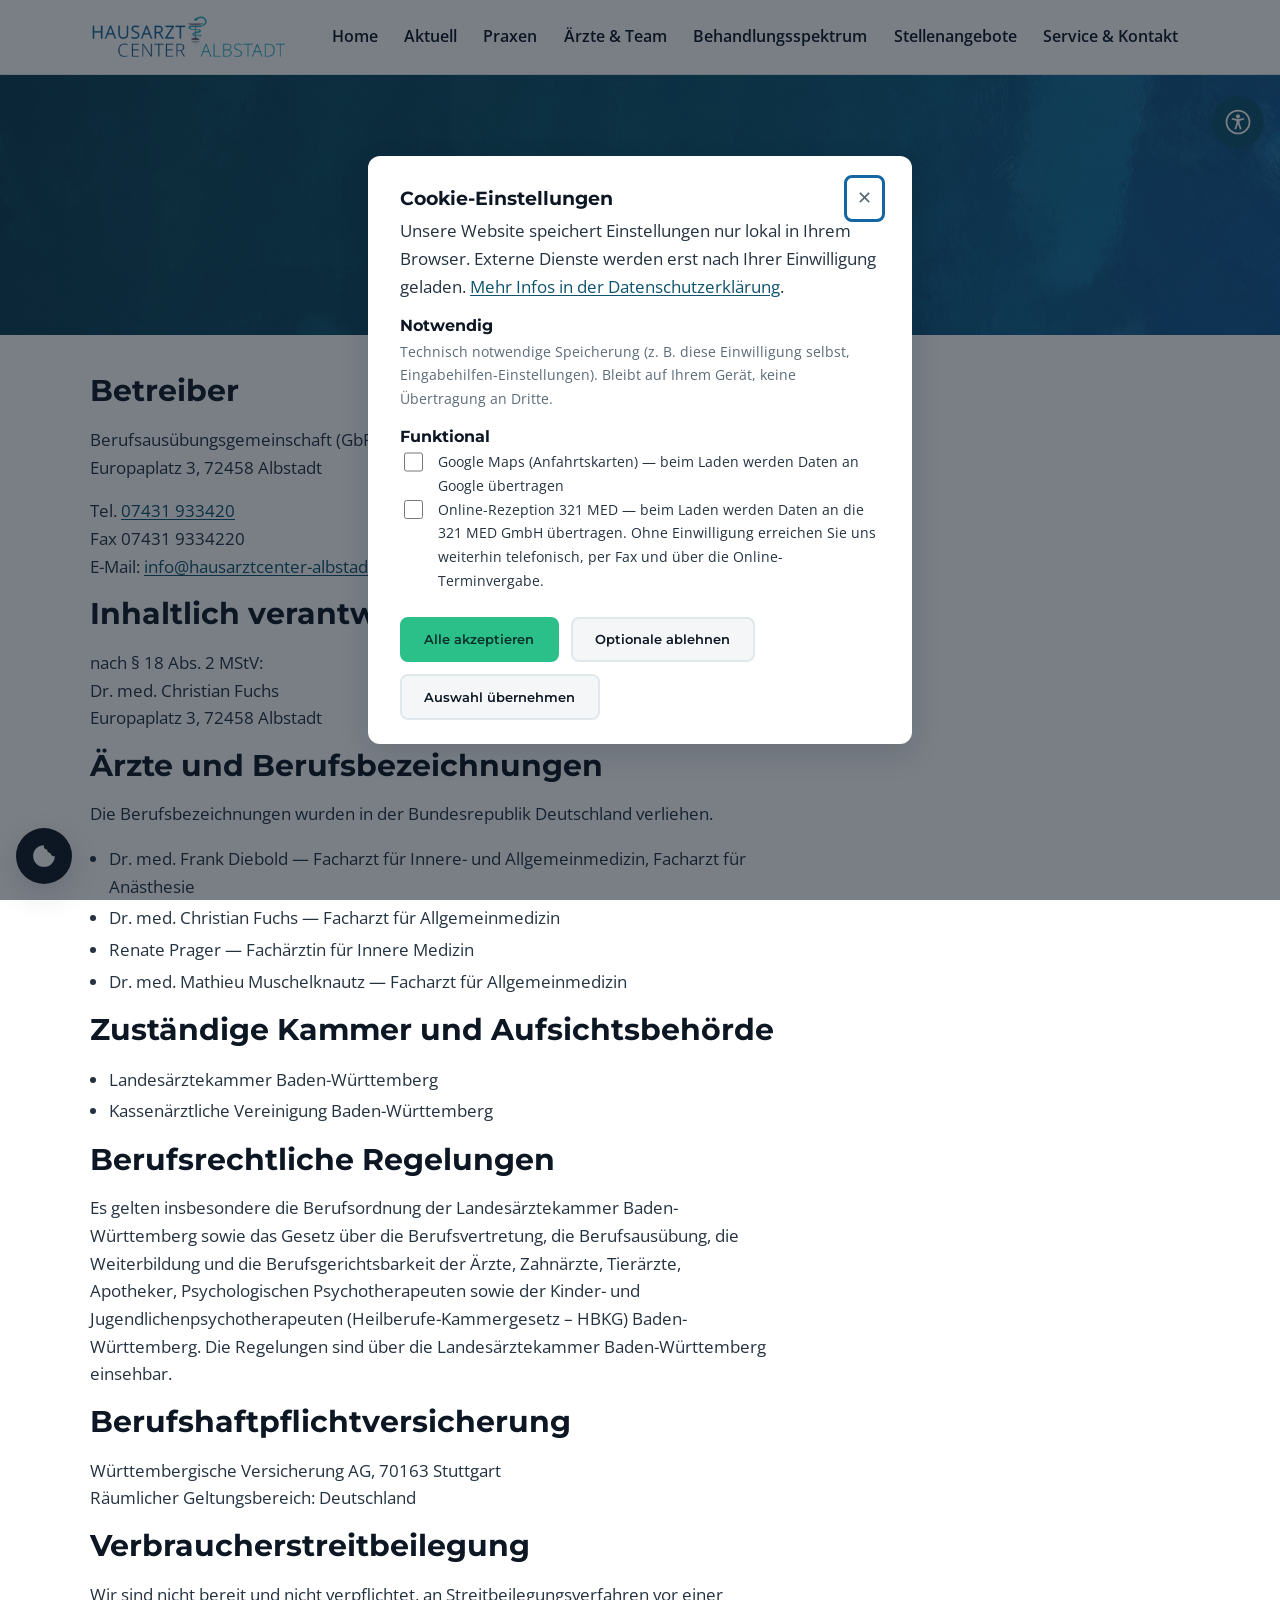
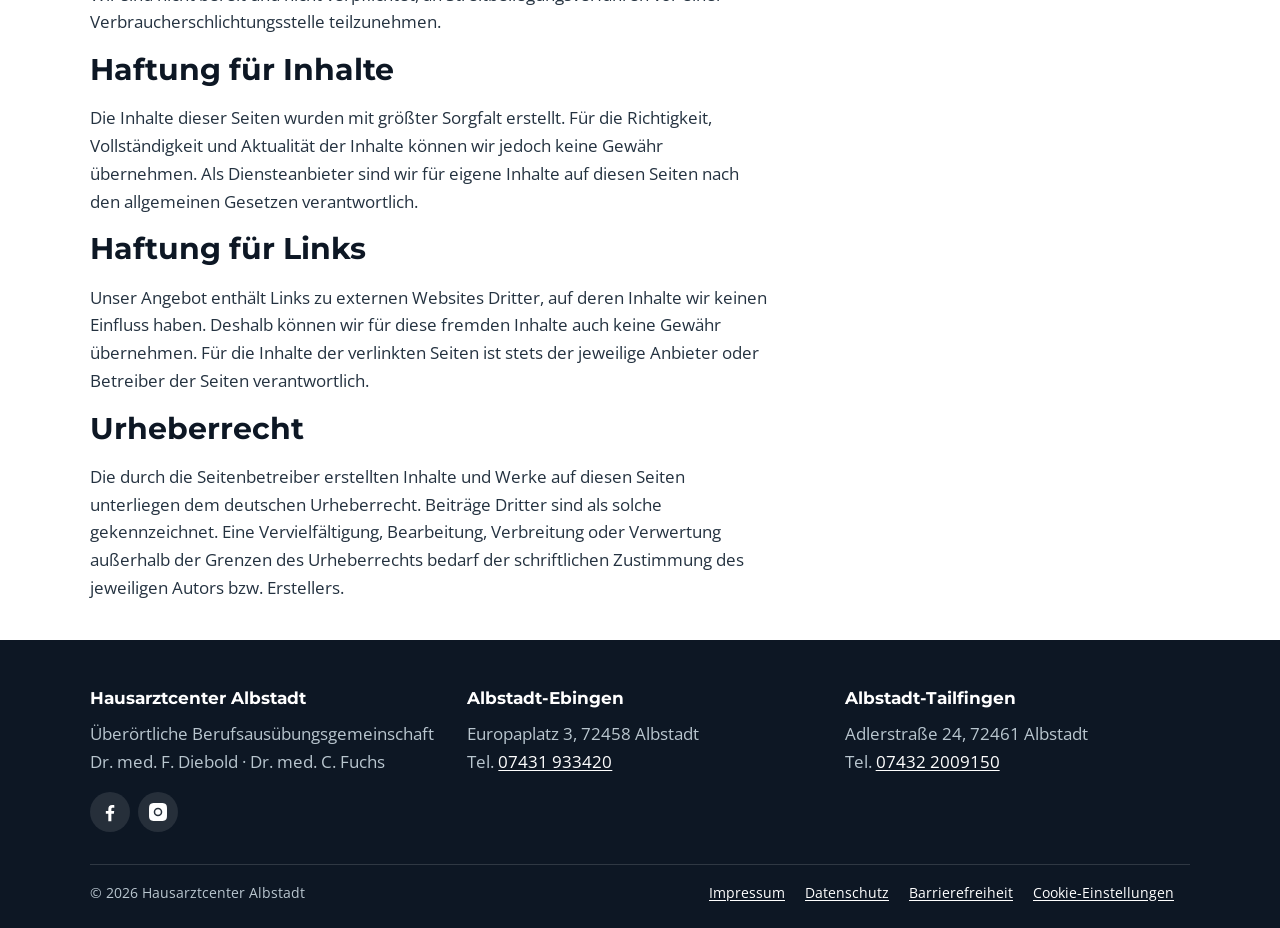
<file: impressum.html>
<!DOCTYPE html>
<html lang="de">
<head>
  <meta charset="utf-8">
  <meta name="viewport" content="width=device-width, initial-scale=1">
  <title>Impressum — Hausarztcenter Albstadt</title>
  <meta name="description" content="Impressum des Hausarztcenter Albstadt.">
  <!-- Vorladen: Hero-Bild (steckt als CSS-Hintergrund in style.css und wuerde sonst erst
       nach dem Parsen des Stylesheets entdeckt) und die beiden latin-Schriften. -->
  <link rel="preload" as="image" href="bilder/hero-hausarzt-albstadt-mobil.webp" type="image/webp" media="(max-width: 560px)">
  <link rel="preload" as="image" href="bilder/hero-hausarzt-albstadt.webp" type="image/webp" media="(min-width: 561px)">
  <link rel="preload" as="font" type="font/woff2" href="fonts/OpenSans-latin.woff2" crossorigin>
  <link rel="preload" as="font" type="font/woff2" href="fonts/Montserrat-latin.woff2" crossorigin>
  <!-- Reihenfolge zwingend: fonts, tokens, style. Frueher per @import in style.css -
       das lud seriell und blockierte das Rendern doppelt (s. Kommentar in style.css). -->
  <link rel="stylesheet" href="css/fonts.css">
  <link rel="stylesheet" href="css/tokens.css">
  <link rel="stylesheet" href="css/style.css">
  <script defer src="data/site.js"></script>
  <script defer src="js/render.js"></script>
  <script defer src="js/consent.js"></script>
  <script defer src="js/eingabehilfen.js"></script>
  <link rel="canonical" href="https://www.hausarztcenter-albstadt.de/impressum.html">
  <link rel="icon" href="bilder/favicon.svg" type="image/svg+xml">
  <link rel="apple-touch-icon" href="bilder/apple-touch-icon.png">
  <meta name="theme-color" content="#0e536d">
  <meta property="og:type" content="website">
  <meta property="og:site_name" content="Hausarztcenter Albstadt">
  <meta property="og:locale" content="de_DE">
  <meta property="og:title" content="Impressum — Hausarztcenter Albstadt">
  <meta property="og:description" content="Impressum des Hausarztcenter Albstadt.">
  <meta property="og:url" content="https://www.hausarztcenter-albstadt.de/impressum.html">
  <meta property="og:image" content="https://www.hausarztcenter-albstadt.de/bilder/og-hausarztcenter-albstadt.jpg">
  <meta property="og:image:width" content="1200">
  <meta property="og:image:height" content="630">
  <meta property="og:image:alt" content="Hausarztcenter Albstadt &mdash; Praxis Diebold &amp; Fuchs">
  <meta name="twitter:card" content="summary_large_image">
</head>
<body>
  <a class="skip-link" href="#inhalt">Zum Inhalt springen</a>

  <div data-component="site-header"></div>

  <main id="inhalt">
    <section class="page-hero">
      <div class="container">
        <h1>Impressum</h1>
        <p>Angaben gemäß § 5 DDG / § 18 MStV.</p>
      </div>
    </section>

    <section class="container inhalt">
      <h2>Betreiber</h2>
      <p>Berufsausübungsgemeinschaft (GbR) Dr. med. Diebold, Dr. med. Fuchs<br>
         Europaplatz 3, 72458 Albstadt</p>
      <p>Tel. <a href="tel:+497431933420">07431 933420</a><br>
         Fax 07431 9334220<br>
         E-Mail: <a href="mailto:info@hausarztcenter-albstadt.de">info@hausarztcenter-albstadt.de</a></p>

      <h2>Inhaltlich verantwortlich</h2>
      <p>nach § 18 Abs. 2 MStV:<br>
         Dr. med. Christian Fuchs<br>
         Europaplatz 3, 72458 Albstadt</p>

      <h2>Ärzte und Berufsbezeichnungen</h2>
      <p>Die Berufsbezeichnungen wurden in der Bundesrepublik Deutschland verliehen.</p>
      <ul>
        <li>Dr. med. Frank Diebold — Facharzt für Innere- und Allgemeinmedizin, Facharzt für Anästhesie</li>
        <li>Dr. med. Christian Fuchs — Facharzt für Allgemeinmedizin</li>
        <li>Renate Prager — Fachärztin für Innere Medizin</li>
        <li>Dr. med. Mathieu Muschelknautz — Facharzt für Allgemeinmedizin</li>
      </ul>

      <h2>Zuständige Kammer und Aufsichtsbehörde</h2>
      <ul>
        <li>Landesärztekammer Baden-Württemberg</li>
        <li>Kassenärztliche Vereinigung Baden-Württemberg</li>
      </ul>

      <h2>Berufsrechtliche Regelungen</h2>
      <p>Es gelten insbesondere die Berufsordnung der Landesärztekammer Baden-Württemberg sowie das
         Gesetz über die Berufsvertretung, die Berufsausübung, die Weiterbildung und die Berufsgerichtsbarkeit
         der Ärzte, Zahnärzte, Tierärzte, Apotheker, Psychologischen Psychotherapeuten sowie der Kinder- und
         Jugendlichenpsychotherapeuten (Heilberufe-Kammergesetz – HBKG) Baden-Württemberg. Die Regelungen sind
         über die Landesärztekammer Baden-Württemberg einsehbar.</p>

      <h2>Berufshaftpflichtversicherung</h2>
      <p>Württembergische Versicherung AG, 70163 Stuttgart<br>
         Räumlicher Geltungsbereich: Deutschland</p>

      <h2>Verbraucherstreitbeilegung</h2>
      <p>Wir sind nicht bereit und nicht verpflichtet, an Streitbeilegungsverfahren vor einer
         Verbraucherschlichtungsstelle teilzunehmen.</p>

      <h2>Haftung für Inhalte</h2>
      <p>Die Inhalte dieser Seiten wurden mit größter Sorgfalt erstellt. Für die Richtigkeit, Vollständigkeit
         und Aktualität der Inhalte können wir jedoch keine Gewähr übernehmen. Als Diensteanbieter sind wir
         für eigene Inhalte auf diesen Seiten nach den allgemeinen Gesetzen verantwortlich.</p>

      <h2>Haftung für Links</h2>
      <p>Unser Angebot enthält Links zu externen Websites Dritter, auf deren Inhalte wir keinen Einfluss haben.
         Deshalb können wir für diese fremden Inhalte auch keine Gewähr übernehmen. Für die Inhalte der
         verlinkten Seiten ist stets der jeweilige Anbieter oder Betreiber der Seiten verantwortlich.</p>

      <h2>Urheberrecht</h2>
      <p>Die durch die Seitenbetreiber erstellten Inhalte und Werke auf diesen Seiten unterliegen dem
         deutschen Urheberrecht. Beiträge Dritter sind als solche gekennzeichnet. Eine Vervielfältigung,
         Bearbeitung, Verbreitung oder Verwertung außerhalb der Grenzen des Urheberrechts bedarf der
         schriftlichen Zustimmung des jeweiligen Autors bzw. Erstellers.</p>
    </section>
  </main>

  <div data-component="site-footer"></div>

</body>
</html>
</file>
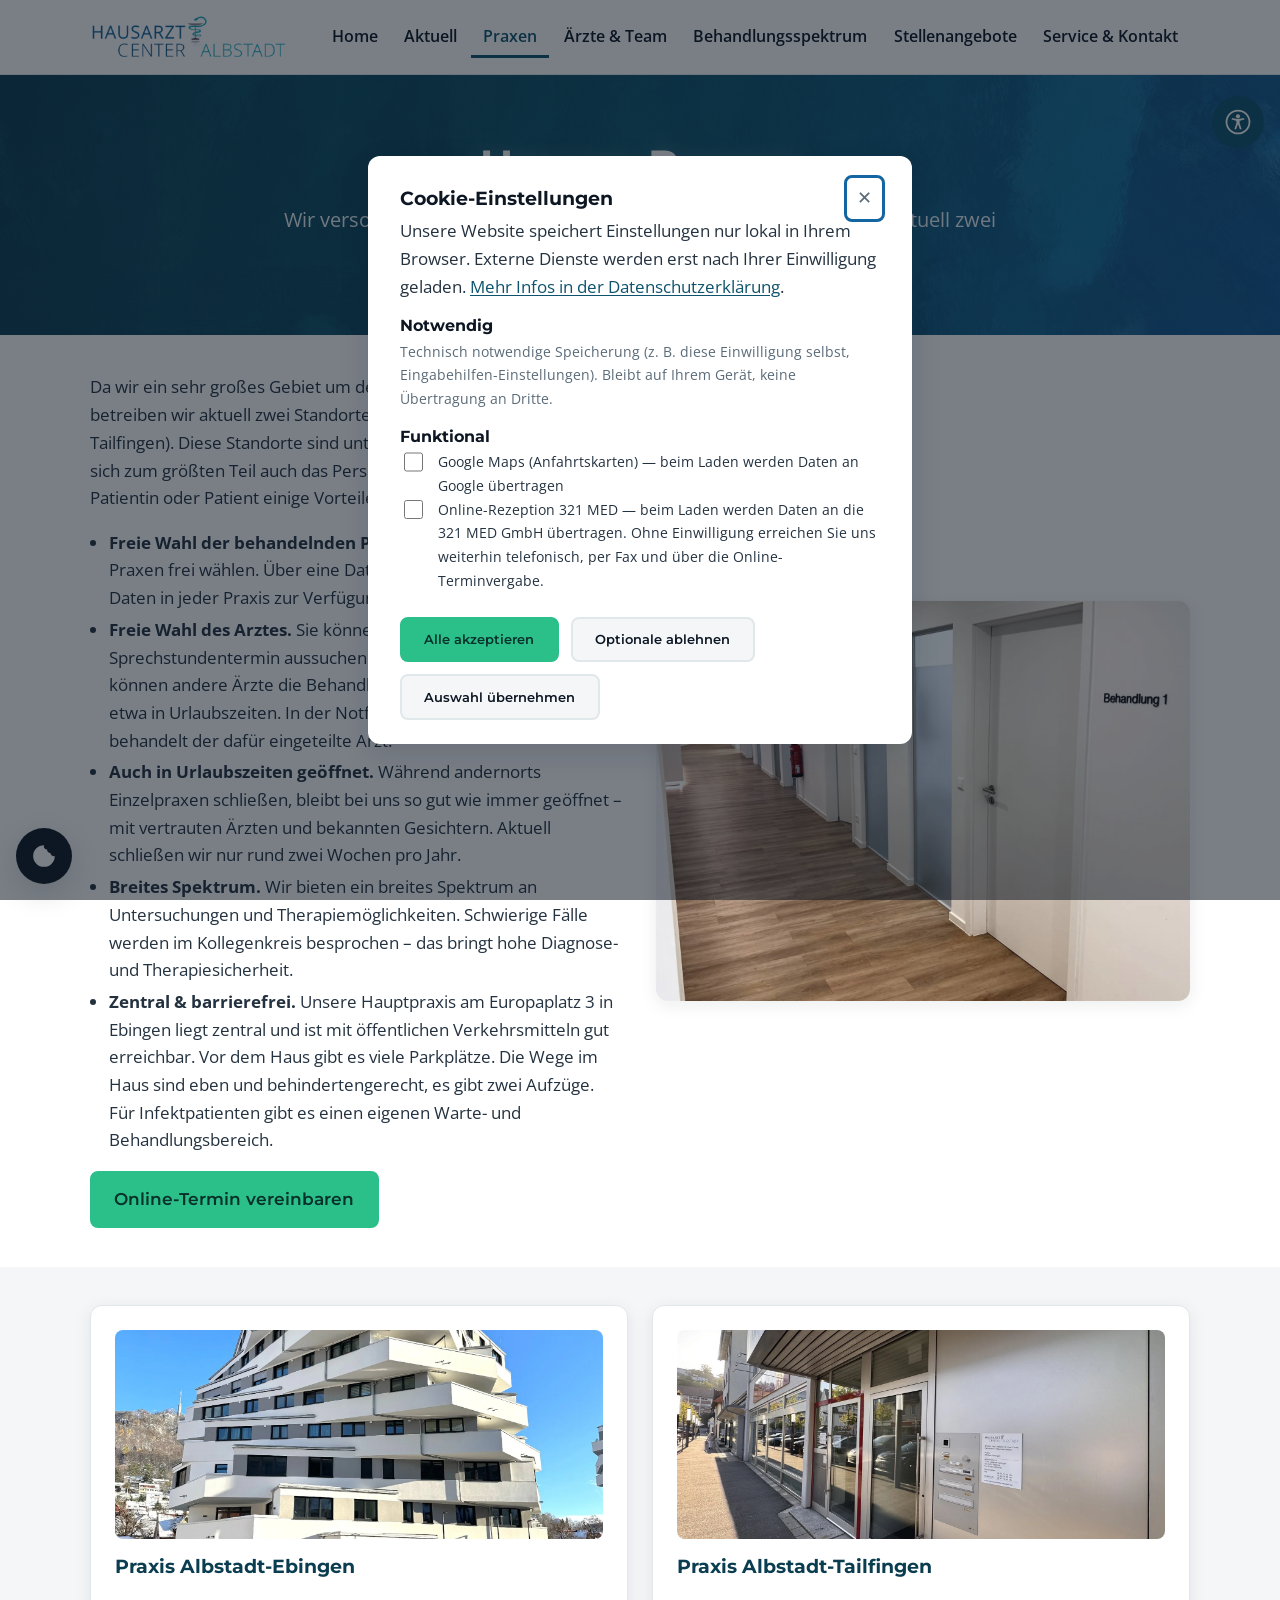
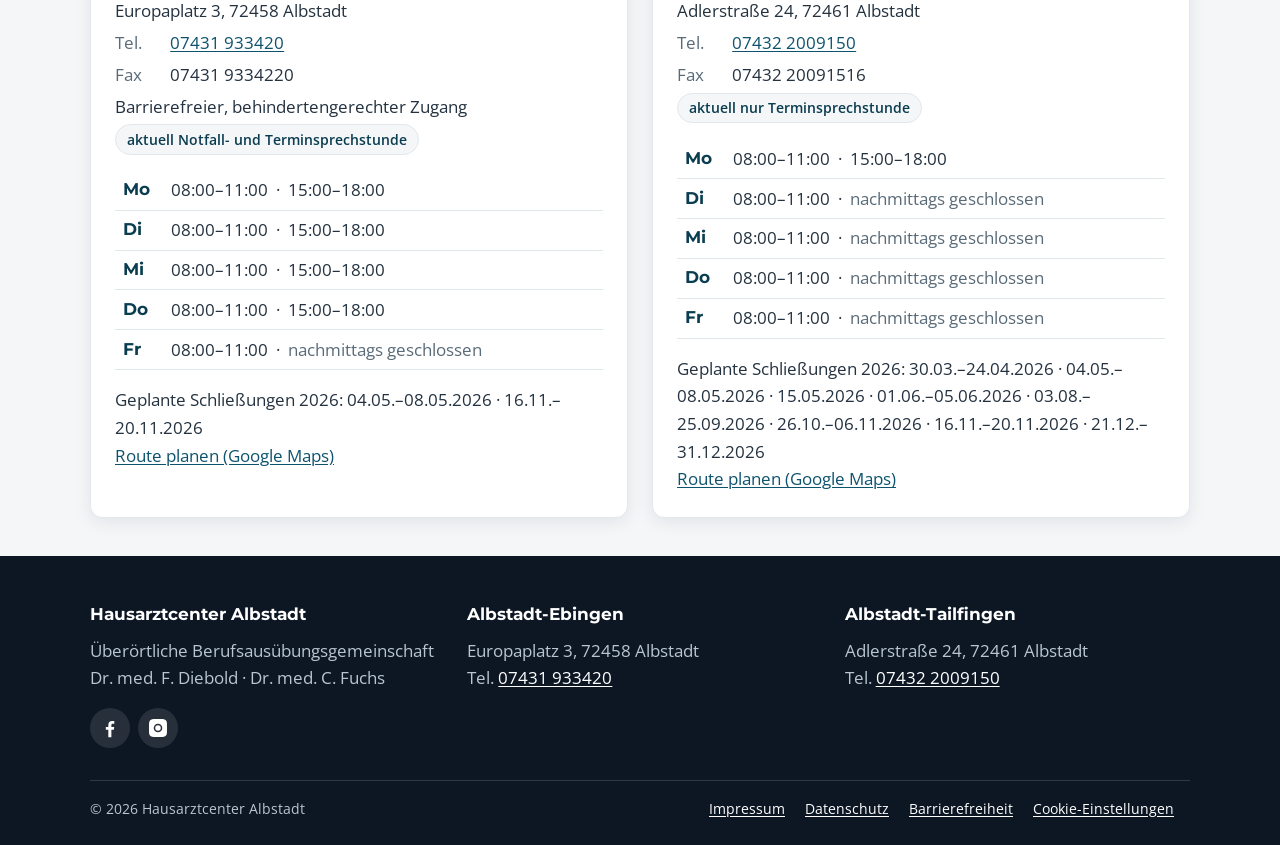
<file: praxen.html>
<!DOCTYPE html>
<html lang="de">
<head>
  <meta charset="utf-8">
  <meta name="viewport" content="width=device-width, initial-scale=1">
  <title>Praxen — Hausarztcenter Albstadt</title>
  <meta name="description" content="Die Standorte des Hausarztcenter Albstadt: Albstadt-Ebingen (Europaplatz 3) und Albstadt-Tailfingen (Adlerstraße 24) — Öffnungszeiten, Kontakt und Anfahrt.">
  <!-- Vorladen: Hero-Bild (steckt als CSS-Hintergrund in style.css und wuerde sonst erst
       nach dem Parsen des Stylesheets entdeckt) und die beiden latin-Schriften. -->
  <link rel="preload" as="image" href="bilder/hero-hausarzt-albstadt-mobil.webp" type="image/webp" media="(max-width: 560px)">
  <link rel="preload" as="image" href="bilder/hero-hausarzt-albstadt.webp" type="image/webp" media="(min-width: 561px)">
  <link rel="preload" as="font" type="font/woff2" href="fonts/OpenSans-latin.woff2" crossorigin>
  <link rel="preload" as="font" type="font/woff2" href="fonts/Montserrat-latin.woff2" crossorigin>
  <!-- Reihenfolge zwingend: fonts, tokens, style. Frueher per @import in style.css -
       das lud seriell und blockierte das Rendern doppelt (s. Kommentar in style.css). -->
  <link rel="stylesheet" href="css/fonts.css">
  <link rel="stylesheet" href="css/tokens.css">
  <link rel="stylesheet" href="css/style.css">
  <script defer src="data/site.js"></script>
  <script defer src="js/render.js"></script>
  <script defer src="js/consent.js"></script>
  <script defer src="js/eingabehilfen.js"></script>
  <link rel="canonical" href="https://www.hausarztcenter-albstadt.de/praxen.html">
  <link rel="icon" href="bilder/favicon.svg" type="image/svg+xml">
  <link rel="apple-touch-icon" href="bilder/apple-touch-icon.png">
  <meta name="theme-color" content="#0e536d">
  <meta property="og:type" content="website">
  <meta property="og:site_name" content="Hausarztcenter Albstadt">
  <meta property="og:locale" content="de_DE">
  <meta property="og:title" content="Praxen — Hausarztcenter Albstadt">
  <meta property="og:description" content="Die Standorte des Hausarztcenter Albstadt: Albstadt-Ebingen (Europaplatz 3) und Albstadt-Tailfingen (Adlerstraße 24) — Öffnungszeiten, Kontakt und Anfahrt.">
  <meta property="og:url" content="https://www.hausarztcenter-albstadt.de/praxen.html">
  <meta property="og:image" content="https://www.hausarztcenter-albstadt.de/bilder/og-hausarztcenter-albstadt.jpg">
  <meta property="og:image:width" content="1200">
  <meta property="og:image:height" content="630">
  <meta property="og:image:alt" content="Hausarztcenter Albstadt &mdash; Praxis Diebold &amp; Fuchs">
  <meta name="twitter:card" content="summary_large_image">
</head>
<body>
  <a class="skip-link" href="#inhalt">Zum Inhalt springen</a>

  <div data-component="site-header"></div>

  <main id="inhalt">
    <section class="page-hero">
      <div class="container">
        <h1>Unsere Praxen</h1>
        <p>Wir versorgen ein großes Gebiet rund um Albstadt und betreiben aktuell zwei Standorte:
           Albstadt-Ebingen und Albstadt-Tailfingen.</p>
      </div>
    </section>

    <section class="container inhalt">
      <div class="split">
        <div>
          <p>Da wir ein sehr großes Gebiet um den Raum Albstadt versorgen, betreiben wir aktuell zwei
             Standorte (Albstadt-Ebingen / Albstadt-Tailfingen). Diese Standorte sind untereinander
             vernetzt und teilen sich zum größten Teil auch das Personal – das bringt für Sie als
             Patientin oder Patient einige Vorteile mit sich:</p>
          <ul>
            <li><strong>Freie Wahl der behandelnden Praxis.</strong> Sie können unter den Praxen frei
                wählen. Über eine Datenverbindung stehen Ihre Daten in jeder Praxis zur Verfügung.</li>
            <li><strong>Freie Wahl des Arztes.</strong> Sie können sich „Ihren" Arzt für einen
                Sprechstundentermin aussuchen. Da alle Daten gespeichert sind, können andere Ärzte die
                Behandlung problemlos fortführen – etwa in Urlaubszeiten. In der Notfallsprechstunde
                (ohne Termin) behandelt der dafür eingeteilte Arzt.</li>
            <li><strong>Auch in Urlaubszeiten geöffnet.</strong> Während andernorts Einzelpraxen
                schließen, bleibt bei uns so gut wie immer geöffnet – mit vertrauten Ärzten und bekannten
                Gesichtern. Aktuell schließen wir nur rund zwei Wochen pro Jahr.</li>
            <li><strong>Breites Spektrum.</strong> Wir bieten ein breites Spektrum an Untersuchungen und
                Therapiemöglichkeiten. Schwierige Fälle werden im Kollegenkreis besprochen – das bringt
                hohe Diagnose- und Therapiesicherheit.</li>
            <li><strong>Zentral &amp; barrierefrei.</strong> Unsere Hauptpraxis am Europaplatz 3 in
                Ebingen liegt zentral und ist mit öffentlichen Verkehrsmitteln gut erreichbar. Vor dem
                Haus gibt es viele Parkplätze. Die Wege im Haus sind eben und behindertengerecht, es gibt
                zwei Aufzüge. Für Infektpatienten gibt es einen eigenen Warte- und Behandlungsbereich.</li>
          </ul>
          <p><a class="btn" data-href="samedi" href="https://termin.samedi.de/b/berufsausubungsgemeinschaft-gbr-dr-med-diebold-dr-med-schmid-c-fuchs/1" target="_blank" rel="noopener">Online-Termin vereinbaren</a></p>
        </div>
        <picture>
          <source srcset="bilder/praxis-einblick.webp" type="image/webp">
          <img src="bilder/praxis-einblick.jpg" alt="Blick in unsere Praxis" width="1600" height="1200">
        </picture>
      </div>
    </section>

    <section class="section-leise">
      <div class="container">
        <div data-component="standorte" data-variant="voll"></div>
      </div>
    </section>
  </main>

  <div data-component="site-footer"></div>

</body>
</html>
</file>
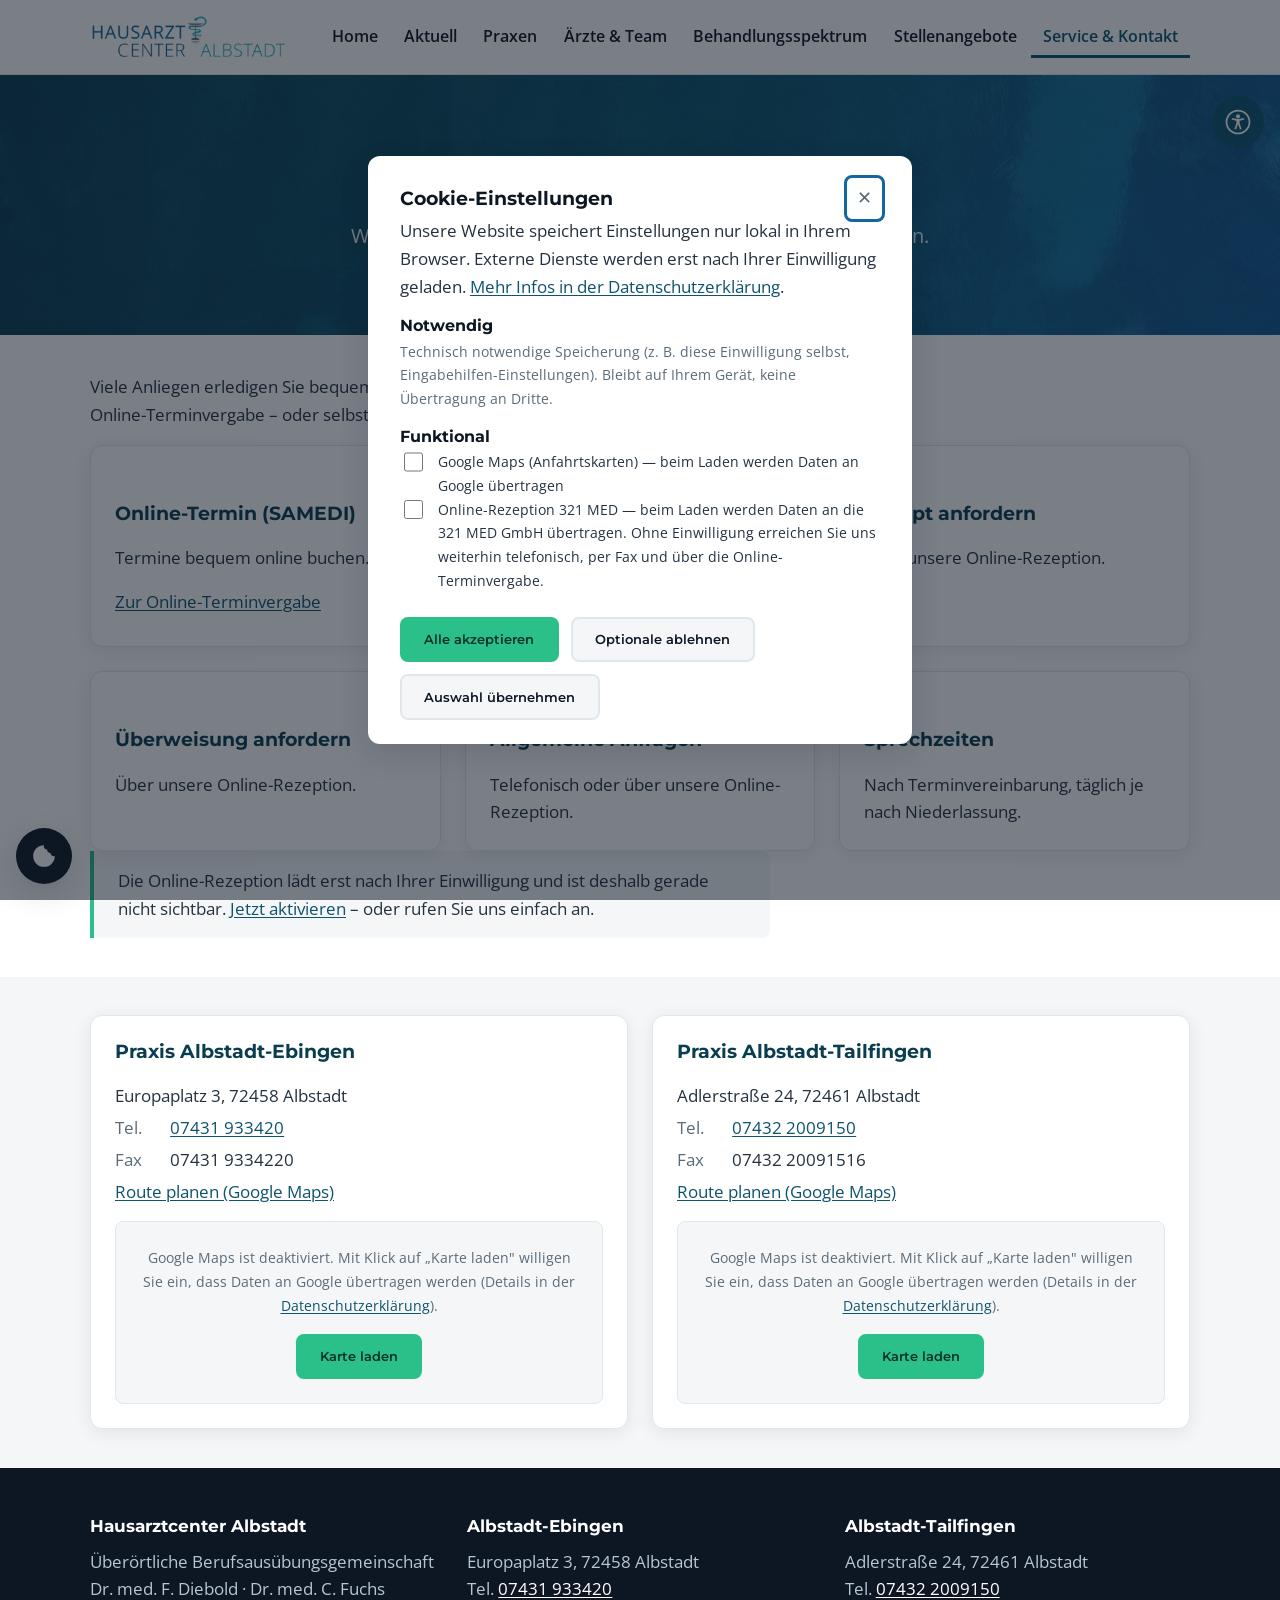
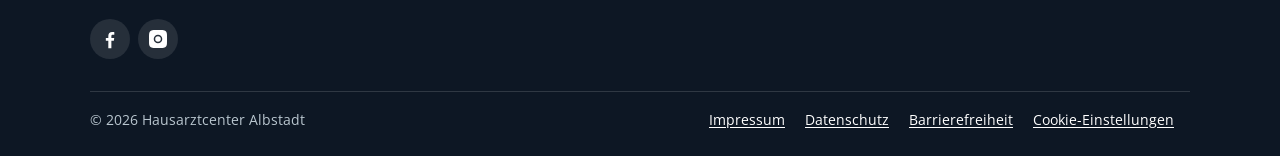
<file: service-kontakt.html>
<!DOCTYPE html>
<html lang="de">
<head>
  <meta charset="utf-8">
  <meta name="viewport" content="width=device-width, initial-scale=1">
  <title>Service &amp; Kontakt — Hausarztcenter Albstadt</title>
  <meta name="description" content="Kontakt, Online-Terminvergabe (SAMEDI) und Service des Hausarztcenter Albstadt — Standorte Ebingen und Tailfingen.">
  <!-- Vorladen: Hero-Bild (steckt als CSS-Hintergrund in style.css und wuerde sonst erst
       nach dem Parsen des Stylesheets entdeckt) und die beiden latin-Schriften. -->
  <link rel="preload" as="image" href="bilder/hero-hausarzt-albstadt-mobil.webp" type="image/webp" media="(max-width: 560px)">
  <link rel="preload" as="image" href="bilder/hero-hausarzt-albstadt.webp" type="image/webp" media="(min-width: 561px)">
  <link rel="preload" as="font" type="font/woff2" href="fonts/OpenSans-latin.woff2" crossorigin>
  <link rel="preload" as="font" type="font/woff2" href="fonts/Montserrat-latin.woff2" crossorigin>
  <!-- Reihenfolge zwingend: fonts, tokens, style. Frueher per @import in style.css -
       das lud seriell und blockierte das Rendern doppelt (s. Kommentar in style.css). -->
  <link rel="stylesheet" href="css/fonts.css">
  <link rel="stylesheet" href="css/tokens.css">
  <link rel="stylesheet" href="css/style.css">
  <script defer src="data/site.js"></script>
  <script defer src="js/render.js"></script>
  <script defer src="js/consent.js"></script>
  <script defer src="js/eingabehilfen.js"></script>
  <link rel="canonical" href="https://www.hausarztcenter-albstadt.de/service-kontakt.html">
  <link rel="icon" href="bilder/favicon.svg" type="image/svg+xml">
  <link rel="apple-touch-icon" href="bilder/apple-touch-icon.png">
  <meta name="theme-color" content="#0e536d">
  <meta property="og:type" content="website">
  <meta property="og:site_name" content="Hausarztcenter Albstadt">
  <meta property="og:locale" content="de_DE">
  <meta property="og:title" content="Service &amp; Kontakt — Hausarztcenter Albstadt">
  <meta property="og:description" content="Kontakt, Online-Terminvergabe (SAMEDI) und Service des Hausarztcenter Albstadt — Standorte Ebingen und Tailfingen.">
  <meta property="og:url" content="https://www.hausarztcenter-albstadt.de/service-kontakt.html">
  <meta property="og:image" content="https://www.hausarztcenter-albstadt.de/bilder/og-hausarztcenter-albstadt.jpg">
  <meta property="og:image:width" content="1200">
  <meta property="og:image:height" content="630">
  <meta property="og:image:alt" content="Hausarztcenter Albstadt &mdash; Praxis Diebold &amp; Fuchs">
  <meta name="twitter:card" content="summary_large_image">
</head>
<body>
  <a class="skip-link" href="#inhalt">Zum Inhalt springen</a>

  <div data-component="site-header"></div>

  <main id="inhalt">
    <section class="page-hero">
      <div class="container">
        <h1>Service &amp; Kontakt</h1>
        <p>Wir freuen uns, dass Sie mit uns Kontakt aufnehmen möchten.</p>
      </div>
    </section>

    <section class="container inhalt">
      <p>Viele Anliegen erledigen Sie bequem online über unsere Online-Rezeption bzw. die
         Online-Terminvergabe – oder selbstverständlich telefonisch.</p>
      <div class="karten">
        <article class="karte"><h3>Online-Termin (SAMEDI)</h3><p>Termine bequem online buchen.</p><a data-href="samedi" href="https://termin.samedi.de/b/berufsausubungsgemeinschaft-gbr-dr-med-diebold-dr-med-schmid-c-fuchs/1" target="_blank" rel="noopener">Zur Online-Terminvergabe</a></article>
        <article class="karte"><h3>Akut- / Infektsprechstunde (Ebingen)</h3><p>Buchung über unsere Online-Rezeption.</p></article>
        <article class="karte"><h3>Rezept anfordern</h3><p>Über unsere Online-Rezeption.</p></article>
        <article class="karte"><h3>Überweisung anfordern</h3><p>Über unsere Online-Rezeption.</p></article>
        <article class="karte"><h3>Allgemeine Anfragen</h3><p>Telefonisch oder über unsere Online-Rezeption.</p></article>
        <article class="karte"><h3>Sprechzeiten</h3><p>Nach Terminvereinbarung, täglich je nach Niederlassung.</p></article>
      </div>
      <p class="hinweis med321-hinweis">Die Online-Rezeption lädt erst nach Ihrer Einwilligung
         und ist deshalb gerade nicht sichtbar.
         <a href="#" data-consent-oeffnen>Jetzt aktivieren</a> – oder rufen Sie uns einfach an.</p>
    </section>

    <section class="section-leise">
      <div class="container">
        <div data-component="standorte" data-variant="kontakt"></div>
      </div>
    </section>
  </main>

  <div data-component="site-footer"></div>

</body>
</html>
</file>
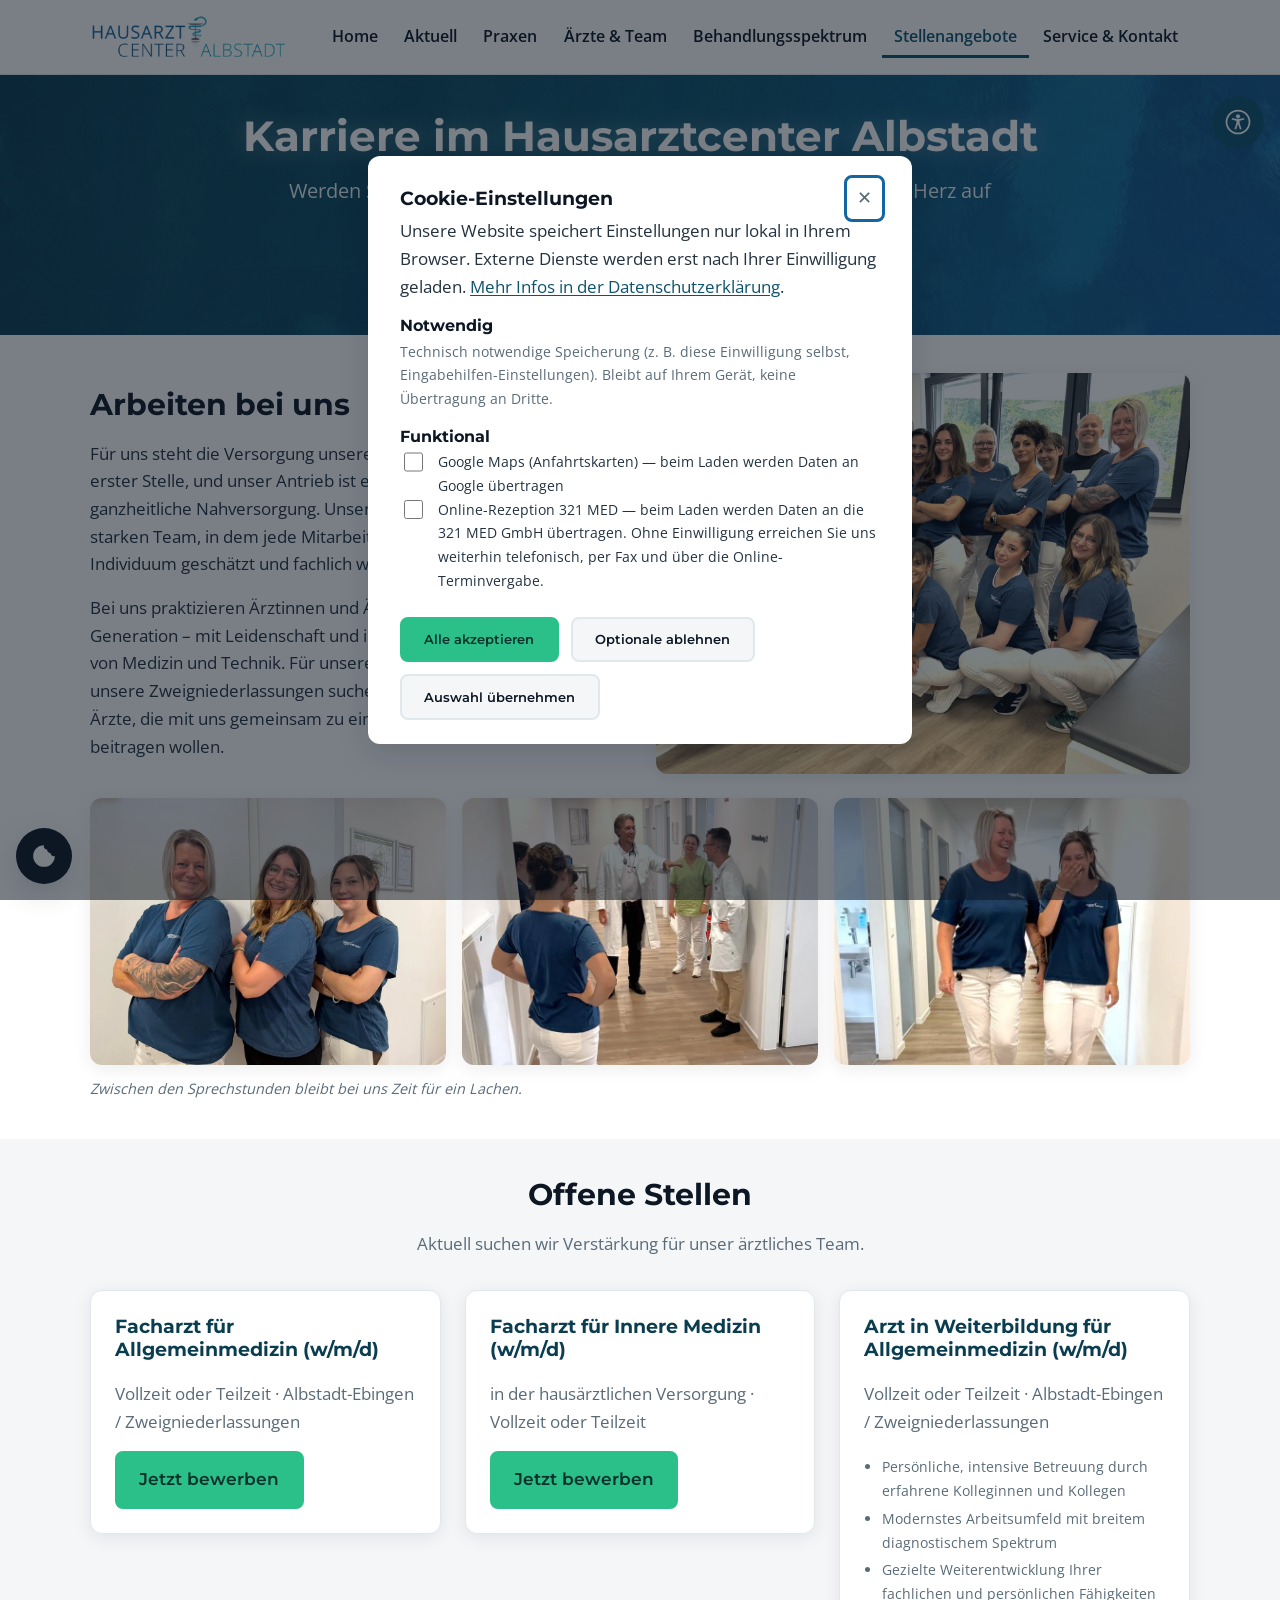
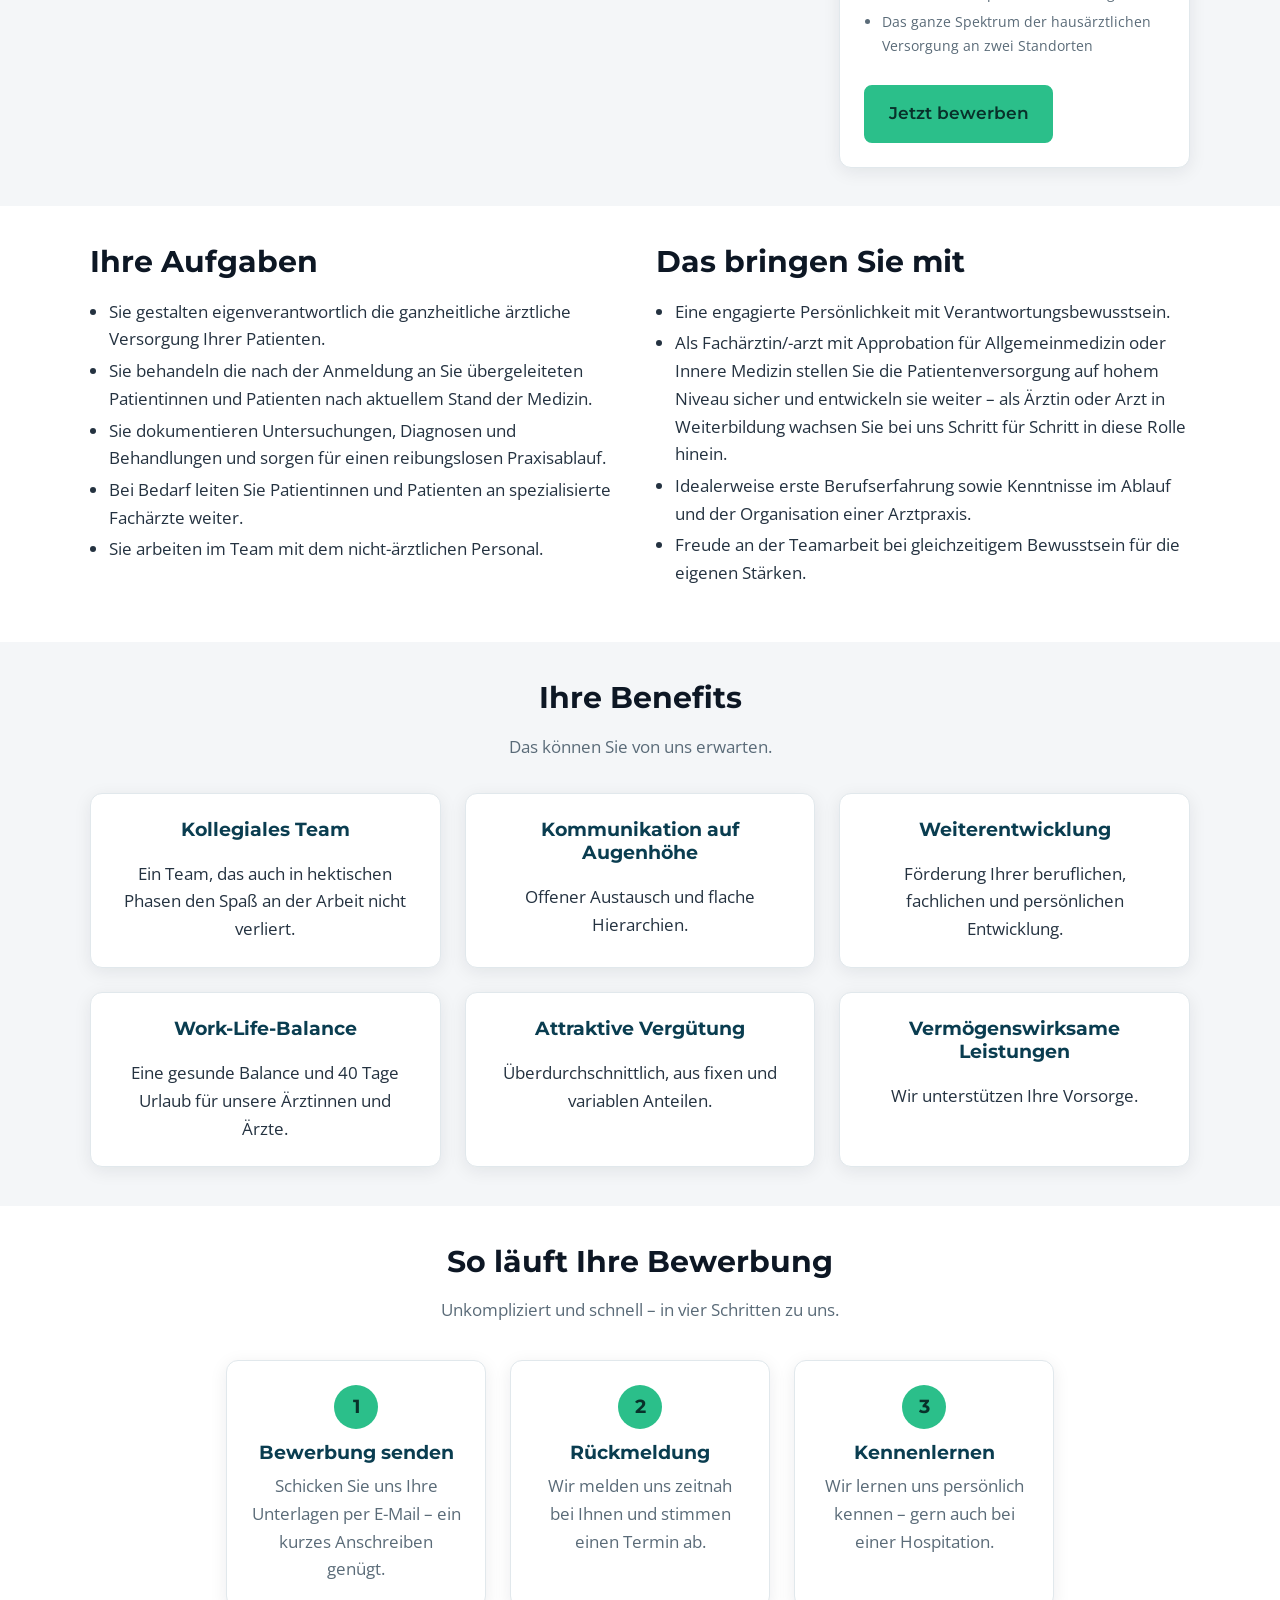
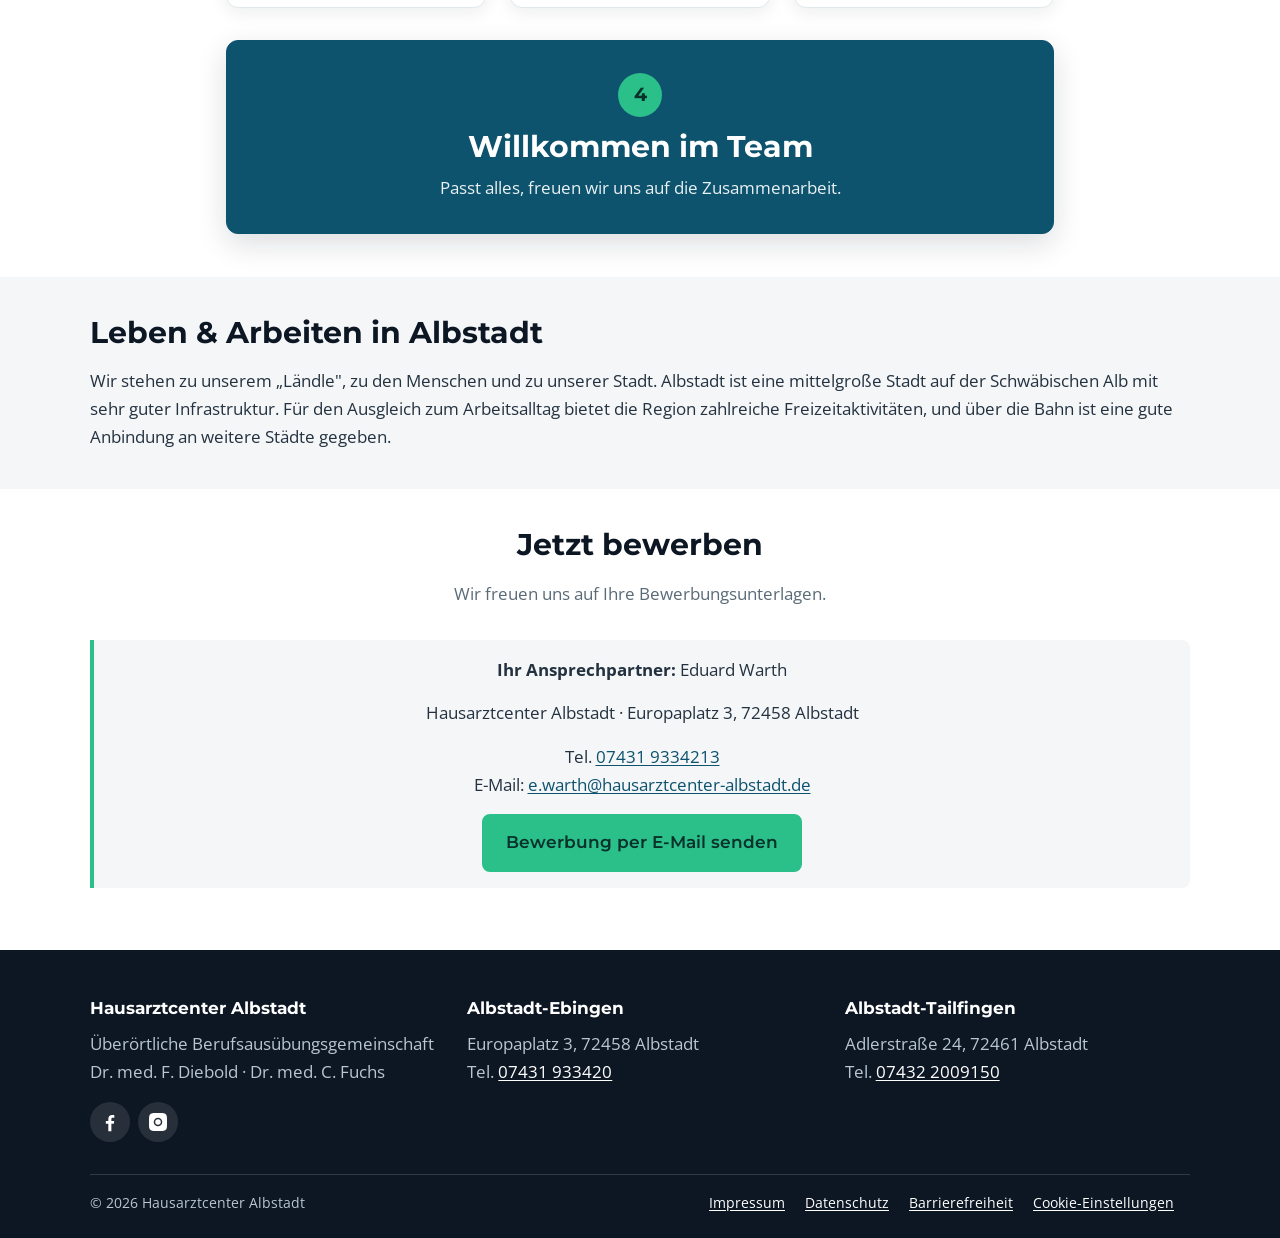
<file: stellenangebote.html>
<!DOCTYPE html>
<html lang="de">
<head>
  <meta charset="utf-8">
  <meta name="viewport" content="width=device-width, initial-scale=1">
  <title>Karriere &amp; Stellenangebote — Hausarztcenter Albstadt</title>
  <meta name="description" content="Karriere im Hausarztcenter Albstadt — offene Stellen für Fachärzte für Allgemeinmedizin und Innere Medizin (w/m/d).">
  <!-- Vorladen: Hero-Bild (steckt als CSS-Hintergrund in style.css und wuerde sonst erst
       nach dem Parsen des Stylesheets entdeckt) und die beiden latin-Schriften. -->
  <link rel="preload" as="image" href="bilder/hero-hausarzt-albstadt-mobil.webp" type="image/webp" media="(max-width: 560px)">
  <link rel="preload" as="image" href="bilder/hero-hausarzt-albstadt.webp" type="image/webp" media="(min-width: 561px)">
  <link rel="preload" as="font" type="font/woff2" href="fonts/OpenSans-latin.woff2" crossorigin>
  <link rel="preload" as="font" type="font/woff2" href="fonts/Montserrat-latin.woff2" crossorigin>
  <!-- Reihenfolge zwingend: fonts, tokens, style. Frueher per @import in style.css -
       das lud seriell und blockierte das Rendern doppelt (s. Kommentar in style.css). -->
  <link rel="stylesheet" href="css/fonts.css">
  <link rel="stylesheet" href="css/tokens.css">
  <link rel="stylesheet" href="css/style.css">
  <script defer src="data/site.js"></script>
  <script defer src="js/render.js"></script>
  <script defer src="js/consent.js"></script>
  <script defer src="js/eingabehilfen.js"></script>
  <link rel="canonical" href="https://www.hausarztcenter-albstadt.de/stellenangebote.html">
  <link rel="icon" href="bilder/favicon.svg" type="image/svg+xml">
  <link rel="apple-touch-icon" href="bilder/apple-touch-icon.png">
  <meta name="theme-color" content="#0e536d">
  <meta property="og:type" content="website">
  <meta property="og:site_name" content="Hausarztcenter Albstadt">
  <meta property="og:locale" content="de_DE">
  <meta property="og:title" content="Karriere &amp; Stellenangebote — Hausarztcenter Albstadt">
  <meta property="og:description" content="Karriere im Hausarztcenter Albstadt — offene Stellen für Fachärzte für Allgemeinmedizin und Innere Medizin (w/m/d).">
  <meta property="og:url" content="https://www.hausarztcenter-albstadt.de/stellenangebote.html">
  <meta property="og:image" content="https://www.hausarztcenter-albstadt.de/bilder/og-hausarztcenter-albstadt.jpg">
  <meta property="og:image:width" content="1200">
  <meta property="og:image:height" content="630">
  <meta property="og:image:alt" content="Hausarztcenter Albstadt &mdash; Praxis Diebold &amp; Fuchs">
  <meta name="twitter:card" content="summary_large_image">
</head>
<body>
  <a class="skip-link" href="#inhalt">Zum Inhalt springen</a>

  <div data-component="site-header"></div>

  <main id="inhalt">
    <section class="page-hero">
      <div class="container">
        <h1>Karriere im Hausarztcenter Albstadt</h1>
        <p>Werden Sie Teil eines starken Teams – ärztliche Nahversorgung mit Herz auf der Schwäbischen Alb.</p>
        <div class="hero-aktionen">
          <a class="btn" href="#bewerben">Jetzt bewerben</a>
          <a class="btn btn-outline" href="#stellen">Zu den offenen Stellen</a>
        </div>
      </div>
    </section>

    <!-- Intro: Text + Bild -->
    <section class="container inhalt">
      <div class="split">
        <div>
          <h2>Arbeiten bei uns</h2>
          <p>Für uns steht die Versorgung unserer Patientinnen und Patienten an erster Stelle, und unser
             Antrieb ist eine exzellente, medizinisch ganzheitliche Nahversorgung. Unsere Ziele erreichen
             wir in einem starken Team, in dem jede Mitarbeiterin und jeder Mitarbeiter als Individuum
             geschätzt und fachlich wie persönlich gefördert wird.</p>
          <p>Bei uns praktizieren Ärztinnen und Ärzte bereits in dritter Generation – mit Leidenschaft und
             immer auf dem neuesten Stand von Medizin und Technik. Für unsere Praxis in Albstadt-Ebingen und
             unsere Zweigniederlassungen suchen wir engagierte Ärztinnen und Ärzte, die mit uns gemeinsam zu
             einer exzellenten Nahversorgung beitragen wollen.</p>
        </div>
        <picture>
          <source srcset="bilder/team-arbeit.webp" type="image/webp">
          <img src="bilder/team-arbeit.jpg" alt="Unser Team bei der Arbeit" width="1600" height="1200">
        </picture>
      </div>

      <!-- Schnappschuesse aus dem Praxisalltag. Bewusst ohne Kartenrahmen und
           ohne eigene Ueberschrift: die Reihe gehoert zu "Arbeiten bei uns" und
           soll locker wirken. Ausschnitt kommt aus object-fit/object-position,
           die Dateien liegen im Originalformat. -->
      <div class="bilderband">
        <picture>
          <source srcset="bilder/praxisalltag-team.webp" type="image/webp">
          <img src="bilder/praxisalltag-team.jpg" alt="Drei Mitarbeiterinnen des Praxisteams" loading="lazy" width="1000" height="750">
        </picture>
        <picture>
          <source srcset="bilder/praxisalltag-besprechung.webp" type="image/webp">
          <img src="bilder/praxisalltag-besprechung.jpg" alt="Arzt und Kolleginnen im Gespräch auf dem Praxisflur" style="object-position: 50% 25%" loading="lazy" width="750" height="1000">
        </picture>
        <picture>
          <source srcset="bilder/praxisalltag-flur.webp" type="image/webp">
          <img src="bilder/praxisalltag-flur.jpg" alt="Zwei Kolleginnen lachen im Flur der Praxis" style="object-position: 50% 28%" loading="lazy" width="750" height="1000">
        </picture>
      </div>
      <p class="bilderband-text">Zwischen den Sprechstunden bleibt bei uns Zeit für ein Lachen.</p>
    </section>

    <!-- Offene Stellen -->
    <section class="section-leise" id="stellen">
      <div class="container">
        <div class="section-kopf">
          <h2>Offene Stellen</h2>
          <p>Aktuell suchen wir Verstärkung für unser ärztliches Team.</p>
        </div>
        <div class="karten karten--oben">
          <article class="karte stelle-karte">
            <h3>Facharzt für Allgemeinmedizin (w/m/d)</h3>
            <p>Vollzeit oder Teilzeit · Albstadt-Ebingen / Zweigniederlassungen</p>
            <a class="btn" href="#bewerben">Jetzt bewerben</a>
          </article>
          <article class="karte stelle-karte">
            <h3>Facharzt für Innere Medizin (w/m/d)</h3>
            <p>in der hausärztlichen Versorgung · Vollzeit oder Teilzeit</p>
            <a class="btn" href="#bewerben">Jetzt bewerben</a>
          </article>
          <article class="karte stelle-karte">
            <h3>Arzt in Weiterbildung für Allgemeinmedizin (w/m/d)</h3>
            <p>Vollzeit oder Teilzeit · Albstadt-Ebingen / Zweigniederlassungen</p>
            <ul>
              <li>Persönliche, intensive Betreuung durch erfahrene Kolleginnen und Kollegen</li>
              <li>Modernstes Arbeitsumfeld mit breitem diagnostischem Spektrum</li>
              <li>Gezielte Weiterentwicklung Ihrer fachlichen und persönlichen Fähigkeiten</li>
              <li>Das ganze Spektrum der hausärztlichen Versorgung an zwei Standorten</li>
            </ul>
            <a class="btn" href="#bewerben">Jetzt bewerben</a>
          </article>
        </div>
      </div>
    </section>

    <!-- Aufgaben & Anforderungen -->
    <section class="container inhalt">
      <div class="split split--oben">
        <div>
          <h2>Ihre Aufgaben</h2>
          <ul>
            <li>Sie gestalten eigenverantwortlich die ganzheitliche ärztliche Versorgung Ihrer Patienten.</li>
            <li>Sie behandeln die nach der Anmeldung an Sie übergeleiteten Patientinnen und Patienten nach aktuellem Stand der Medizin.</li>
            <li>Sie dokumentieren Untersuchungen, Diagnosen und Behandlungen und sorgen für einen reibungslosen Praxisablauf.</li>
            <li>Bei Bedarf leiten Sie Patientinnen und Patienten an spezialisierte Fachärzte weiter.</li>
            <li>Sie arbeiten im Team mit dem nicht-ärztlichen Personal.</li>
          </ul>
        </div>
        <div>
          <h2>Das bringen Sie mit</h2>
          <ul>
            <li>Eine engagierte Persönlichkeit mit Verantwortungsbewusstsein.</li>
            <li>Als Fachärztin/-arzt mit Approbation für Allgemeinmedizin oder Innere Medizin stellen Sie die Patientenversorgung auf hohem Niveau sicher und entwickeln sie weiter – als Ärztin oder Arzt in Weiterbildung wachsen Sie bei uns Schritt für Schritt in diese Rolle hinein.</li>
            <li>Idealerweise erste Berufserfahrung sowie Kenntnisse im Ablauf und der Organisation einer Arztpraxis.</li>
            <li>Freude an der Teamarbeit bei gleichzeitigem Bewusstsein für die eigenen Stärken.</li>
          </ul>
        </div>
      </div>
    </section>

    <!-- Benefits -->
    <section class="section-leise">
      <div class="container">
        <div class="section-kopf">
          <h2>Ihre Benefits</h2>
          <p>Das können Sie von uns erwarten.</p>
        </div>
        <div class="karten karten--teaser">
          <article class="karte"><h3>Kollegiales Team</h3><p>Ein Team, das auch in hektischen Phasen den Spaß an der Arbeit nicht verliert.</p></article>
          <article class="karte"><h3>Kommunikation auf Augenhöhe</h3><p>Offener Austausch und flache Hierarchien.</p></article>
          <article class="karte"><h3>Weiterentwicklung</h3><p>Förderung Ihrer beruflichen, fachlichen und persönlichen Entwicklung.</p></article>
          <article class="karte"><h3>Work-Life-Balance</h3><p>Eine gesunde Balance und 40 Tage Urlaub für unsere Ärztinnen und Ärzte.</p></article>
          <article class="karte"><h3>Attraktive Vergütung</h3><p>Überdurchschnittlich, aus fixen und variablen Anteilen.</p></article>
          <article class="karte"><h3>Vermögenswirksame Leistungen</h3><p>Wir unterstützen Ihre Vorsorge.</p></article>
        </div>
      </div>
    </section>

    <!-- Bewerbungsablauf -->
    <section class="container inhalt">
      <div class="section-kopf">
        <h2>So läuft Ihre Bewerbung</h2>
        <p>Unkompliziert und schnell – in vier Schritten zu uns.</p>
      </div>
      <ol class="schritte">
        <li><h3>Bewerbung senden</h3><p>Schicken Sie uns Ihre Unterlagen per E-Mail – ein kurzes Anschreiben genügt.</p></li>
        <li><h3>Rückmeldung</h3><p>Wir melden uns zeitnah bei Ihnen und stimmen einen Termin ab.</p></li>
        <li><h3>Kennenlernen</h3><p>Wir lernen uns persönlich kennen – gern auch bei einer Hospitation.</p></li>
        <li class="schritt-final"><h3>Willkommen im Team</h3><p>Passt alles, freuen wir uns auf die Zusammenarbeit.</p></li>
      </ol>
    </section>

    <!-- Region Albstadt -->
    <section class="section-leise">
      <div class="container">
        <div>
          <div>
            <h2>Leben &amp; Arbeiten in Albstadt</h2>
            <p>Wir stehen zu unserem „Ländle", zu den Menschen und zu unserer Stadt. Albstadt ist eine
               mittelgroße Stadt auf der Schwäbischen Alb mit sehr guter Infrastruktur. Für den Ausgleich
               zum Arbeitsalltag bietet die Region zahlreiche Freizeitaktivitäten, und über die Bahn ist
               eine gute Anbindung an weitere Städte gegeben.</p>
          </div>
        </div>
      </div>
    </section>

    <!-- Kontakt / Bewerben -->
    <section class="container inhalt" id="bewerben">
      <div class="section-kopf">
        <h2>Jetzt bewerben</h2>
        <p>Wir freuen uns auf Ihre Bewerbungsunterlagen.</p>
      </div>
      <div class="hinweis text-zentriert">
        <p><strong>Ihr Ansprechpartner:</strong> Eduard Warth</p>
        <p>Hausarztcenter Albstadt · Europaplatz 3, 72458 Albstadt</p>
        <p>Tel. <a href="tel:+4974319334213">07431 9334213</a><br>
           E-Mail: <a href="mailto:e.warth@hausarztcenter-albstadt.de">e.warth@hausarztcenter-albstadt.de</a></p>
        <p><a class="btn" href="mailto:e.warth@hausarztcenter-albstadt.de?subject=Bewerbung%20Hausarztcenter%20Albstadt">Bewerbung per E-Mail senden</a></p>
      </div>
    </section>
  </main>

  <div data-component="site-footer"></div>

</body>
</html>
</file>
<file: css/fonts.css>
/* Selbst-gehostete Schriften (DSGVO-konform — KEIN Aufruf an Google-Server beim Seitenaufruf).
   Quelle: Google Fonts. Open Sans + Montserrat sind Variable Fonts; eine Datei je Subset
   deckt alle Gewichte ab. Nur latin + latin-ext (fuer Deutsch ausreichend). */

/* Open Sans — Fliesstext */
@font-face {
  font-family: 'Open Sans';
  font-style: normal;
  font-weight: 400 700;
  font-display: swap;
  src: url('../fonts/OpenSans-latin.woff2') format('woff2');
  unicode-range: U+0000-00FF, U+0131, U+0152-0153, U+02BB-02BC, U+02C6, U+02DA, U+02DC,
    U+0304, U+0308, U+0329, U+2000-206F, U+2074, U+20AC, U+2122, U+2191, U+2193, U+2212,
    U+2215, U+FEFF, U+FFFD;
}
@font-face {
  font-family: 'Open Sans';
  font-style: normal;
  font-weight: 400 700;
  font-display: swap;
  src: url('../fonts/OpenSans-latin-ext.woff2') format('woff2');
  unicode-range: U+0100-02AF, U+0304, U+0308, U+0329, U+1E00-1E9F, U+1EF2-1EFF, U+2020,
    U+20A0-20AB, U+20AD-20C0, U+2113, U+2C60-2C7F, U+A720-A7FF;
}

/* Montserrat — Ueberschriften */
@font-face {
  font-family: 'Montserrat';
  font-style: normal;
  font-weight: 500 700;
  font-display: swap;
  src: url('../fonts/Montserrat-latin.woff2') format('woff2');
  unicode-range: U+0000-00FF, U+0131, U+0152-0153, U+02BB-02BC, U+02C6, U+02DA, U+02DC,
    U+0304, U+0308, U+0329, U+2000-206F, U+2074, U+20AC, U+2122, U+2191, U+2193, U+2212,
    U+2215, U+FEFF, U+FFFD;
}
@font-face {
  font-family: 'Montserrat';
  font-style: normal;
  font-weight: 500 700;
  font-display: swap;
  src: url('../fonts/Montserrat-latin-ext.woff2') format('woff2');
  unicode-range: U+0100-02AF, U+0304, U+0308, U+0329, U+1E00-1E9F, U+1EF2-1EFF, U+2020,
    U+20A0-20AB, U+20AD-20C0, U+2113, U+2C60-2C7F, U+A720-A7FF;
}
</file>
<file: css/tokens.css>
/* =============================================================================
   DESIGN-KONVENTIONEN — Hausarztcenter Albstadt
   Single Source of Truth fuer das visuelle Erscheinungsbild.

   Hier — und NUR hier — werden Farben, Schriften, Schriftgroessen (je nach
   Position: H1/H2/H3/Text/Lead) und Abstaende definiert. Alle Stylesheets
   benutzen ausschliesslich diese Variablen (Tokens). So bleibt das Design
   konsistent und an EINER Stelle aenderbar (z.B. Akzentfarbe einmal anpassen
   -> wirkt ueberall).

   Regel fuer den Code in style.css: KEINE festen Farb-/Groessen-/Abstandswerte
   direkt schreiben — immer var(--token) verwenden. Neue Werte hier ergaenzen.
   ========================================================================== */
:root {

  /* ===========================================================================
     1. FARBEN
     ========================================================================= */

  /* -- Marke (aus Logo/Theme der Praxis) -- */
  --farbe-primaer:        #0e536d;   /* Petrol — Hauptfarbe (Links, Akzente)   */
  --farbe-primaer-dunkel: #0a3d50;   /* dunkler — Ueberschriften in Karten      */
  --farbe-primaer-hell:   #1466a2;   /* heller — Verlaeufe, Fokus               */
  --farbe-navy:           #0d1724;   /* fast schwarz-blau — Hero, Footer, H1-H4 */
  --farbe-akzent:         #2bbf8a;   /* Tuerkis-Gruen — Buttons, Marker         */
  --farbe-akzent-dunkel:  #25a878;   /* Button-Hover                            */

  /* -- Text & Flaechen -- */
  --farbe-text:           #243240;   /* Standard-Fliesstext                     */
  --farbe-text-leise:     #5a6b78;   /* Nebensaechliches, Beschriftungen        */
  --farbe-bg:             #ffffff;   /* Standard-Hintergrund                    */
  --farbe-bg-leise:       #f4f6f8;   /* abgesetzte Abschnitte/Karten            */
  --farbe-rand:           #e1e8ec;   /* Linien, Kartenraender                   */
  --farbe-text-invers:        #ffffff;  /* Text auf dunklem Grund               */
  --farbe-text-invers-leise:  #e9f1f4;  /* gedaempfter Text auf dunklem Grund   */

  /* -- Schleier ueber den Hero-Bildern --
     Liegt als Verlauf UEBER dem Foto, damit weisse Schrift lesbar bleibt.
     Heller = Bildstruktur tritt staerker hervor, dunkler = mehr Kontrast.
     Die Werte sind gemessen: mit dem aktuellen Hero-Bild bleibt der Kontrast
     weisser Schrift bei ~6:1 und damit klar ueber der WCAG-AA-Schwelle (4.5).
     Wer hier heller dreht, sollte den Kontrast neu pruefen.                   */
  --hero-schleier: linear-gradient(110deg,
                     rgba(12, 72, 95, .80) 0%,
                     rgba(17, 95, 125, .64) 60%,
                     rgba(24, 115, 180, .46) 100%);
  /* Unterseiten-Koepfe: etwas dichter, da dort weniger Bildflaeche sichtbar ist */
  --page-hero-schleier: linear-gradient(110deg,
                     rgba(10, 61, 80, .94) 0%,
                     rgba(14, 83, 109, .88) 55%,
                     rgba(20, 102, 162, .80) 100%);

  /* ===========================================================================
     2. SCHRIFT
     ========================================================================= */

  /* -- Schriftfamilien (selbst gehostet, siehe fonts.css) -- */
  --font-text:     "Open Sans", system-ui, -apple-system, "Segoe UI", Roboto, sans-serif;
  --font-headline: "Montserrat", var(--font-text);   /* alle Ueberschriften     */

  /* -- Schriftgroessen je nach Position --
     clamp(min, fluid, max) = skaliert sanft mit der Fensterbreite.            */
  --groesse-h1:    clamp(1.9rem, 4vw, 2.6rem);    /* Seitentitel (1x pro Seite) */
  --groesse-h2:    clamp(1.45rem, 2.6vw, 1.9rem); /* Abschnitts-Ueberschrift    */
  --groesse-h3:    1.2rem;                          /* Karten-/Block-Titel       */
  --groesse-h4:    1rem;                            /* Unter-Ueberschrift        */
  --groesse-lead:  clamp(1.05rem, 2vw, 1.25rem);  /* Einleitungs-Absatz (Hero)  */
  --groesse-text:  1.05rem;                         /* Standard-Fliesstext       */
  --groesse-klein: .9rem;                           /* Fussnoten, Badges, Datum  */

  /* -- Schriftstaerken -- */
  --staerke-text:     400;
  --staerke-halbfett: 600;
  --staerke-fett:     700;

  /* -- Zeilenhoehen -- */
  --zeilenhoehe:     1.65;   /* Fliesstext (luftig, gut lesbar)                 */
  --zeilenhoehe-eng: 1.2;    /* Ueberschriften                                  */

  /* ===========================================================================
     3. ABSTAENDE  (eine einzige Skala — Schritte ~ x1.5)
        Ueberall NUR diese Stufen benutzen, damit Abstaende einheitlich sind.
     ========================================================================= */
  --raum-1: .25rem;
  --raum-2: .5rem;
  --raum-3: .75rem;
  --raum-4: 1rem;
  --raum-5: 1.5rem;
  --raum-6: 2rem;
  --raum-7: 3rem;
  --raum-8: 4rem;

  /* -- Abgeleitete, benannte Abstaende (fuer einheitliche Rhythmik) -- */
  --abschnitt-y:    clamp(1.6rem, 3.2vw, 2.4rem);  /* Innenabstand oben/unten JEDES Abschnitts */
  --hoehe-page-hero: 260px;                      /* EINHEITLICHE Hoehe der Unterseiten-Koepfe   */
  --hoehe-header:    74px;                       /* Kopfzeile. WICHTIG: render.js setzt den Header
                                                    erst per JS ein; style.css reserviert diesen
                                                    Platz vorab, damit der Inhalt nicht springt.
                                                    Beide Stellen lesen diesen einen Wert.       */
  --container-x:    1.25rem;                     /* seitlicher Rand des Inhalts-Containers    */
  --titel-abstand:  var(--raum-4);              /* Ueberschrift -> Folgetext                 */
  --absatz-abstand: var(--raum-4);              /* Abstand zwischen Absaetzen                */
  --block-abstand:  var(--raum-5);              /* Abstand zwischen groesseren Bloecken      */

  /* ===========================================================================
     4. FORM (Breiten, Rundungen, Schatten)
     ========================================================================= */
  --breite-max:   1140px;   /* maximale Layout-Breite                           */
  --breite-text:  68ch;     /* optimale Lesebreite fuer Fliesstext             */
  --radius:       12px;     /* Karten                                           */
  --radius-s:     8px;      /* Buttons, kleine Flaechen                         */
  --radius-pill:  999px;    /* Badges                                           */
  --schatten:        0 4px 18px rgba(13, 23, 36, 0.08);
  --schatten-stark:  0 10px 30px rgba(13, 23, 36, 0.14);

  /* ===========================================================================
     5. EINGABEHILFEN — Marker-Farben ("Links/Ueberschriften hervorheben")
     ========================================================================= */
  --eh-marker-bg:   #ffe14d;  /* gelbe Hervorhebung                             */
  --eh-marker-text: #111111;  /* dunkler Text auf der Hervorhebung              */
}

/* =============================================================================
   EINGABEHILFEN-FARBSCHEMATA — js/eingabehilfen.js setzt diese Klassen auf
   <html>. Sie ueberschreiben NUR Token-Werte; die Regeln in style.css bleiben
   unveraendert und uebernehmen die neuen Werte automatisch.
   ========================================================================== */

/* "Dunkler Kontrast": dunkles Schema, helle Schrift, hellere Linkfarben.
   --farbe-navy bleibt bewusst unveraendert (Hero/Footer behalten ihren dunklen
   Grund mit heller Schrift); Ueberschriften werden in style.css nachgezogen. */
html.eh-dunkel {
  --farbe-text:              #f2f6f9;
  --farbe-text-leise:        #c3cfd8;
  --farbe-bg:                #0d1724;
  --farbe-bg-leise:          #13212f;
  --farbe-rand:              #31465a;
  --farbe-primaer:           #8fd0ee;
  --farbe-primaer-dunkel:    #b5e0f4;
  --farbe-primaer-hell:      #8fd0ee;
}

/* "Heller Kontrast": maximaler Hell-Kontrast (schwarz auf weiss). */
html.eh-hell {
  --farbe-text:              #000000;
  --farbe-text-leise:        #1f1f1f;
  --farbe-bg:                #ffffff;
  --farbe-bg-leise:          #f2f2f2;
  --farbe-rand:              #555555;
  --farbe-navy:              #000000;
  --farbe-primaer:           #003a5c;
  --farbe-primaer-dunkel:    #002741;
  --farbe-primaer-hell:      #003a5c;
}
</file>
<file: css/style.css>
/* Hausarztcenter Albstadt — Stylesheet.
   Saemtliche Farben, Schriftgroessen und Abstaende kommen aus css/tokens.css
   (Design-Konventionen / Single Source of Truth). Hier stehen nur Regeln, die
   diese Tokens auf konkrete Elemente anwenden — keine festen Werte. */

/* fonts.css und tokens.css werden BEWUSST nicht mehr per @import geladen, sondern
   als eigene <link rel="stylesheet"> im <head> jeder Seite — in dieser Reihenfolge:
   fonts.css, tokens.css, style.css.
   Grund: @import erzwingt eine serielle Ladekette (erst style.css holen und parsen,
   dann die beiden Importe nachladen) und blockiert dadurch das Rendern doppelt.
   Als <link> laden alle drei parallel. Gemessen 2026-08-16 (Lighthouse, s. Plan DESIGN).
   Die Rolle der Dateien bleibt unveraendert: tokens.css ist weiterhin die Single Source
   of Truth fuer Farben, Groessen und Abstaende. */

* { box-sizing: border-box; }
html { scroll-behavior: smooth; }

body {
  margin: 0;
  font-family: var(--font-text);
  color: var(--farbe-text);
  background: var(--farbe-bg);
  /* --eh-*-Variablen kommen aus den Eingabehilfen (js/eingabehilfen.js);
     ohne Widget-Eingriff gelten die Fallbacks = normale Token-Werte. */
  line-height: calc(var(--zeilenhoehe) * var(--eh-zeile, 1));
  font-size: calc(var(--groesse-text) * var(--eh-schrift, 1));
  letter-spacing: var(--eh-abstand, normal);
  -webkit-font-smoothing: antialiased;
  /* Lange, ununterbrochene Zeichenketten — deutsche Komposita wie
     „Barrierefreiheitserklaerung" oder ausgeschriebene URLs im Datenschutztext —
     sind auf dem Handy breiter als der Textbereich und schoben die ganze Seite
     waagerecht auf (barrierefreiheit.html 437 px, datenschutz.html 439 px bei
     400 px Viewport). Gefunden am 2026-08-23, als layout-check.sh zum ersten Mal
     wirklich bei 400 px messen konnte — davor erzwang Edge headless eine
     Mindestfensterbreite von 492 px, der Handy-Breakpoint wurde also nie geprueft.
     break-word bricht ein Wort NUR, wenn es sonst ueberlaufen wuerde; auf den
     normalen Textfluss hat die Regel keine sichtbare Wirkung. */
  overflow-wrap: break-word;
  /* Footer klebt am Seitenende, auch bei kurzen Seiten (z.B. Aktuelles) */
  min-height: 100svh;
  display: flex;
  flex-direction: column;
}

main { flex: 1 0 auto; }

img { max-width: 100%; height: auto; display: block; }
/* <picture> dient nur der Formatwahl (WebP mit JPEG-Rueckfall) und darf das Layout
   NICHT beeinflussen: display:contents nimmt es aus dem Box-Baum, sodass das <img>
   selbst das Grid-/Flex-Kind bleibt — sonst braeche z. B. .split und .bilderband. */
picture { display: contents; }
/* Das <source> MUSS ausgeblendet werden. Durch display:contents am <picture>
   ruecken dessen Kinder ins Raster des Containers — und dazu zaehlt auch das
   <source>. Es belegte dadurch eine eigene Rasterzelle, sodass aus zwei Spalten
   drei Zellen wurden und das Bild in die naechste Zeile UNTER den Text rutschte.
   Genau dieses Fehlerbild trat am 2026-08-16 auf allen Split-Seiten auf. */
picture > source { display: none; }
/* WICHTIG: Durch display:contents ist das <img> das echte Grid-/Flex-Kind, im DOM
   steht als direktes Kind aber das <picture>. Container-Regeln der Form
   ".split > * { min-width: 0 }" treffen deshalb nur das <picture> und laufen dort
   ins Leere (kein Box-Modell). Ohne min-width:0 nimmt ein Grid-Item als Mindest-
   breite seine Inhaltsbreite an — beim Bild also 1600 px. Genau das hat am
   2026-08-16 die Splits, den Aktuell-Beitrag und das Bilderband zerlegt.
   Deshalb die Regel hier direkt am Bild. */
picture > img { min-width: 0; }

a { color: var(--farbe-primaer); text-underline-offset: 2px; }
a:hover { color: var(--farbe-primaer-dunkel); }

:focus-visible { outline: 3px solid var(--farbe-primaer-hell); outline-offset: 2px; border-radius: 3px; }

/* --- Typografie: Groesse je nach Position (aus den Tokens) --- */
h1, h2, h3, h4 { font-family: var(--font-headline); color: var(--farbe-navy); line-height: var(--zeilenhoehe-eng); font-weight: var(--staerke-fett); }
h1 { font-size: var(--groesse-h1); margin: 0 0 var(--raum-3); }
h2 { font-size: var(--groesse-h2); margin: 0 0 var(--titel-abstand); }
h3 { font-size: var(--groesse-h3); }
h4 { font-size: var(--groesse-h4); }
p  { margin: 0 0 var(--absatz-abstand); }
p:last-child { margin-bottom: 0; }

/* Einleitungs-Absatz (z.B. unter einer Ueberschrift) */
.lead { font-size: var(--groesse-lead); color: var(--farbe-text-leise); }

/* Container setzt NUR den seitlichen Rand (padding-inline) — niemals den
   vertikalen, damit Abschnitte mit Klasse .container ihren Abschnitts-Abstand
   (--abschnitt-y) behalten. */
.container { max-width: var(--breite-max); margin: 0 auto; padding-inline: var(--container-x); }

/* --- Skip-Link --- */
.skip-link { position: absolute; left: -999px; top: 0; background: var(--farbe-primaer); color: var(--farbe-text-invers); padding: var(--raum-2) var(--raum-4); z-index: 1000; border-radius: 0 0 var(--radius-s) 0; }
.skip-link:focus { left: 0; }

/* --- Kopfzeile / Navigation --- */
.site-header { position: sticky; top: 0; z-index: 100; background: rgba(255,255,255,.96); backdrop-filter: blur(6px); border-bottom: 1px solid var(--farbe-rand); }
.site-header .container { display: flex; align-items: center; justify-content: space-between; min-height: var(--hoehe-header); gap: var(--raum-4); }
/* Platz fuer den Header reservieren, SOLANGE der Platzhalter noch leer ist. render.js
   ersetzt <div data-component="site-header"> erst nach dem Laden — ohne diese Regel
   rutscht der gesamte Inhalt beim Einsetzen nach unten (gemessen: CLS 0,091 mobil,
   sichtbar geworden, nachdem die Seite durch das Vorladen frueher rendert).
   +1px fuer den unteren Rahmen der .site-header. */
[data-component="site-header"]:empty { display: block; min-height: calc(var(--hoehe-header) + 1px); }
.logo { display: inline-flex; align-items: center; text-decoration: none; }
.logo img { height: 44px; width: auto; }

.nav-toggle { display: none; background: none; border: 1px solid var(--farbe-rand); border-radius: var(--radius-s); padding: .45rem .65rem; font-size: 1.25rem; line-height: 1; cursor: pointer; color: var(--farbe-navy); }

.main-nav ul { list-style: none; display: flex; gap: .15rem; margin: 0; padding: 0; flex-wrap: wrap; }
.main-nav a { display: block; padding: var(--raum-2) var(--raum-3); border-radius: var(--radius-s); text-decoration: none; color: var(--farbe-navy); font-weight: var(--staerke-halbfett); font-size: .97rem; }
.main-nav a:hover { background: var(--farbe-bg-leise); color: var(--farbe-primaer); }
.main-nav a[aria-current="page"] { color: var(--farbe-primaer); box-shadow: inset 0 -3px 0 var(--farbe-primaer); border-radius: 0; }

/* --- Hero (Startseite) --- */
.hero { position: relative; color: var(--farbe-text-invers); padding: var(--abschnitt-y) 0; background: var(--farbe-navy); overflow: hidden; }
/* Hero-Hintergrund: WebP mit JPEG-Rueckfall.
   Die ERSTE background-Deklaration ist der Rueckfall — Browser ohne image-set()
   (sehr alte Geraete) ignorieren die zweite Zeile komplett und behalten das JPEG.
   Alle aktuellen Browser nehmen die zweite und laden das WebP (139 statt 270 KB). */
.hero::before {
  content: ""; position: absolute; inset: 0;
  background: var(--hero-schleier), url("../bilder/hero-hausarzt-albstadt.jpg") center/cover no-repeat;
  background: var(--hero-schleier), image-set(url("../bilder/hero-hausarzt-albstadt.webp") type("image/webp"), url("../bilder/hero-hausarzt-albstadt.jpg") type("image/jpeg")) center/cover no-repeat;
  z-index: 0;
}
.hero .container { position: relative; z-index: 1; text-align: center; }
.hero h1 { color: var(--farbe-text-invers); }
.hero p { font-size: var(--groesse-lead); margin: 0 auto var(--raum-5); max-width: 42rem; color: var(--farbe-text-invers-leise); }
.hero-aktionen { display: flex; gap: var(--raum-3); flex-wrap: wrap; justify-content: center; }

/* Seiten-Kopf fuer Unterseiten: Petrol-Verlauf UEBER dem Hero-Bild (Struktur
   statt Vollton) und FESTE, einheitliche Hoehe auf allen Seiten (Inhalt wird
   vertikal zentriert — 1- und 3-zeilige Einleitungen ergeben dieselbe Hoehe). */
/* Unterseiten-Kopf — gleiche WebP/JPEG-Staffelung wie .hero::before (s. dort). */
.page-hero { position: relative; color: var(--farbe-text-invers); display: flex; align-items: center; min-height: var(--hoehe-page-hero); padding: var(--raum-5) 0; background: var(--page-hero-schleier), url("../bilder/hero-hausarzt-albstadt.jpg") center/cover no-repeat; }
.page-hero { background: var(--page-hero-schleier), image-set(url("../bilder/hero-hausarzt-albstadt.webp") type("image/webp"), url("../bilder/hero-hausarzt-albstadt.jpg") type("image/jpeg")) center/cover no-repeat; }

/* Handy: kleinere Hero-Datei (1000 statt 2000 px, 44 statt 139 KB). Deckt auch
   Displays mit doppelter Pixeldichte bis 500 CSS-px Breite ab.
   ACHTUNG — diese Media Query MUSS direkt hinter ihren Basis-Regeln stehen.
   Media Queries erhoehen die Spezifitaet nicht; weiter unten stehende Basis-Regeln
   wuerden sie ueberschreiben (dieser Fehler ist am 2026-07-30 schon einmal
   aufgetreten, s. Plan DESIGN). */
@media (max-width: 560px) {
  .hero::before { background: var(--hero-schleier), url("../bilder/hero-hausarzt-albstadt.jpg") center/cover no-repeat; }
  .hero::before { background: var(--hero-schleier), image-set(url("../bilder/hero-hausarzt-albstadt-mobil.webp") type("image/webp"), url("../bilder/hero-hausarzt-albstadt.jpg") type("image/jpeg")) center/cover no-repeat; }
  .page-hero { background: var(--page-hero-schleier), url("../bilder/hero-hausarzt-albstadt.jpg") center/cover no-repeat; }
  .page-hero { background: var(--page-hero-schleier), image-set(url("../bilder/hero-hausarzt-albstadt-mobil.webp") type("image/webp"), url("../bilder/hero-hausarzt-albstadt.jpg") type("image/jpeg")) center/cover no-repeat; }
}
.page-hero .container { text-align: center; width: 100%; }
.page-hero h1 { color: var(--farbe-text-invers); }
.page-hero p { color: var(--farbe-text-invers-leise); font-size: var(--groesse-lead); margin: 0 auto; max-width: 46rem; }

/* Leichter weisser Glow auf den Hero-Ueberschriften */
.hero h1, .page-hero h1 { text-shadow: 0 0 1px rgba(255,255,255,.35), 0 0 24px rgba(255,255,255,.30); }

/* --- Buttons --- */
.btn { display: inline-block; background: var(--farbe-akzent); color: #08312a; padding: .8rem 1.4rem; border-radius: var(--radius-s); text-decoration: none; font-family: var(--font-headline); font-weight: var(--staerke-halbfett); border: 2px solid var(--farbe-akzent); transition: transform .08s ease, background .15s ease; }
.btn:hover { background: var(--farbe-akzent-dunkel); border-color: var(--farbe-akzent-dunkel); color: #06281f; transform: translateY(-1px); }
.btn-outline { background: transparent; color: var(--farbe-text-invers); border-color: rgba(255,255,255,.7); }
.btn-outline:hover { background: rgba(255,255,255,.14); color: var(--farbe-text-invers); transform: translateY(-1px); }

/* --- Abschnitte: EINHEITLICHER Innenabstand oben/unten --- */
section { padding: var(--abschnitt-y) 0; }
.section-leise { background: var(--farbe-bg-leise); }
/* Sprungziele (#stellen, #bewerben ...) nicht unter den klebenden Header rutschen */
section[id] { scroll-margin-top: 90px; }

/* Zentrierter Abschnitts-Kopf (Ueberschrift + Einleitung ueber Kachelrastern) */
.section-kopf { text-align: center; max-width: 52rem; margin: 0 auto var(--raum-6); }
.section-kopf p { color: var(--farbe-text-leise); }

/* Lese-Inhalte: angenehme Lesebreite, linksbuendig */
.inhalt > p, .inhalt > ul, .inhalt > ol { max-width: var(--breite-text); }

/* Zentrierter Einzel-Absatz (z.B. Notfall-Hinweis auf der Startseite) */
.text-zentriert { text-align: center; margin-inline: auto; }

/* --- Split-Layout: Text neben Bild (abwechselbar) --- */
.split { display: grid; grid-template-columns: 1fr 1fr; gap: var(--raum-6); align-items: center; }
.split > * { min-width: 0; }
/* Zwei Text-Spalten (z.B. Aufgaben / Anforderungen): oben ausrichten */
.split--oben { align-items: start; }
.split h2:first-child, .split h3:first-child, .inhalt .split h3 { margin-top: 0; }
.split .spalten { columns: 1; }
.split img { border-radius: var(--radius); box-shadow: var(--schatten); width: 100%; }
/* Dezente Hover-Animation: Bild/Platzhalter wachsen leicht (nur nicht uebertreiben).
   Transitions werden bei prefers-reduced-motion global deaktiviert. */
.split img, .split .bild-platzhalter { transition: transform .25s ease, box-shadow .25s ease; }
.split img:hover, .split .bild-platzhalter:hover { transform: scale(1.03); box-shadow: var(--schatten-stark); }
/* Bild links statt rechts (nur ab Tablet — mobil bleibt Text zuerst) */
@media (min-width: 761px) {
  /* Zweite Zeile wegen des <picture>-Wrappers: Das Raster-Kind ist durch
     display:contents das <img>, im DOM steht als letztes Kind aber das <picture>.
     `order` auf dem <picture> bliebe wirkungslos (erzeugt keine Box), das Bild
     stuende dann immer rechts und die Abwechslung waere weg. */
  .split--bild-links > :last-child,
  .split--bild-links > picture:last-child > img { order: -1; }
}
@media (max-width: 760px) {
  .split { grid-template-columns: 1fr; gap: var(--raum-5); }
}
/* ACHTUNG bei weiteren Mobil-Regeln: Media Queries erhoehen die Spezifitaet
   NICHT. Steht die Basis-Regel spaeter in dieser Datei, gewinnt sie — auch auf
   dem Handy. Mobil-Regeln deshalb IMMER hinter die zugehoerige Basis-Regel
   setzen, nicht in diesen Block hier oben. (.schritte und .news-item--bild
   standen hier und waren dadurch monatelang wirkungslos.) */

/* --- Bild-Platzhalter (bis echte Fotos vorliegen) ---
   Tauschen: das <div class="bild-platzhalter" ...> ersetzen durch
   <img src="bilder/NAME.jpg" alt="..."> — Styles (.split img / .karte-foto)
   greifen automatisch. Der sichtbare <span>-Text sagt, welches Motiv fehlt. */
.bild-platzhalter {
  width: 100%; aspect-ratio: 4 / 3; border-radius: var(--radius);
  background-image:
    url("data:image/svg+xml,%3Csvg xmlns='http://www.w3.org/2000/svg' viewBox='0 0 24 24'%3E%3Cpath fill='%23ffffff' fill-opacity='0.75' d='M9 3 7.2 5H4a2 2 0 0 0-2 2v12a2 2 0 0 0 2 2h16a2 2 0 0 0 2-2V7a2 2 0 0 0-2-2h-3.2L15 3H9zm3 5a5 5 0 1 1 0 10 5 5 0 0 1 0-10zm0 2a3 3 0 1 0 0 6 3 3 0 0 0 0-6z'/%3E%3C/svg%3E"),
    linear-gradient(150deg, var(--farbe-primaer-hell), var(--farbe-primaer-dunkel));
  background-repeat: no-repeat;
  background-position: center 42%, center;
  background-size: 64px 64px, cover;
  display: flex; align-items: flex-end; justify-content: center;
  box-shadow: var(--schatten);
}
.bild-platzhalter span { color: var(--farbe-text-invers-leise); font-size: var(--groesse-klein); padding: var(--raum-3); text-align: center; }
.bild-platzhalter--breit { aspect-ratio: 21 / 9; border-radius: var(--radius-s); background-size: 48px 48px, cover; }

/* Foto oben in Standort-Karten (Praxen-Seite) */
.karte-foto { margin-bottom: var(--raum-4); }
img.karte-foto { width: 100%; aspect-ratio: 21 / 9; object-fit: cover; border-radius: var(--radius-s); }

/* Balken oben auf der Startseite fuer befristete Meldungen (render.js banner) */
.banner { display: block; background: var(--farbe-akzent); color: var(--farbe-navy); text-decoration: none; text-align: center; padding: var(--raum-3) 0; }
.banner .container { display: block; }
.banner-mehr { white-space: nowrap; text-decoration: underline; }
.banner:hover .banner-mehr, .banner:focus-visible .banner-mehr { text-decoration: none; }
/* Handy: rechts Platz lassen fuer den fest stehenden Eingabehilfen-Knopf
   (.eh-knopf), der sonst ueber dem Bannertext liegt. */
@media (max-width: 760px) {
  .banner { text-align: left; }
  .banner .container { padding-right: calc(var(--raum-8) + var(--raum-4)); }
}

.hinweis { border-left: 4px solid var(--farbe-akzent); background: var(--farbe-bg-leise); padding: var(--raum-4) var(--raum-5); border-radius: 0 var(--radius-s) var(--radius-s) 0; margin: 0 0 var(--block-abstand); }

/* Hinweis an den Stellen, die auf die Online-Rezeption verweisen: sichtbar nur,
   solange die Einwilligung dafuer fehlt (consent.js setzt die Klasse auf <html>).
   Ohne die Klasse — auch ohne JavaScript — bleibt er ausgeblendet. */
.med321-hinweis { display: none; }
.consent-med321-aus .med321-hinweis { display: block; }

/* --- Karten-Raster --- */
.karten { display: grid; gap: var(--raum-5); grid-template-columns: repeat(auto-fit, minmax(270px, 1fr)); }
.karte { border: 1px solid var(--farbe-rand); border-radius: var(--radius); padding: var(--raum-5); background: var(--farbe-bg); box-shadow: var(--schatten); transition: transform .12s ease, box-shadow .12s ease; }
.karte:hover { transform: translateY(-3px); box-shadow: var(--schatten-stark); }
.karte h3 { margin-top: 0; color: var(--farbe-primaer-dunkel); }

/* Karten nur so hoch wie ihr Inhalt (statt auf Zeilenhoehe gestreckt). Noetig,
   sobald eine Karte in der Reihe deutlich mehr Text hat — sonst klafft in den
   kurzen Karten eine grosse Leerflaeche ueber dem Button (s. .stelle-karte). */
.karten--oben { align-items: start; }

/* Ausrichtung: Teaser-/Navigationskacheln sind zentriert (kurz, symmetrisch);
   Daten-/Listenkarten bleiben linksbuendig (siehe .kontakt-liste/.zeiten). */
.karten--teaser .karte { text-align: center; }

/* Personen-Karten (Team) mit Foto oben — zentriert */
.karte--person { text-align: center; }
.karte--person p { color: var(--farbe-text-leise); }
.person-foto { width: 128px; height: 128px; border-radius: 50%; margin: 0 auto var(--raum-4); overflow: hidden; background: var(--farbe-bg-leise); }
.person-foto img { width: 100%; height: 100%; object-fit: cover; }
/* Foto-Platzhalter: Marken-Silhouette, bis die echten Fotos da sind.
   Zum Tauschen: <div class="person-foto person-foto--platzhalter">…</div>
   ersetzen durch <div class="person-foto"><img src="bilder/team/NAME.jpg" alt="…"></div> */
.person-foto--platzhalter {
  display: grid; place-items: center;
  background: linear-gradient(150deg, var(--farbe-primaer-hell), var(--farbe-primaer-dunkel));
  background-image: linear-gradient(150deg, var(--farbe-primaer-hell), var(--farbe-primaer-dunkel)),
    url("data:image/svg+xml,%3Csvg xmlns='http://www.w3.org/2000/svg' viewBox='0 0 24 24'%3E%3Cpath fill='%23ffffff' fill-opacity='0.82' d='M12 12a5 5 0 1 0 0-10 5 5 0 0 0 0 10zm0 2c-5 0-9 2.5-9 6v2h18v-2c0-3.5-4-6-9-6z'/%3E%3C/svg%3E");
  background-repeat: no-repeat;
  background-position: center, center 58%;
  background-size: cover, 58px 58px;
}

/* --- Portraet-Kacheln (Praxisteam) ---
   Die Teamfotos sind als Serie im Hochformat 3:4 entstanden (sitzend am
   Arbeitsplatz). Ein runder Ausschnitt wie bei den Aerzten wuerde die Koepfe zu
   klein machen, deshalb fuellt das Foto hier die Kachelbreite und Name/Funktion
   stehen darunter. Karte, Rundung, Schatten und Hover bleiben identisch zu
   .karte — die Seite bleibt EIN System. */
.karten--portraet { grid-template-columns: repeat(auto-fit, minmax(180px, 1fr)); }
.karte--portraet { padding: 0; overflow: hidden; text-align: center; }
.karte--portraet img { width: 100%; aspect-ratio: 3 / 4; object-fit: cover; display: block; }
.karte--portraet .karte-text { padding: var(--raum-4); }
.karte--portraet h3 { margin: 0 0 var(--raum-1); }
.karte--portraet p { margin: 0; color: var(--farbe-text-leise); font-size: var(--groesse-klein); }
/* Beginnt eine neue Rasterzeile (site.js: neueZeile). Trennt Gruppen ab, ohne
   das Raster zu verlassen — die Kachel behaelt exakt die Breite der uebrigen.
   Der zusaetzliche Abstand macht sichtbar, dass der Umbruch gewollt ist. */
.karte--neue-zeile { grid-column-start: 1; margin-top: var(--raum-4); }

/* Platzhalter, solange ein Foto fehlt — gleiche Silhouette wie .person-foto */
.portraet-platzhalter {
  width: 100%; aspect-ratio: 3 / 4;
  background-image: linear-gradient(150deg, var(--farbe-primaer-hell), var(--farbe-primaer-dunkel)),
    url("data:image/svg+xml,%3Csvg xmlns='http://www.w3.org/2000/svg' viewBox='0 0 24 24'%3E%3Cpath fill='%23ffffff' fill-opacity='0.82' d='M12 12a5 5 0 1 0 0-10 5 5 0 0 0 0 10zm0 2c-5 0-9 2.5-9 6v2h18v-2c0-3.5-4-6-9-6z'/%3E%3C/svg%3E");
  background-repeat: no-repeat;
  background-position: center, center 55%;
  background-size: cover, 64px 64px;
}
/* Auf dem Handy immer zwei Spalten — eine einzige waere pro Person fast
   bildschirmhoch und die Seite endlos lang. */
@media (max-width: 560px) {
  .karten--portraet { grid-template-columns: repeat(2, 1fr); gap: var(--raum-4); }
  .karte--portraet .karte-text { padding: var(--raum-3); }
}

/* --- Bilderband: lockere Schnappschuss-Reihe (Stellenangebote) ---
   Drei Fotos nebeneinander im gleichen 4:3-Ausschnitt, ohne Kartenrahmen und
   ohne eigene Ueberschrift — die Reihe soll beilaeufig wirken, nicht wie eine
   Galerie. Der Ausschnitt entsteht ueber object-fit: cover, die Dateien
   behalten ihr Originalformat; einzelne Bilder koennen ihn per
   style="object-position: ..." verschieben (Hoch- und Querformat gemischt). */
.bilderband { display: grid; grid-template-columns: repeat(3, 1fr); gap: var(--raum-4); margin-top: var(--block-abstand); }
.bilderband img {
  width: 100%; aspect-ratio: 4 / 3; object-fit: cover; display: block;
  border-radius: var(--radius); box-shadow: var(--schatten);
  transition: transform .25s ease, box-shadow .25s ease;
}
.bilderband img:hover { transform: scale(1.03); box-shadow: var(--schatten-stark); }
.bilderband-text { color: var(--farbe-text-leise); font-size: var(--groesse-klein); font-style: italic; margin: var(--raum-3) 0 0; }
/* Handy: zwei Spalten. Bleibt das letzte Bild allein uebrig, laeuft es ueber
   die volle Breite — dann aber flacher, damit es die Seite nicht sprengt. */
@media (max-width: 700px) {
  .bilderband { grid-template-columns: 1fr 1fr; gap: var(--raum-3); }
  /* Zaehlt die <picture>-Wrapper, nicht die <img>: seit der WebP-Umstellung steckt
     jedes Bild in einem eigenen <picture>, dadurch waere jedes <img> "erstes und
     letztes Kind" und die Regel wuerde auf ALLE zutreffen. */
  .bilderband picture:last-child:nth-child(odd) img { grid-column: 1 / -1; aspect-ratio: 16 / 9; }
}

/* --- Gruppenbild (Team-Seite) ---
   Bewusst in der Breite begrenzt: das Bild ist fast 4:3 und wuerde ueber die
   volle Containerbreite den halben Bildschirm fuellen. */
.gruppenbild { margin: 0 auto; max-width: 820px; }
.gruppenbild img { width: 100%; height: auto; display: block; border-radius: var(--radius); box-shadow: var(--schatten); }
.gruppenbild figcaption { margin-top: var(--raum-3); text-align: center; color: var(--farbe-text-leise); font-size: var(--groesse-klein); }

/* News-/Aktuelles-Eintraege */
.news-item { border: 1px solid var(--farbe-rand); border-left: 4px solid var(--farbe-akzent); border-radius: 0 var(--radius-s) var(--radius-s) 0; background: var(--farbe-bg); padding: var(--raum-5) var(--raum-5); margin: 0 0 var(--block-abstand); box-shadow: var(--schatten); }
.news-item h2 { margin: var(--raum-1) 0 var(--raum-2); }
/* Beitrag mit Bild: Bild links in fester Spalte, Text rechts. Die Spalte ist
   bewusst schmal, damit hochformatige Social-Grafiken (4:5) die Kachel nicht
   sprengen. */
.news-item--bild { display: grid; grid-template-columns: minmax(0, 260px) 1fr; gap: var(--raum-5); align-items: start; }
.news-item--bild > * { min-width: 0; }
.news-item--bild img { width: 100%; height: auto; display: block; border-radius: var(--radius-s); }
.news-datum { color: var(--farbe-text-leise); font-size: var(--groesse-klein); margin: 0 0 var(--raum-1); text-transform: uppercase; letter-spacing: .03em; }
/* Handy: Bild ueber den Text statt daneben, in der Breite begrenzt statt
   bildschirmfuellend. Muss HINTER den Basis-Regeln stehen, sonst wirkungslos. */
@media (max-width: 760px) {
  .news-item--bild { grid-template-columns: 1fr; gap: var(--raum-4); }
  .news-item--bild img { max-width: 320px; }
}

/* Platzhalter-Markierung (nur waehrend des Aufbaus) */
.platzhalter { color: var(--farbe-text-leise); font-style: italic; }

/* Kontakt-Zeilen in Standort-Karten (linksbuendig, Datencharakter) */
.kontakt-liste { list-style: none; margin: var(--raum-2) 0 0; padding: 0; }
.kontakt-liste li { margin: var(--raum-1) 0; }
.kontakt-liste .label { color: var(--farbe-text-leise); display: inline-block; min-width: 3.2rem; }

/* Oeffnungszeiten-Tabelle */
.zeiten { width: 100%; border-collapse: collapse; margin: var(--raum-2) 0 0; }
.zeiten th, .zeiten td { text-align: left; padding: .35rem var(--raum-2); border-bottom: 1px solid var(--farbe-rand); vertical-align: top; }
.zeiten th { width: 3rem; color: var(--farbe-primaer-dunkel); font-family: var(--font-headline); }
.zeiten .zu { color: var(--farbe-text-leise); }

/* Mehrspaltige Leistungs-Listen */
.spalten { columns: 2; column-gap: 2.5rem; }
.spalten li { break-inside: avoid; margin: .2rem 0; }
@media (max-width: 620px) { .spalten { columns: 1; } }

/* Badge fuer Status-Hinweise (z.B. "aktuell nur Terminsprechstunde") */
.badge { display: inline-block; background: var(--farbe-bg-leise); color: var(--farbe-primaer-dunkel); border: 1px solid var(--farbe-rand); border-radius: var(--radius-pill); padding: .15rem .7rem; font-size: var(--groesse-klein); font-weight: var(--staerke-halbfett); }

/* Listen/Unter-Ueberschriften in Lese-Abschnitten */
.inhalt ul { padding-left: 1.2rem; }
.inhalt li { margin: var(--raum-1) 0; }
.inhalt h3 { margin-top: var(--raum-6); color: var(--farbe-primaer-dunkel); }
.inhalt h4 { margin: var(--raum-4) 0 var(--raum-1); color: var(--farbe-navy); }

/* --- Karriere-Seite (Stellenangebote) --- */
/* Bewerbungsablauf: nummerierte Schritte */
/* .inhalt > ol deckelt sonst auf Lesetext-Breite (hoehere Spezifitaet) — hier aufheben. */
.inhalt > .schritte { max-width: none; }
.schritte { list-style: none; counter-reset: schritt; display: grid; grid-template-columns: repeat(3, minmax(0, 260px)); justify-content: center; gap: var(--raum-5); padding: 0; margin: 0; }
.schritte li { counter-increment: schritt; background: var(--farbe-bg); border: 1px solid var(--farbe-rand); border-radius: var(--radius); padding: var(--raum-5); box-shadow: var(--schatten); text-align: center; }
.schritte li::before { content: counter(schritt); display: grid; place-items: center; width: 44px; height: 44px; border-radius: 50%; background: var(--farbe-akzent); color: #08312a; font-family: var(--font-headline); font-weight: var(--staerke-fett); font-size: var(--groesse-h3); margin: 0 auto var(--raum-3); }
.schritte h3 { margin: 0 0 var(--raum-2); }
.schritte p { margin: 0; color: var(--farbe-text-leise); }
/* Abschluss-Schritt: eigene, volle Zeile — prominenter als die drei davor. */
.schritte .schritt-final { grid-column: 1 / -1; background: var(--farbe-primaer); border-color: var(--farbe-primaer); color: var(--farbe-text-invers); padding: var(--raum-6) var(--raum-5); box-shadow: var(--schatten-stark); }
.schritte .schritt-final h3 { color: var(--farbe-text-invers); font-size: var(--groesse-h2); }
.schritte .schritt-final p { color: var(--farbe-text-invers-leise); }
/* Handy: die drei Schritte untereinander. Drei Spalten a mind. 260px ergeben
   sonst ueber 800px Breite und schieben die ganze Seite seitlich raus.
   Muss HINTER den Basis-Regeln stehen, sonst wirkungslos. */
@media (max-width: 760px) {
  .schritte { grid-template-columns: 1fr; }
}

/* Stellen-Karten: Job-Titel + Eckdaten + CTA */
.stelle-karte { display: flex; flex-direction: column; }
.stelle-karte .btn { margin-top: auto; align-self: flex-start; }
.stelle-karte p { color: var(--farbe-text-leise); }
/* Optionale Vorteils-Liste in einer Stellenkarte (z.B. Weiterbildungsstelle).
   Kleiner gesetzt als der Fliesstext, damit der Stellentitel fuehrend bleibt;
   der Button rutscht durch margin-top:auto weiterhin an den Kartenfuss, die
   uebrigen Karten bleiben dadurch buendig. */
.stelle-karte ul { margin: 0 0 var(--raum-5); padding-left: 1.1rem; color: var(--farbe-text-leise); font-size: var(--groesse-klein); }
.stelle-karte li { margin: var(--raum-1) 0; }

/* --- Fusszeile --- */
.site-footer { background: var(--farbe-navy); color: #b9c6cf; margin-top: 0; padding: var(--raum-7) 0 var(--raum-5); }
.site-footer a { color: var(--farbe-text-invers); }
.footer-grid { display: grid; gap: var(--raum-6); grid-template-columns: repeat(auto-fit, minmax(220px, 1fr)); }
.site-footer h3 { color: var(--farbe-text-invers); font-size: 1.05rem; margin: 0 0 var(--raum-3); }
.footer-social { display: flex; gap: var(--raum-2); margin-top: var(--raum-4); }
.footer-social a { display: inline-flex; align-items: center; justify-content: center; width: 40px; height: 40px; border-radius: var(--radius-pill); background: rgba(255,255,255,.10); transition: background .15s ease; }
.footer-social a:hover, .footer-social a:focus-visible { background: rgba(255,255,255,.22); }
.footer-bottom { margin-top: var(--raum-6); padding-top: var(--raum-4); border-top: 1px solid rgba(255,255,255,.14); font-size: var(--groesse-klein); display: flex; gap: var(--raum-4); flex-wrap: wrap; justify-content: space-between; align-items: center; }
.footer-bottom nav a { margin-right: var(--raum-4); }

/* --- Mobil --- */
@media (max-width: 880px) {
  .nav-toggle { display: block; }
  .main-nav { display: none; position: absolute; left: 0; right: 0; top: 74px; background: #fff; border-bottom: 1px solid var(--farbe-rand); padding: var(--raum-2) var(--container-x) var(--raum-4); box-shadow: var(--schatten); }
  .main-nav.open { display: block; }
  .main-nav ul { flex-direction: column; gap: 0; }
  .main-nav a { padding: .85rem var(--raum-2); border-bottom: 1px solid var(--farbe-rand); border-radius: 0; }
  .main-nav a[aria-current="page"] { box-shadow: inset 3px 0 0 var(--farbe-primaer); }
}

/* =============================================================================
   WIDGETS (Plan WIDGETS): Cookie-Consent, Google-Maps-Zwei-Klick,
   Eingabehilfen, To-Top. Erzeugt von js/consent.js, js/eingabehilfen.js
   und js/render.js — hier nur die Optik.
   ========================================================================== */

/* --- Cookie-Button (links unten, wie Altseite) --- */
.cookie-button { position: fixed; left: var(--raum-4); bottom: var(--raum-4); z-index: 900; width: 56px; height: 56px; border-radius: 50%; border: none; background: var(--farbe-navy); color: var(--farbe-text-invers); display: grid; place-items: center; cursor: pointer; box-shadow: var(--schatten-stark); }
.cookie-button:hover { background: var(--farbe-primaer); }

/* --- Consent-Dialog --- */
.consent-overlay { position: fixed; inset: 0; z-index: 100000; background: rgba(13, 23, 36, .55); display: grid; place-items: center; padding: var(--container-x); }
.consent-overlay[hidden] { display: none; }   /* display:grid wuerde sonst das hidden-Attribut aushebeln */
.consent-dialog { background: var(--farbe-bg); color: var(--farbe-text); max-width: 34rem; width: 100%; max-height: 90vh; overflow: auto; border-radius: var(--radius); padding: var(--raum-5) var(--raum-6); box-shadow: var(--schatten-stark); }
.consent-kopf { display: flex; justify-content: space-between; align-items: center; gap: var(--raum-4); }
.consent-kopf h2 { margin: 0; font-size: var(--groesse-h3); }
.consent-schliessen { border: none; background: none; font-size: 1.1rem; cursor: pointer; color: var(--farbe-text-leise); padding: var(--raum-2); }
.consent-schliessen:hover { color: var(--farbe-text); }
.consent-dialog h3 { margin: var(--raum-4) 0 var(--raum-1); font-size: var(--groesse-h4); }
.consent-text { color: var(--farbe-text-leise); font-size: var(--groesse-klein); }
.consent-schalter { display: flex; gap: var(--raum-3); align-items: flex-start; font-size: var(--groesse-klein); }
.consent-schalter input { width: 1.2rem; height: 1.2rem; margin-top: .15rem; accent-color: var(--farbe-primaer); flex-shrink: 0; }
.consent-aktionen { display: flex; gap: var(--raum-3); flex-wrap: wrap; margin-top: var(--raum-5); }

/* Leiser Zweit-Button (im Consent-Dialog) */
.btn-leise { background: var(--farbe-bg-leise); border-color: var(--farbe-rand); color: var(--farbe-navy); }
.btn-leise:hover { background: var(--farbe-rand); border-color: var(--farbe-rand); color: var(--farbe-navy); }

/* --- Google-Maps-Zwei-Klick-Platzhalter (Karten auf Service & Kontakt) --- */
.maps-embed { margin-top: var(--raum-4); border: 1px solid var(--farbe-rand); border-radius: var(--radius-s); background: var(--farbe-bg-leise); padding: var(--raum-5); text-align: center; }
.maps-embed p { font-size: var(--groesse-klein); color: var(--farbe-text-leise); margin: 0 0 var(--raum-4); }
.maps-embed.geladen { padding: 0; overflow: hidden; background: none; }
.maps-embed iframe { display: block; width: 100%; height: 320px; border: 0; }

/* --- To-Top-Button (rechts unten, OBERHALB des 321-MED-Widgets) --- */
.to-top { position: fixed; right: var(--raum-4); bottom: 120px; z-index: 900; width: 48px; height: 48px; border-radius: 50%; border: 1px solid var(--farbe-rand); background: var(--farbe-bg); color: var(--farbe-primaer); display: grid; place-items: center; cursor: pointer; box-shadow: var(--schatten); opacity: 0; visibility: hidden; transition: opacity .2s ease, visibility .2s ease; }
.to-top.sichtbar { opacity: 1; visibility: visible; }
.to-top:hover { background: var(--farbe-bg-leise); }

/* --- Eingabehilfen: Button rechts oben (unterhalb des sticky Headers) --- */
.eh-knopf { position: fixed; right: var(--raum-4); top: 96px; z-index: 950; width: 52px; height: 52px; border-radius: 50%; border: none; background: var(--farbe-primaer); color: var(--farbe-text-invers); display: grid; place-items: center; cursor: pointer; box-shadow: var(--schatten-stark); }
.eh-knopf:hover { background: var(--farbe-primaer-dunkel); }

/* --- Eingabehilfen: Panel (dunkel, wie Altseite) --- */
.eh-panel { position: fixed; right: var(--raum-4); top: 160px; z-index: 950; width: 360px; max-width: calc(100vw - 2 * var(--raum-4)); max-height: calc(100vh - 180px); overflow: auto; background: var(--farbe-navy); color: var(--farbe-text-invers); border-radius: var(--radius); padding: var(--raum-5); box-shadow: var(--schatten-stark); }
.eh-kopf { display: flex; align-items: center; gap: var(--raum-2); }
.eh-kopf h2 { flex: 1; margin: 0; color: var(--farbe-text-invers); font-size: var(--groesse-h3); }
.eh-reset, .eh-zu { background: none; border: 1px solid rgba(255, 255, 255, .35); color: inherit; border-radius: 50%; width: 36px; height: 36px; cursor: pointer; font-size: 1rem; line-height: 1; }
.eh-reset:hover, .eh-zu:hover { background: rgba(255, 255, 255, .15); }
.eh-raster { display: grid; grid-template-columns: 1fr 1fr; gap: var(--raum-2); margin: var(--raum-4) 0; }
.eh-schalter { background: rgba(255, 255, 255, .08); border: 1px solid rgba(255, 255, 255, .18); color: var(--farbe-text-invers); border-radius: var(--radius-s); padding: var(--raum-3) var(--raum-2); cursor: pointer; font-size: var(--groesse-klein); min-height: 3.2rem; font-family: var(--font-text); }
.eh-schalter:hover { background: rgba(255, 255, 255, .18); }
.eh-schalter.aktiv { background: var(--farbe-akzent); border-color: var(--farbe-akzent); color: #08312a; font-weight: var(--staerke-halbfett); }
.eh-regler { display: flex; align-items: center; flex-wrap: wrap; gap: var(--raum-2); margin: var(--raum-3) 0; }
.eh-regler-name { flex: 1 0 100%; font-size: var(--groesse-klein); }
.eh-regler input[type="range"] { flex: 1; min-width: 0; accent-color: var(--farbe-akzent); }
.eh-regler button { width: 32px; height: 32px; border-radius: 50%; border: 1px solid rgba(255, 255, 255, .35); background: none; color: inherit; cursor: pointer; font-size: 1rem; line-height: 1; flex-shrink: 0; }
.eh-regler button:hover { background: rgba(255, 255, 255, .15); }
.eh-regler output { min-width: 3.2em; text-align: right; font-size: var(--groesse-klein); }

/* --- Eingabehilfen: Wirkung der Schalter (Klassen auf <html>) --- */

/* Links / Ueberschriften hervorheben */
html.eh-links a:not(.eh-panel a) { background: var(--eh-marker-bg); color: var(--eh-marker-text); text-decoration: underline; }
html.eh-titel :is(h1, h2, h3, h4, h5, h6):not(.eh-panel *):not(.consent-dialog *) { background: var(--eh-marker-bg); color: var(--eh-marker-text); padding-inline: .15em; }

/* Vorlesen: anklickbare Absaetze markieren, aktueller Absatz umrandet */
html.eh-vorlesen :is(p, h1, h2, h3, h4, h5, h6, li, td, th, figcaption, blockquote) { cursor: pointer; }
.eh-liest { outline: 3px solid var(--farbe-akzent); outline-offset: 2px; }

/* Lesemodus: Deko raus, eine Spalte, Lesebreite */
html.eh-lesen .hero::before { background: var(--farbe-navy); }
html.eh-lesen main img, html.eh-lesen .person-foto,
html.eh-lesen .portraet-platzhalter, html.eh-lesen .gruppenbild,
html.eh-lesen .bilderband, html.eh-lesen .bilderband-text { display: none; }
html.eh-lesen .karten { grid-template-columns: 1fr; }
/* Portraet-Kacheln verlieren im Lesemodus ihr Bild — Text braucht dann wieder
   die normale Kachel-Polsterung. */
html.eh-lesen .karte--portraet .karte-text { padding: var(--raum-5); }
html.eh-lesen .karte, html.eh-lesen .news-item { box-shadow: none; }
/* Im Lesemodus sind Bilder ausgeblendet — die Bildspalte muss dann weg,
   sonst bleibt eine leere Spalte neben dem Text stehen. */
html.eh-lesen .news-item--bild { grid-template-columns: 1fr; }
html.eh-lesen .karte:hover { transform: none; }
html.eh-lesen .container { max-width: var(--breite-text); }
html.eh-lesen .spalten { columns: 1; }
html.eh-lesen .hero h1, html.eh-lesen .page-hero h1 { text-shadow: none; }

/* Dunkler Kontrast: Stellen nachziehen, die feste Hell-Werte bzw. Navy nutzen
   (--farbe-navy bleibt im Dunkel-Schema unveraendert, s. tokens.css) */
html.eh-dunkel .site-header { background: rgba(13, 23, 36, .96); }
html.eh-dunkel .main-nav { background: var(--farbe-bg); }
html.eh-dunkel :is(h1, h2, h3, h4):not(.hero *):not(.page-hero *):not(.site-footer *) { color: var(--farbe-text); }
html.eh-dunkel .main-nav a, html.eh-dunkel .nav-toggle { color: var(--farbe-text); }

/* --- Widgets mobil --- */
@media (max-width: 620px) {
  .eh-knopf { top: 84px; right: var(--raum-2); }
  .eh-panel { top: 90px; right: var(--raum-2); left: var(--raum-2); width: auto; max-height: calc(100vh - 110px); }
  .cookie-button { left: var(--raum-2); bottom: var(--raum-2); width: 48px; height: 48px; }
  .to-top { right: var(--raum-2); }
}

@media (prefers-reduced-motion: reduce) {
  * { scroll-behavior: auto !important; transition: none !important; }
}
</file>
